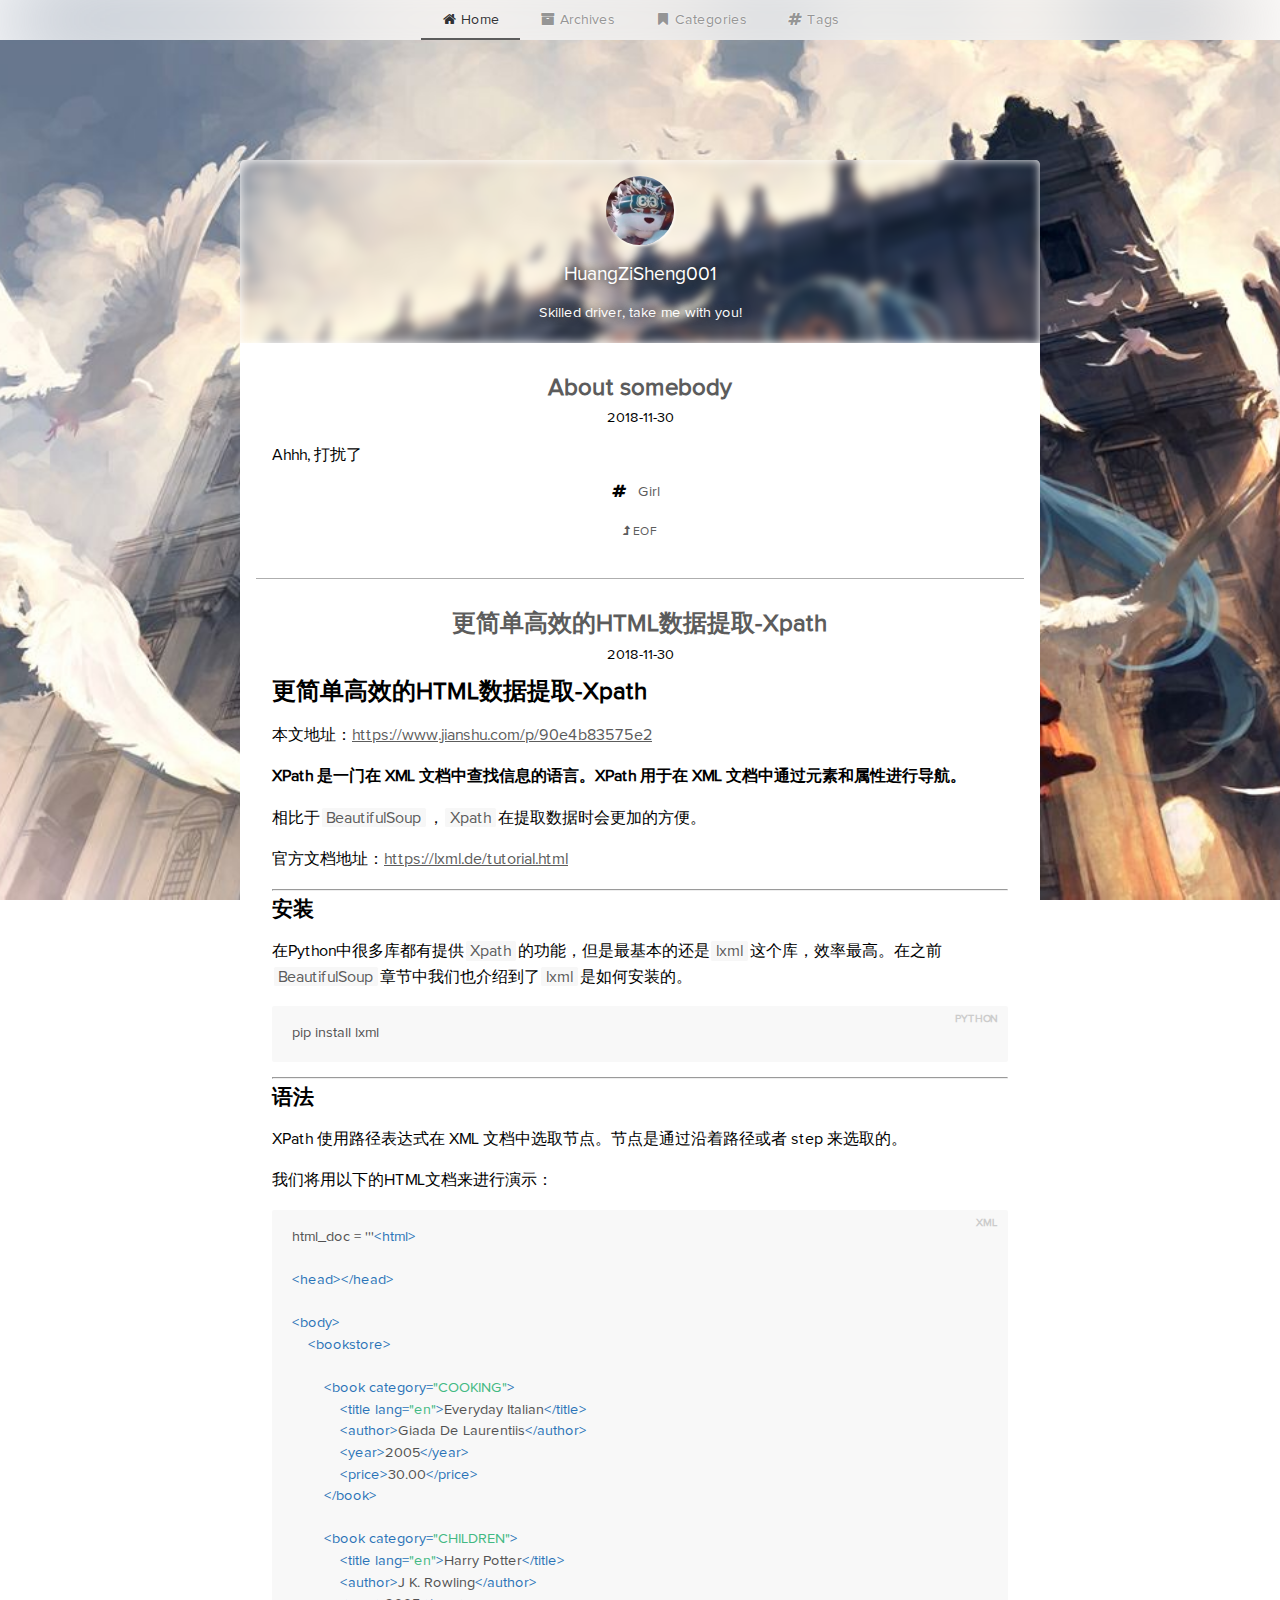
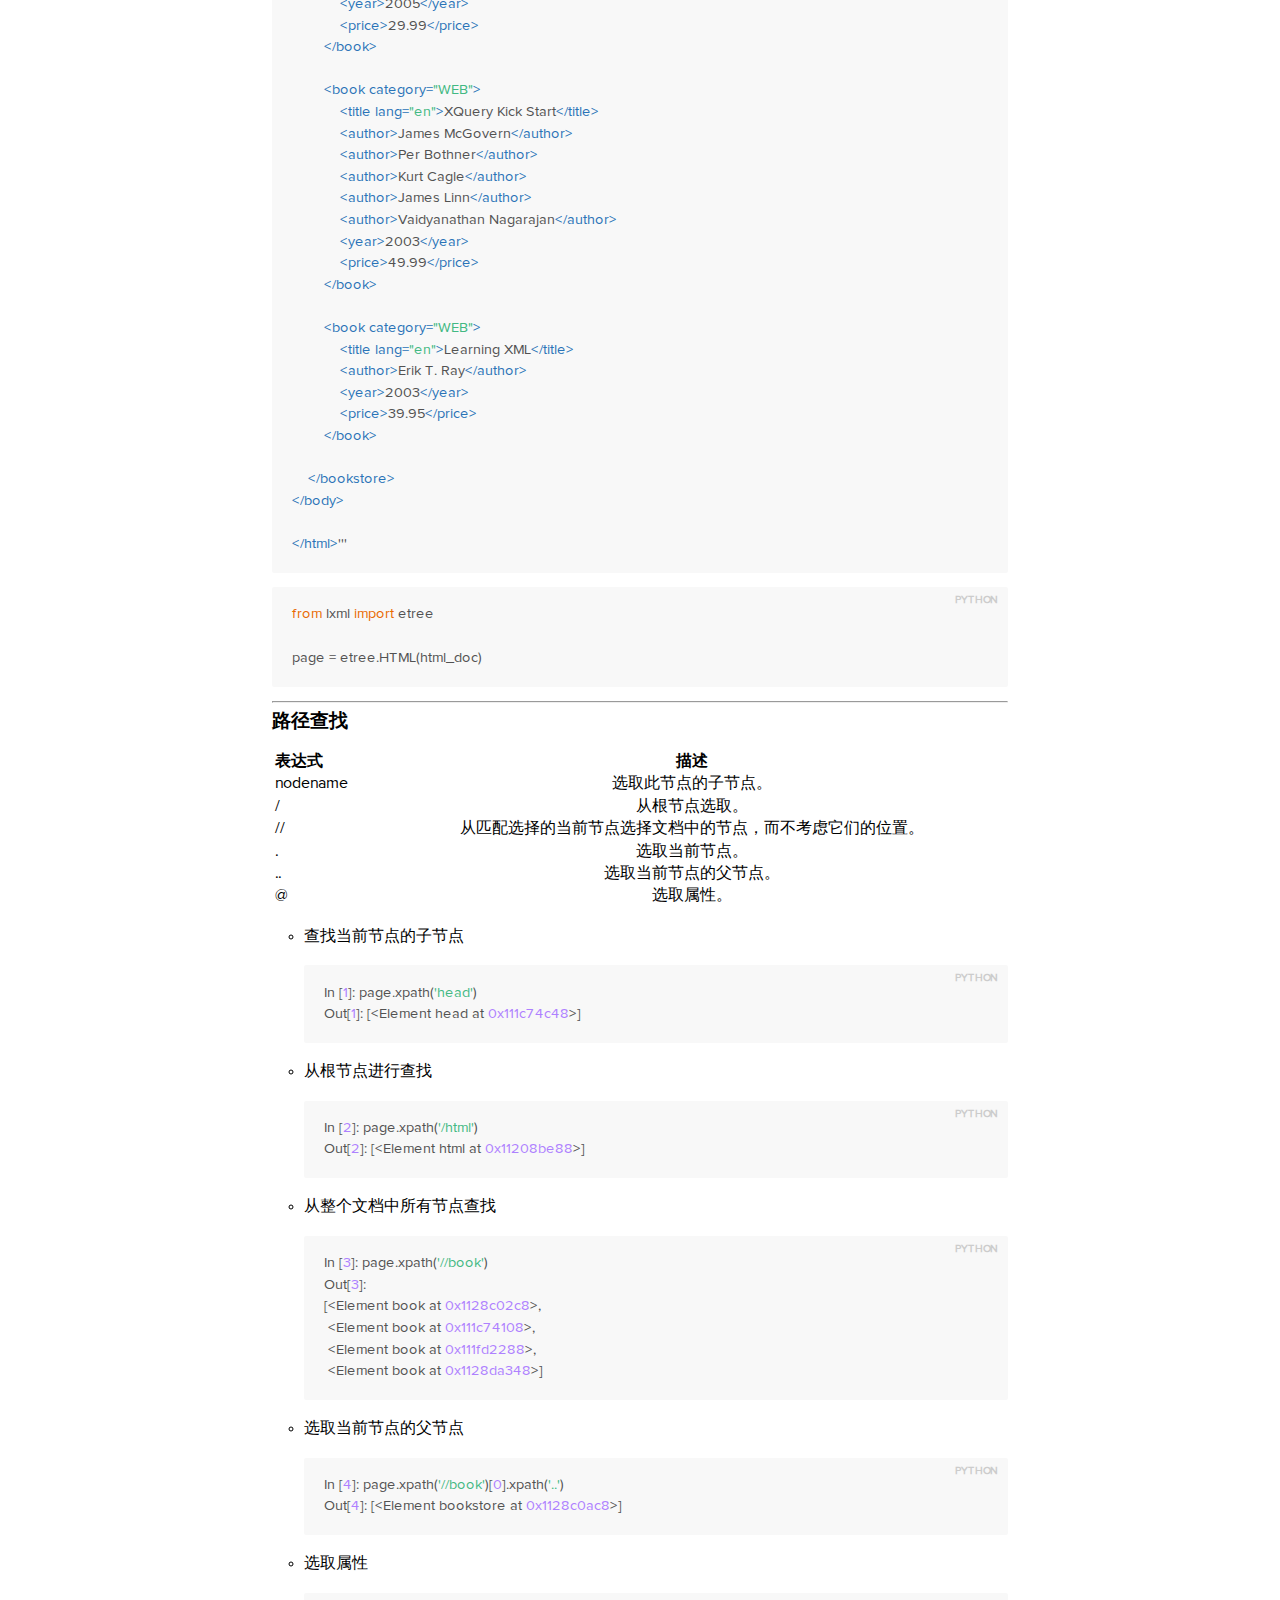
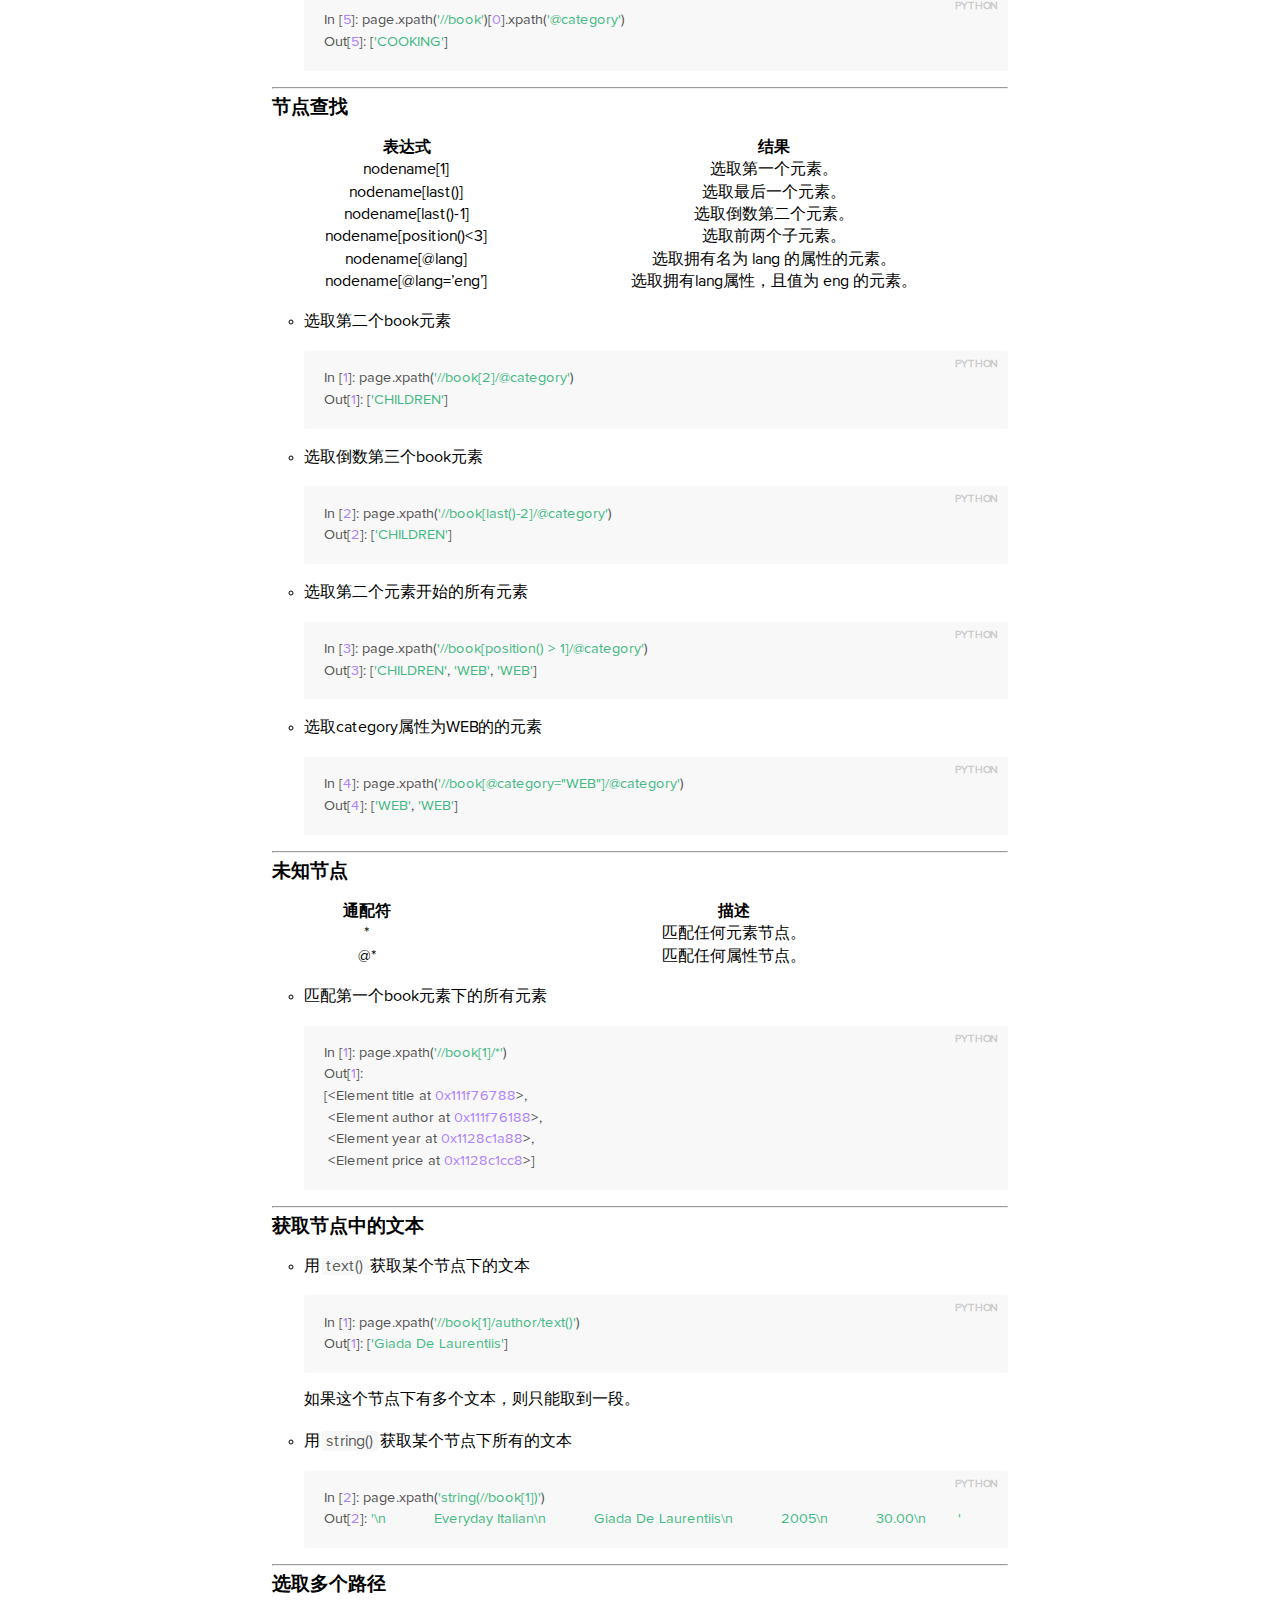
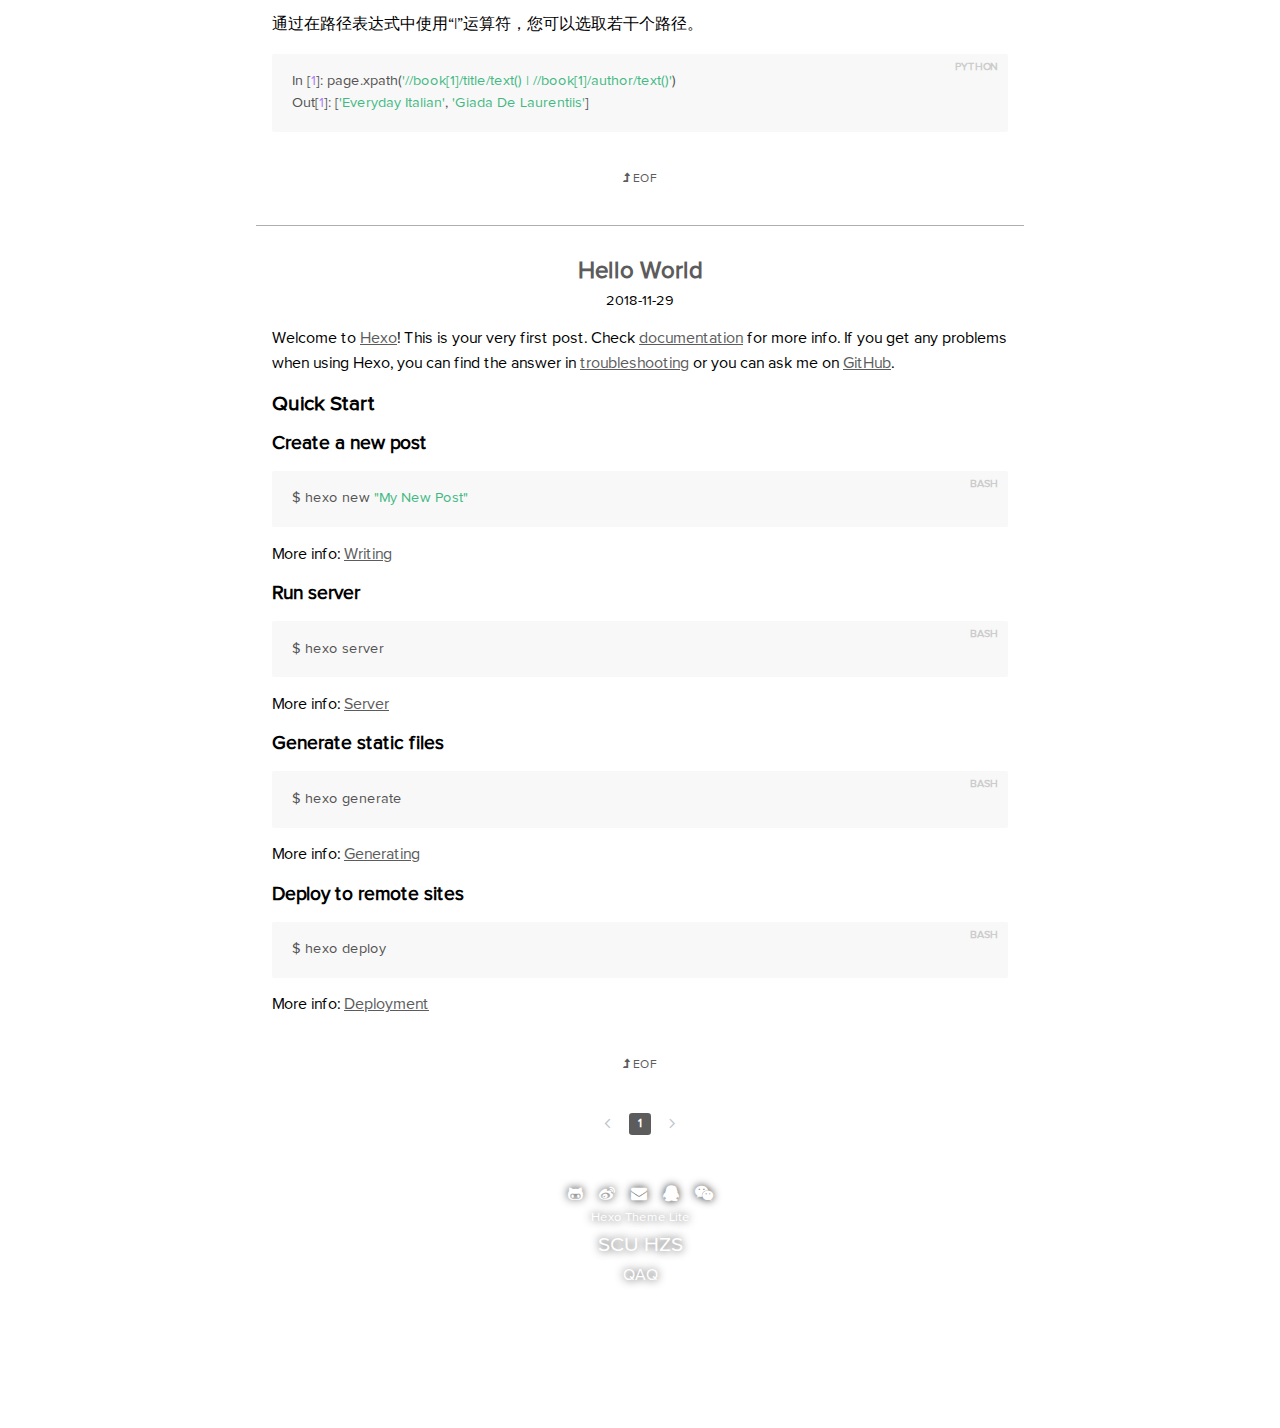
<file: index.html>
<!doctype html><html lang="en"><head><meta name="generator" content="Hexo 3.8.0"><meta charset="UTF-8"><meta name="viewport" content="width=device-width,user-scalable=no,initial-scale=1,maximum-scale=1,minimum-scale=1"><meta http-equiv="X-UA-Compatible" content="ie=edge"><link rel="shortcut icon" href="/static/favicon.ico"><title>SCU HZS</title><link href="/static/css/app.c64eadfc8d3abfc9d85514dba4054813.css" rel="stylesheet"></head><body><div id="app"></div><script type="text/javascript" src="/static/js/manifest.992b63bf2abbf3194771.js"></script><script type="text/javascript" src="/static/js/vendor.e12dc8c9af1f7aa12436.js"></script><script type="text/javascript" src="/static/js/app.bc036f9167871d39aecf.js"></script></body></html>
</file>
<file: static/css/app.c64eadfc8d3abfc9d85514dba4054813.css>
#app[data-v-75a8d7e8]{min-height:100vh;display:-webkit-box;display:-ms-flexbox;display:flex;-webkit-box-orient:vertical;-webkit-box-direction:normal;-ms-flex-flow:column nowrap;flex-flow:column nowrap}.app-footer[data-v-75a8d7e8],.app-header[data-v-75a8d7e8]{display:-webkit-box;display:-ms-flexbox;display:flex;-webkit-box-pack:center;-ms-flex-pack:center;justify-content:center;-webkit-box-align:end;-ms-flex-align:end;align-items:flex-end;margin-top:10rem}.app-footer[data-v-75a8d7e8]{-webkit-box-flex:1;-ms-flex-positive:1;flex-grow:1}.app-dep-footer[data-v-75a8d7e8]{margin-top:0;margin-bottom:8rem;-webkit-box-align:start;-ms-flex-align:start;align-items:flex-start}.app-dep-footer>div[data-v-75a8d7e8]{border-bottom-left-radius:.3rem;border-bottom-right-radius:.3rem}.app-body[data-v-75a8d7e8]{box-sizing:border-box;background-color:#fff;padding:2rem 1rem}.app-dep-footer-body[data-v-75a8d7e8]{border-bottom-left-radius:0;border-bottom-right-radius:0}.fade-enter-active,.fade-leave-active{transition:all .2s ease}.fade-enter,.fade-leave-active{opacity:0}#top-nav[data-v-26df1257]{position:fixed;top:0;left:0;right:0;height:40px;z-index:1000;overflow:hidden;color:#fff;text-shadow:1px 1px 8px #444}#top-nav .main-menu[data-v-26df1257]{width:100%}.dropdown-item[data-v-26df1257]{display:-webkit-box;display:-ms-flexbox;display:flex;-webkit-box-align:center;-ms-flex-align:center;align-items:center}.dropdown-item .icon[data-v-26df1257]{width:1rem;text-align:center;margin-right:.3rem}.dropdown-item .item-name[data-v-26df1257]{-webkit-box-flex:1;-ms-flex-positive:1;flex-grow:1}.blur[data-v-26df1257]{display:-webkit-box;display:-ms-flexbox;display:flex;-webkit-box-align:center;-ms-flex-align:center;align-items:center}.menu-btn>span[data-v-26df1257]{margin-right:.2rem}.item-icon[data-v-26df1257]{display:inline-block;width:1rem;text-align:center}.el-menu--horizontal[data-v-26df1257]{display:-webkit-box;display:-ms-flexbox;display:flex;-webkit-box-pack:center;-ms-flex-pack:center;justify-content:center}.el-menu--horizontal .el-menu-item[data-v-26df1257]{line-height:40px;height:40px;text-shadow:0 0 2px #fff;color:#959595}.el-menu--horizontal .el-menu-item i[data-v-26df1257]{color:inherit}.el-menu--horizontal .el-menu-item[data-v-26df1257]:focus,.el-menu--horizontal .el-menu-item[data-v-26df1257]:hover{background-color:hsla(0,0%,100%,0)}.el-menu--horizontal .el-menu-item [data-v-26df1257]{vertical-align:unset}.el-menu--horizontal .is-active[data-v-26df1257]{color:#5c5c5c}.el-menu[data-v-26df1257]{background-color:hsla(0,0%,100%,0)}.container{width:800px;margin-left:auto;margin-right:auto}@media (max-width:768px){.container{width:100%}}@media (max-width:768px){.top-left-padding{padding-left:1rem}}#lite-header[data-v-73f77182]{display:-webkit-box;display:-ms-flexbox;display:flex;-webkit-box-orient:vertical;-webkit-box-direction:normal;-ms-flex-flow:column nowrap;flex-flow:column nowrap;-webkit-box-align:center;-ms-flex-align:center;align-items:center;-webkit-box-pack:center;-ms-flex-pack:center;justify-content:center;text-shadow:0 0 .5rem #2e2e2e;border-top-left-radius:.3rem;border-top-right-radius:.3rem;padding:1rem}.avatar[data-v-73f77182]{display:inline-block;width:4.3rem;height:4.3rem;border-radius:50%;box-shadow:1px 1px 3px #fff}.author[data-v-73f77182]{font-size:1.2em;margin-bottom:.3rem}.description[data-v-73f77182]{font-size:.9em;margin-bottom:.3rem}#lite-footer[data-v-6f0f8eb1]{display:-webkit-box;display:-ms-flexbox;display:flex;-webkit-box-orient:vertical;-webkit-box-direction:normal;-ms-flex-flow:column nowrap;flex-flow:column nowrap;-webkit-box-align:center;-ms-flex-align:center;align-items:center;-webkit-box-pack:center;-ms-flex-pack:center;justify-content:center;text-shadow:0 0 .5rem #2e2e2e;padding:1rem 0 .5rem}#lite-footer>[data-v-6f0f8eb1]{margin-top:0;margin-bottom:.5rem}#lite-footer>[data-v-6f0f8eb1]:last-child{margin-bottom:0}#lite-footer a[data-v-6f0f8eb1]{color:inherit;transition:-webkit-transform .1s;transition:transform .1s;transition:transform .1s,-webkit-transform .1s}#lite-footer a[data-v-6f0f8eb1]:hover{-webkit-transform:scale(1.1);transform:scale(1.1)}.icon-list[data-v-6f0f8eb1]{display:-webkit-box;display:-ms-flexbox;display:flex}.icon-list>a[data-v-6f0f8eb1]{margin:0 .5rem}.powered-by[data-v-6f0f8eb1]{font-size:.8em}.title[data-v-6f0f8eb1]{font-size:1.3em}
/*!
 *  Font Awesome 4.7.0 by @davegandy - http://fontawesome.io - @fontawesome
 *  License - http://fontawesome.io/license (Font: SIL OFL 1.1, CSS: MIT License)
 */@font-face{font-family:FontAwesome;src:url(/static/fonts/fontawesome-webfont.674f50d.eot);src:url(/static/fonts/fontawesome-webfont.674f50d.eot?#iefix&v=4.7.0) format("embedded-opentype"),url(/static/fonts/fontawesome-webfont.af7ae50.woff2) format("woff2"),url(/static/fonts/fontawesome-webfont.fee66e7.woff) format("woff"),url(/static/fonts/fontawesome-webfont.b06871f.ttf) format("truetype"),url(/static/img/fontawesome-webfont.912ec66.svg#fontawesomeregular) format("svg");font-weight:400;font-style:normal}.fa{display:inline-block;font:normal normal normal 14px/1 FontAwesome;font-size:inherit;text-rendering:auto;-webkit-font-smoothing:antialiased;-moz-osx-font-smoothing:grayscale}.fa-lg{font-size:1.33333333em;line-height:.75em;vertical-align:-15%}.fa-2x{font-size:2em}.fa-3x{font-size:3em}.fa-4x{font-size:4em}.fa-5x{font-size:5em}.fa-fw{width:1.28571429em;text-align:center}.fa-ul{padding-left:0;margin-left:2.14285714em;list-style-type:none}.fa-ul>li{position:relative}.fa-li{position:absolute;left:-2.14285714em;width:2.14285714em;top:.14285714em;text-align:center}.fa-li.fa-lg{left:-1.85714286em}.fa-border{padding:.2em .25em .15em;border:.08em solid #eee;border-radius:.1em}.fa-pull-left{float:left}.fa-pull-right{float:right}.fa.fa-pull-left{margin-right:.3em}.fa.fa-pull-right{margin-left:.3em}.pull-right{float:right}.pull-left{float:left}.fa.pull-left{margin-right:.3em}.fa.pull-right{margin-left:.3em}.fa-spin{-webkit-animation:fa-spin 2s infinite linear;animation:fa-spin 2s infinite linear}.fa-pulse{-webkit-animation:fa-spin 1s infinite steps(8);animation:fa-spin 1s infinite steps(8)}@-webkit-keyframes fa-spin{0%{-webkit-transform:rotate(0deg);transform:rotate(0deg)}to{-webkit-transform:rotate(359deg);transform:rotate(359deg)}}@keyframes fa-spin{0%{-webkit-transform:rotate(0deg);transform:rotate(0deg)}to{-webkit-transform:rotate(359deg);transform:rotate(359deg)}}.fa-rotate-90{-ms-filter:"progid:DXImageTransform.Microsoft.BasicImage(rotation=1)";-webkit-transform:rotate(90deg);transform:rotate(90deg)}.fa-rotate-180{-ms-filter:"progid:DXImageTransform.Microsoft.BasicImage(rotation=2)";-webkit-transform:rotate(180deg);transform:rotate(180deg)}.fa-rotate-270{-ms-filter:"progid:DXImageTransform.Microsoft.BasicImage(rotation=3)";-webkit-transform:rotate(270deg);transform:rotate(270deg)}.fa-flip-horizontal{-ms-filter:"progid:DXImageTransform.Microsoft.BasicImage(rotation=0, mirror=1)";-webkit-transform:scaleX(-1);transform:scaleX(-1)}.fa-flip-vertical{-ms-filter:"progid:DXImageTransform.Microsoft.BasicImage(rotation=2, mirror=1)";-webkit-transform:scaleY(-1);transform:scaleY(-1)}:root .fa-flip-horizontal,:root .fa-flip-vertical,:root .fa-rotate-90,:root .fa-rotate-180,:root .fa-rotate-270{-webkit-filter:none;filter:none}.fa-stack{position:relative;display:inline-block;width:2em;height:2em;line-height:2em;vertical-align:middle}.fa-stack-1x,.fa-stack-2x{position:absolute;left:0;width:100%;text-align:center}.fa-stack-1x{line-height:inherit}.fa-stack-2x{font-size:2em}.fa-inverse{color:#fff}.fa-glass:before{content:"\F000"}.fa-music:before{content:"\F001"}.fa-search:before{content:"\F002"}.fa-envelope-o:before{content:"\F003"}.fa-heart:before{content:"\F004"}.fa-star:before{content:"\F005"}.fa-star-o:before{content:"\F006"}.fa-user:before{content:"\F007"}.fa-film:before{content:"\F008"}.fa-th-large:before{content:"\F009"}.fa-th:before{content:"\F00A"}.fa-th-list:before{content:"\F00B"}.fa-check:before{content:"\F00C"}.fa-close:before,.fa-remove:before,.fa-times:before{content:"\F00D"}.fa-search-plus:before{content:"\F00E"}.fa-search-minus:before{content:"\F010"}.fa-power-off:before{content:"\F011"}.fa-signal:before{content:"\F012"}.fa-cog:before,.fa-gear:before{content:"\F013"}.fa-trash-o:before{content:"\F014"}.fa-home:before{content:"\F015"}.fa-file-o:before{content:"\F016"}.fa-clock-o:before{content:"\F017"}.fa-road:before{content:"\F018"}.fa-download:before{content:"\F019"}.fa-arrow-circle-o-down:before{content:"\F01A"}.fa-arrow-circle-o-up:before{content:"\F01B"}.fa-inbox:before{content:"\F01C"}.fa-play-circle-o:before{content:"\F01D"}.fa-repeat:before,.fa-rotate-right:before{content:"\F01E"}.fa-refresh:before{content:"\F021"}.fa-list-alt:before{content:"\F022"}.fa-lock:before{content:"\F023"}.fa-flag:before{content:"\F024"}.fa-headphones:before{content:"\F025"}.fa-volume-off:before{content:"\F026"}.fa-volume-down:before{content:"\F027"}.fa-volume-up:before{content:"\F028"}.fa-qrcode:before{content:"\F029"}.fa-barcode:before{content:"\F02A"}.fa-tag:before{content:"\F02B"}.fa-tags:before{content:"\F02C"}.fa-book:before{content:"\F02D"}.fa-bookmark:before{content:"\F02E"}.fa-print:before{content:"\F02F"}.fa-camera:before{content:"\F030"}.fa-font:before{content:"\F031"}.fa-bold:before{content:"\F032"}.fa-italic:before{content:"\F033"}.fa-text-height:before{content:"\F034"}.fa-text-width:before{content:"\F035"}.fa-align-left:before{content:"\F036"}.fa-align-center:before{content:"\F037"}.fa-align-right:before{content:"\F038"}.fa-align-justify:before{content:"\F039"}.fa-list:before{content:"\F03A"}.fa-dedent:before,.fa-outdent:before{content:"\F03B"}.fa-indent:before{content:"\F03C"}.fa-video-camera:before{content:"\F03D"}.fa-image:before,.fa-photo:before,.fa-picture-o:before{content:"\F03E"}.fa-pencil:before{content:"\F040"}.fa-map-marker:before{content:"\F041"}.fa-adjust:before{content:"\F042"}.fa-tint:before{content:"\F043"}.fa-edit:before,.fa-pencil-square-o:before{content:"\F044"}.fa-share-square-o:before{content:"\F045"}.fa-check-square-o:before{content:"\F046"}.fa-arrows:before{content:"\F047"}.fa-step-backward:before{content:"\F048"}.fa-fast-backward:before{content:"\F049"}.fa-backward:before{content:"\F04A"}.fa-play:before{content:"\F04B"}.fa-pause:before{content:"\F04C"}.fa-stop:before{content:"\F04D"}.fa-forward:before{content:"\F04E"}.fa-fast-forward:before{content:"\F050"}.fa-step-forward:before{content:"\F051"}.fa-eject:before{content:"\F052"}.fa-chevron-left:before{content:"\F053"}.fa-chevron-right:before{content:"\F054"}.fa-plus-circle:before{content:"\F055"}.fa-minus-circle:before{content:"\F056"}.fa-times-circle:before{content:"\F057"}.fa-check-circle:before{content:"\F058"}.fa-question-circle:before{content:"\F059"}.fa-info-circle:before{content:"\F05A"}.fa-crosshairs:before{content:"\F05B"}.fa-times-circle-o:before{content:"\F05C"}.fa-check-circle-o:before{content:"\F05D"}.fa-ban:before{content:"\F05E"}.fa-arrow-left:before{content:"\F060"}.fa-arrow-right:before{content:"\F061"}.fa-arrow-up:before{content:"\F062"}.fa-arrow-down:before{content:"\F063"}.fa-mail-forward:before,.fa-share:before{content:"\F064"}.fa-expand:before{content:"\F065"}.fa-compress:before{content:"\F066"}.fa-plus:before{content:"\F067"}.fa-minus:before{content:"\F068"}.fa-asterisk:before{content:"\F069"}.fa-exclamation-circle:before{content:"\F06A"}.fa-gift:before{content:"\F06B"}.fa-leaf:before{content:"\F06C"}.fa-fire:before{content:"\F06D"}.fa-eye:before{content:"\F06E"}.fa-eye-slash:before{content:"\F070"}.fa-exclamation-triangle:before,.fa-warning:before{content:"\F071"}.fa-plane:before{content:"\F072"}.fa-calendar:before{content:"\F073"}.fa-random:before{content:"\F074"}.fa-comment:before{content:"\F075"}.fa-magnet:before{content:"\F076"}.fa-chevron-up:before{content:"\F077"}.fa-chevron-down:before{content:"\F078"}.fa-retweet:before{content:"\F079"}.fa-shopping-cart:before{content:"\F07A"}.fa-folder:before{content:"\F07B"}.fa-folder-open:before{content:"\F07C"}.fa-arrows-v:before{content:"\F07D"}.fa-arrows-h:before{content:"\F07E"}.fa-bar-chart-o:before,.fa-bar-chart:before{content:"\F080"}.fa-twitter-square:before{content:"\F081"}.fa-facebook-square:before{content:"\F082"}.fa-camera-retro:before{content:"\F083"}.fa-key:before{content:"\F084"}.fa-cogs:before,.fa-gears:before{content:"\F085"}.fa-comments:before{content:"\F086"}.fa-thumbs-o-up:before{content:"\F087"}.fa-thumbs-o-down:before{content:"\F088"}.fa-star-half:before{content:"\F089"}.fa-heart-o:before{content:"\F08A"}.fa-sign-out:before{content:"\F08B"}.fa-linkedin-square:before{content:"\F08C"}.fa-thumb-tack:before{content:"\F08D"}.fa-external-link:before{content:"\F08E"}.fa-sign-in:before{content:"\F090"}.fa-trophy:before{content:"\F091"}.fa-github-square:before{content:"\F092"}.fa-upload:before{content:"\F093"}.fa-lemon-o:before{content:"\F094"}.fa-phone:before{content:"\F095"}.fa-square-o:before{content:"\F096"}.fa-bookmark-o:before{content:"\F097"}.fa-phone-square:before{content:"\F098"}.fa-twitter:before{content:"\F099"}.fa-facebook-f:before,.fa-facebook:before{content:"\F09A"}.fa-github:before{content:"\F09B"}.fa-unlock:before{content:"\F09C"}.fa-credit-card:before{content:"\F09D"}.fa-feed:before,.fa-rss:before{content:"\F09E"}.fa-hdd-o:before{content:"\F0A0"}.fa-bullhorn:before{content:"\F0A1"}.fa-bell:before{content:"\F0F3"}.fa-certificate:before{content:"\F0A3"}.fa-hand-o-right:before{content:"\F0A4"}.fa-hand-o-left:before{content:"\F0A5"}.fa-hand-o-up:before{content:"\F0A6"}.fa-hand-o-down:before{content:"\F0A7"}.fa-arrow-circle-left:before{content:"\F0A8"}.fa-arrow-circle-right:before{content:"\F0A9"}.fa-arrow-circle-up:before{content:"\F0AA"}.fa-arrow-circle-down:before{content:"\F0AB"}.fa-globe:before{content:"\F0AC"}.fa-wrench:before{content:"\F0AD"}.fa-tasks:before{content:"\F0AE"}.fa-filter:before{content:"\F0B0"}.fa-briefcase:before{content:"\F0B1"}.fa-arrows-alt:before{content:"\F0B2"}.fa-group:before,.fa-users:before{content:"\F0C0"}.fa-chain:before,.fa-link:before{content:"\F0C1"}.fa-cloud:before{content:"\F0C2"}.fa-flask:before{content:"\F0C3"}.fa-cut:before,.fa-scissors:before{content:"\F0C4"}.fa-copy:before,.fa-files-o:before{content:"\F0C5"}.fa-paperclip:before{content:"\F0C6"}.fa-floppy-o:before,.fa-save:before{content:"\F0C7"}.fa-square:before{content:"\F0C8"}.fa-bars:before,.fa-navicon:before,.fa-reorder:before{content:"\F0C9"}.fa-list-ul:before{content:"\F0CA"}.fa-list-ol:before{content:"\F0CB"}.fa-strikethrough:before{content:"\F0CC"}.fa-underline:before{content:"\F0CD"}.fa-table:before{content:"\F0CE"}.fa-magic:before{content:"\F0D0"}.fa-truck:before{content:"\F0D1"}.fa-pinterest:before{content:"\F0D2"}.fa-pinterest-square:before{content:"\F0D3"}.fa-google-plus-square:before{content:"\F0D4"}.fa-google-plus:before{content:"\F0D5"}.fa-money:before{content:"\F0D6"}.fa-caret-down:before{content:"\F0D7"}.fa-caret-up:before{content:"\F0D8"}.fa-caret-left:before{content:"\F0D9"}.fa-caret-right:before{content:"\F0DA"}.fa-columns:before{content:"\F0DB"}.fa-sort:before,.fa-unsorted:before{content:"\F0DC"}.fa-sort-desc:before,.fa-sort-down:before{content:"\F0DD"}.fa-sort-asc:before,.fa-sort-up:before{content:"\F0DE"}.fa-envelope:before{content:"\F0E0"}.fa-linkedin:before{content:"\F0E1"}.fa-rotate-left:before,.fa-undo:before{content:"\F0E2"}.fa-gavel:before,.fa-legal:before{content:"\F0E3"}.fa-dashboard:before,.fa-tachometer:before{content:"\F0E4"}.fa-comment-o:before{content:"\F0E5"}.fa-comments-o:before{content:"\F0E6"}.fa-bolt:before,.fa-flash:before{content:"\F0E7"}.fa-sitemap:before{content:"\F0E8"}.fa-umbrella:before{content:"\F0E9"}.fa-clipboard:before,.fa-paste:before{content:"\F0EA"}.fa-lightbulb-o:before{content:"\F0EB"}.fa-exchange:before{content:"\F0EC"}.fa-cloud-download:before{content:"\F0ED"}.fa-cloud-upload:before{content:"\F0EE"}.fa-user-md:before{content:"\F0F0"}.fa-stethoscope:before{content:"\F0F1"}.fa-suitcase:before{content:"\F0F2"}.fa-bell-o:before{content:"\F0A2"}.fa-coffee:before{content:"\F0F4"}.fa-cutlery:before{content:"\F0F5"}.fa-file-text-o:before{content:"\F0F6"}.fa-building-o:before{content:"\F0F7"}.fa-hospital-o:before{content:"\F0F8"}.fa-ambulance:before{content:"\F0F9"}.fa-medkit:before{content:"\F0FA"}.fa-fighter-jet:before{content:"\F0FB"}.fa-beer:before{content:"\F0FC"}.fa-h-square:before{content:"\F0FD"}.fa-plus-square:before{content:"\F0FE"}.fa-angle-double-left:before{content:"\F100"}.fa-angle-double-right:before{content:"\F101"}.fa-angle-double-up:before{content:"\F102"}.fa-angle-double-down:before{content:"\F103"}.fa-angle-left:before{content:"\F104"}.fa-angle-right:before{content:"\F105"}.fa-angle-up:before{content:"\F106"}.fa-angle-down:before{content:"\F107"}.fa-desktop:before{content:"\F108"}.fa-laptop:before{content:"\F109"}.fa-tablet:before{content:"\F10A"}.fa-mobile-phone:before,.fa-mobile:before{content:"\F10B"}.fa-circle-o:before{content:"\F10C"}.fa-quote-left:before{content:"\F10D"}.fa-quote-right:before{content:"\F10E"}.fa-spinner:before{content:"\F110"}.fa-circle:before{content:"\F111"}.fa-mail-reply:before,.fa-reply:before{content:"\F112"}.fa-github-alt:before{content:"\F113"}.fa-folder-o:before{content:"\F114"}.fa-folder-open-o:before{content:"\F115"}.fa-smile-o:before{content:"\F118"}.fa-frown-o:before{content:"\F119"}.fa-meh-o:before{content:"\F11A"}.fa-gamepad:before{content:"\F11B"}.fa-keyboard-o:before{content:"\F11C"}.fa-flag-o:before{content:"\F11D"}.fa-flag-checkered:before{content:"\F11E"}.fa-terminal:before{content:"\F120"}.fa-code:before{content:"\F121"}.fa-mail-reply-all:before,.fa-reply-all:before{content:"\F122"}.fa-star-half-empty:before,.fa-star-half-full:before,.fa-star-half-o:before{content:"\F123"}.fa-location-arrow:before{content:"\F124"}.fa-crop:before{content:"\F125"}.fa-code-fork:before{content:"\F126"}.fa-chain-broken:before,.fa-unlink:before{content:"\F127"}.fa-question:before{content:"\F128"}.fa-info:before{content:"\F129"}.fa-exclamation:before{content:"\F12A"}.fa-superscript:before{content:"\F12B"}.fa-subscript:before{content:"\F12C"}.fa-eraser:before{content:"\F12D"}.fa-puzzle-piece:before{content:"\F12E"}.fa-microphone:before{content:"\F130"}.fa-microphone-slash:before{content:"\F131"}.fa-shield:before{content:"\F132"}.fa-calendar-o:before{content:"\F133"}.fa-fire-extinguisher:before{content:"\F134"}.fa-rocket:before{content:"\F135"}.fa-maxcdn:before{content:"\F136"}.fa-chevron-circle-left:before{content:"\F137"}.fa-chevron-circle-right:before{content:"\F138"}.fa-chevron-circle-up:before{content:"\F139"}.fa-chevron-circle-down:before{content:"\F13A"}.fa-html5:before{content:"\F13B"}.fa-css3:before{content:"\F13C"}.fa-anchor:before{content:"\F13D"}.fa-unlock-alt:before{content:"\F13E"}.fa-bullseye:before{content:"\F140"}.fa-ellipsis-h:before{content:"\F141"}.fa-ellipsis-v:before{content:"\F142"}.fa-rss-square:before{content:"\F143"}.fa-play-circle:before{content:"\F144"}.fa-ticket:before{content:"\F145"}.fa-minus-square:before{content:"\F146"}.fa-minus-square-o:before{content:"\F147"}.fa-level-up:before{content:"\F148"}.fa-level-down:before{content:"\F149"}.fa-check-square:before{content:"\F14A"}.fa-pencil-square:before{content:"\F14B"}.fa-external-link-square:before{content:"\F14C"}.fa-share-square:before{content:"\F14D"}.fa-compass:before{content:"\F14E"}.fa-caret-square-o-down:before,.fa-toggle-down:before{content:"\F150"}.fa-caret-square-o-up:before,.fa-toggle-up:before{content:"\F151"}.fa-caret-square-o-right:before,.fa-toggle-right:before{content:"\F152"}.fa-eur:before,.fa-euro:before{content:"\F153"}.fa-gbp:before{content:"\F154"}.fa-dollar:before,.fa-usd:before{content:"\F155"}.fa-inr:before,.fa-rupee:before{content:"\F156"}.fa-cny:before,.fa-jpy:before,.fa-rmb:before,.fa-yen:before{content:"\F157"}.fa-rouble:before,.fa-rub:before,.fa-ruble:before{content:"\F158"}.fa-krw:before,.fa-won:before{content:"\F159"}.fa-bitcoin:before,.fa-btc:before{content:"\F15A"}.fa-file:before{content:"\F15B"}.fa-file-text:before{content:"\F15C"}.fa-sort-alpha-asc:before{content:"\F15D"}.fa-sort-alpha-desc:before{content:"\F15E"}.fa-sort-amount-asc:before{content:"\F160"}.fa-sort-amount-desc:before{content:"\F161"}.fa-sort-numeric-asc:before{content:"\F162"}.fa-sort-numeric-desc:before{content:"\F163"}.fa-thumbs-up:before{content:"\F164"}.fa-thumbs-down:before{content:"\F165"}.fa-youtube-square:before{content:"\F166"}.fa-youtube:before{content:"\F167"}.fa-xing:before{content:"\F168"}.fa-xing-square:before{content:"\F169"}.fa-youtube-play:before{content:"\F16A"}.fa-dropbox:before{content:"\F16B"}.fa-stack-overflow:before{content:"\F16C"}.fa-instagram:before{content:"\F16D"}.fa-flickr:before{content:"\F16E"}.fa-adn:before{content:"\F170"}.fa-bitbucket:before{content:"\F171"}.fa-bitbucket-square:before{content:"\F172"}.fa-tumblr:before{content:"\F173"}.fa-tumblr-square:before{content:"\F174"}.fa-long-arrow-down:before{content:"\F175"}.fa-long-arrow-up:before{content:"\F176"}.fa-long-arrow-left:before{content:"\F177"}.fa-long-arrow-right:before{content:"\F178"}.fa-apple:before{content:"\F179"}.fa-windows:before{content:"\F17A"}.fa-android:before{content:"\F17B"}.fa-linux:before{content:"\F17C"}.fa-dribbble:before{content:"\F17D"}.fa-skype:before{content:"\F17E"}.fa-foursquare:before{content:"\F180"}.fa-trello:before{content:"\F181"}.fa-female:before{content:"\F182"}.fa-male:before{content:"\F183"}.fa-gittip:before,.fa-gratipay:before{content:"\F184"}.fa-sun-o:before{content:"\F185"}.fa-moon-o:before{content:"\F186"}.fa-archive:before{content:"\F187"}.fa-bug:before{content:"\F188"}.fa-vk:before{content:"\F189"}.fa-weibo:before{content:"\F18A"}.fa-renren:before{content:"\F18B"}.fa-pagelines:before{content:"\F18C"}.fa-stack-exchange:before{content:"\F18D"}.fa-arrow-circle-o-right:before{content:"\F18E"}.fa-arrow-circle-o-left:before{content:"\F190"}.fa-caret-square-o-left:before,.fa-toggle-left:before{content:"\F191"}.fa-dot-circle-o:before{content:"\F192"}.fa-wheelchair:before{content:"\F193"}.fa-vimeo-square:before{content:"\F194"}.fa-try:before,.fa-turkish-lira:before{content:"\F195"}.fa-plus-square-o:before{content:"\F196"}.fa-space-shuttle:before{content:"\F197"}.fa-slack:before{content:"\F198"}.fa-envelope-square:before{content:"\F199"}.fa-wordpress:before{content:"\F19A"}.fa-openid:before{content:"\F19B"}.fa-bank:before,.fa-institution:before,.fa-university:before{content:"\F19C"}.fa-graduation-cap:before,.fa-mortar-board:before{content:"\F19D"}.fa-yahoo:before{content:"\F19E"}.fa-google:before{content:"\F1A0"}.fa-reddit:before{content:"\F1A1"}.fa-reddit-square:before{content:"\F1A2"}.fa-stumbleupon-circle:before{content:"\F1A3"}.fa-stumbleupon:before{content:"\F1A4"}.fa-delicious:before{content:"\F1A5"}.fa-digg:before{content:"\F1A6"}.fa-pied-piper-pp:before{content:"\F1A7"}.fa-pied-piper-alt:before{content:"\F1A8"}.fa-drupal:before{content:"\F1A9"}.fa-joomla:before{content:"\F1AA"}.fa-language:before{content:"\F1AB"}.fa-fax:before{content:"\F1AC"}.fa-building:before{content:"\F1AD"}.fa-child:before{content:"\F1AE"}.fa-paw:before{content:"\F1B0"}.fa-spoon:before{content:"\F1B1"}.fa-cube:before{content:"\F1B2"}.fa-cubes:before{content:"\F1B3"}.fa-behance:before{content:"\F1B4"}.fa-behance-square:before{content:"\F1B5"}.fa-steam:before{content:"\F1B6"}.fa-steam-square:before{content:"\F1B7"}.fa-recycle:before{content:"\F1B8"}.fa-automobile:before,.fa-car:before{content:"\F1B9"}.fa-cab:before,.fa-taxi:before{content:"\F1BA"}.fa-tree:before{content:"\F1BB"}.fa-spotify:before{content:"\F1BC"}.fa-deviantart:before{content:"\F1BD"}.fa-soundcloud:before{content:"\F1BE"}.fa-database:before{content:"\F1C0"}.fa-file-pdf-o:before{content:"\F1C1"}.fa-file-word-o:before{content:"\F1C2"}.fa-file-excel-o:before{content:"\F1C3"}.fa-file-powerpoint-o:before{content:"\F1C4"}.fa-file-image-o:before,.fa-file-photo-o:before,.fa-file-picture-o:before{content:"\F1C5"}.fa-file-archive-o:before,.fa-file-zip-o:before{content:"\F1C6"}.fa-file-audio-o:before,.fa-file-sound-o:before{content:"\F1C7"}.fa-file-movie-o:before,.fa-file-video-o:before{content:"\F1C8"}.fa-file-code-o:before{content:"\F1C9"}.fa-vine:before{content:"\F1CA"}.fa-codepen:before{content:"\F1CB"}.fa-jsfiddle:before{content:"\F1CC"}.fa-life-bouy:before,.fa-life-buoy:before,.fa-life-ring:before,.fa-life-saver:before,.fa-support:before{content:"\F1CD"}.fa-circle-o-notch:before{content:"\F1CE"}.fa-ra:before,.fa-rebel:before,.fa-resistance:before{content:"\F1D0"}.fa-empire:before,.fa-ge:before{content:"\F1D1"}.fa-git-square:before{content:"\F1D2"}.fa-git:before{content:"\F1D3"}.fa-hacker-news:before,.fa-y-combinator-square:before,.fa-yc-square:before{content:"\F1D4"}.fa-tencent-weibo:before{content:"\F1D5"}.fa-qq:before{content:"\F1D6"}.fa-wechat:before,.fa-weixin:before{content:"\F1D7"}.fa-paper-plane:before,.fa-send:before{content:"\F1D8"}.fa-paper-plane-o:before,.fa-send-o:before{content:"\F1D9"}.fa-history:before{content:"\F1DA"}.fa-circle-thin:before{content:"\F1DB"}.fa-header:before{content:"\F1DC"}.fa-paragraph:before{content:"\F1DD"}.fa-sliders:before{content:"\F1DE"}.fa-share-alt:before{content:"\F1E0"}.fa-share-alt-square:before{content:"\F1E1"}.fa-bomb:before{content:"\F1E2"}.fa-futbol-o:before,.fa-soccer-ball-o:before{content:"\F1E3"}.fa-tty:before{content:"\F1E4"}.fa-binoculars:before{content:"\F1E5"}.fa-plug:before{content:"\F1E6"}.fa-slideshare:before{content:"\F1E7"}.fa-twitch:before{content:"\F1E8"}.fa-yelp:before{content:"\F1E9"}.fa-newspaper-o:before{content:"\F1EA"}.fa-wifi:before{content:"\F1EB"}.fa-calculator:before{content:"\F1EC"}.fa-paypal:before{content:"\F1ED"}.fa-google-wallet:before{content:"\F1EE"}.fa-cc-visa:before{content:"\F1F0"}.fa-cc-mastercard:before{content:"\F1F1"}.fa-cc-discover:before{content:"\F1F2"}.fa-cc-amex:before{content:"\F1F3"}.fa-cc-paypal:before{content:"\F1F4"}.fa-cc-stripe:before{content:"\F1F5"}.fa-bell-slash:before{content:"\F1F6"}.fa-bell-slash-o:before{content:"\F1F7"}.fa-trash:before{content:"\F1F8"}.fa-copyright:before{content:"\F1F9"}.fa-at:before{content:"\F1FA"}.fa-eyedropper:before{content:"\F1FB"}.fa-paint-brush:before{content:"\F1FC"}.fa-birthday-cake:before{content:"\F1FD"}.fa-area-chart:before{content:"\F1FE"}.fa-pie-chart:before{content:"\F200"}.fa-line-chart:before{content:"\F201"}.fa-lastfm:before{content:"\F202"}.fa-lastfm-square:before{content:"\F203"}.fa-toggle-off:before{content:"\F204"}.fa-toggle-on:before{content:"\F205"}.fa-bicycle:before{content:"\F206"}.fa-bus:before{content:"\F207"}.fa-ioxhost:before{content:"\F208"}.fa-angellist:before{content:"\F209"}.fa-cc:before{content:"\F20A"}.fa-ils:before,.fa-shekel:before,.fa-sheqel:before{content:"\F20B"}.fa-meanpath:before{content:"\F20C"}.fa-buysellads:before{content:"\F20D"}.fa-connectdevelop:before{content:"\F20E"}.fa-dashcube:before{content:"\F210"}.fa-forumbee:before{content:"\F211"}.fa-leanpub:before{content:"\F212"}.fa-sellsy:before{content:"\F213"}.fa-shirtsinbulk:before{content:"\F214"}.fa-simplybuilt:before{content:"\F215"}.fa-skyatlas:before{content:"\F216"}.fa-cart-plus:before{content:"\F217"}.fa-cart-arrow-down:before{content:"\F218"}.fa-diamond:before{content:"\F219"}.fa-ship:before{content:"\F21A"}.fa-user-secret:before{content:"\F21B"}.fa-motorcycle:before{content:"\F21C"}.fa-street-view:before{content:"\F21D"}.fa-heartbeat:before{content:"\F21E"}.fa-venus:before{content:"\F221"}.fa-mars:before{content:"\F222"}.fa-mercury:before{content:"\F223"}.fa-intersex:before,.fa-transgender:before{content:"\F224"}.fa-transgender-alt:before{content:"\F225"}.fa-venus-double:before{content:"\F226"}.fa-mars-double:before{content:"\F227"}.fa-venus-mars:before{content:"\F228"}.fa-mars-stroke:before{content:"\F229"}.fa-mars-stroke-v:before{content:"\F22A"}.fa-mars-stroke-h:before{content:"\F22B"}.fa-neuter:before{content:"\F22C"}.fa-genderless:before{content:"\F22D"}.fa-facebook-official:before{content:"\F230"}.fa-pinterest-p:before{content:"\F231"}.fa-whatsapp:before{content:"\F232"}.fa-server:before{content:"\F233"}.fa-user-plus:before{content:"\F234"}.fa-user-times:before{content:"\F235"}.fa-bed:before,.fa-hotel:before{content:"\F236"}.fa-viacoin:before{content:"\F237"}.fa-train:before{content:"\F238"}.fa-subway:before{content:"\F239"}.fa-medium:before{content:"\F23A"}.fa-y-combinator:before,.fa-yc:before{content:"\F23B"}.fa-optin-monster:before{content:"\F23C"}.fa-opencart:before{content:"\F23D"}.fa-expeditedssl:before{content:"\F23E"}.fa-battery-4:before,.fa-battery-full:before,.fa-battery:before{content:"\F240"}.fa-battery-3:before,.fa-battery-three-quarters:before{content:"\F241"}.fa-battery-2:before,.fa-battery-half:before{content:"\F242"}.fa-battery-1:before,.fa-battery-quarter:before{content:"\F243"}.fa-battery-0:before,.fa-battery-empty:before{content:"\F244"}.fa-mouse-pointer:before{content:"\F245"}.fa-i-cursor:before{content:"\F246"}.fa-object-group:before{content:"\F247"}.fa-object-ungroup:before{content:"\F248"}.fa-sticky-note:before{content:"\F249"}.fa-sticky-note-o:before{content:"\F24A"}.fa-cc-jcb:before{content:"\F24B"}.fa-cc-diners-club:before{content:"\F24C"}.fa-clone:before{content:"\F24D"}.fa-balance-scale:before{content:"\F24E"}.fa-hourglass-o:before{content:"\F250"}.fa-hourglass-1:before,.fa-hourglass-start:before{content:"\F251"}.fa-hourglass-2:before,.fa-hourglass-half:before{content:"\F252"}.fa-hourglass-3:before,.fa-hourglass-end:before{content:"\F253"}.fa-hourglass:before{content:"\F254"}.fa-hand-grab-o:before,.fa-hand-rock-o:before{content:"\F255"}.fa-hand-paper-o:before,.fa-hand-stop-o:before{content:"\F256"}.fa-hand-scissors-o:before{content:"\F257"}.fa-hand-lizard-o:before{content:"\F258"}.fa-hand-spock-o:before{content:"\F259"}.fa-hand-pointer-o:before{content:"\F25A"}.fa-hand-peace-o:before{content:"\F25B"}.fa-trademark:before{content:"\F25C"}.fa-registered:before{content:"\F25D"}.fa-creative-commons:before{content:"\F25E"}.fa-gg:before{content:"\F260"}.fa-gg-circle:before{content:"\F261"}.fa-tripadvisor:before{content:"\F262"}.fa-odnoklassniki:before{content:"\F263"}.fa-odnoklassniki-square:before{content:"\F264"}.fa-get-pocket:before{content:"\F265"}.fa-wikipedia-w:before{content:"\F266"}.fa-safari:before{content:"\F267"}.fa-chrome:before{content:"\F268"}.fa-firefox:before{content:"\F269"}.fa-opera:before{content:"\F26A"}.fa-internet-explorer:before{content:"\F26B"}.fa-television:before,.fa-tv:before{content:"\F26C"}.fa-contao:before{content:"\F26D"}.fa-500px:before{content:"\F26E"}.fa-amazon:before{content:"\F270"}.fa-calendar-plus-o:before{content:"\F271"}.fa-calendar-minus-o:before{content:"\F272"}.fa-calendar-times-o:before{content:"\F273"}.fa-calendar-check-o:before{content:"\F274"}.fa-industry:before{content:"\F275"}.fa-map-pin:before{content:"\F276"}.fa-map-signs:before{content:"\F277"}.fa-map-o:before{content:"\F278"}.fa-map:before{content:"\F279"}.fa-commenting:before{content:"\F27A"}.fa-commenting-o:before{content:"\F27B"}.fa-houzz:before{content:"\F27C"}.fa-vimeo:before{content:"\F27D"}.fa-black-tie:before{content:"\F27E"}.fa-fonticons:before{content:"\F280"}.fa-reddit-alien:before{content:"\F281"}.fa-edge:before{content:"\F282"}.fa-credit-card-alt:before{content:"\F283"}.fa-codiepie:before{content:"\F284"}.fa-modx:before{content:"\F285"}.fa-fort-awesome:before{content:"\F286"}.fa-usb:before{content:"\F287"}.fa-product-hunt:before{content:"\F288"}.fa-mixcloud:before{content:"\F289"}.fa-scribd:before{content:"\F28A"}.fa-pause-circle:before{content:"\F28B"}.fa-pause-circle-o:before{content:"\F28C"}.fa-stop-circle:before{content:"\F28D"}.fa-stop-circle-o:before{content:"\F28E"}.fa-shopping-bag:before{content:"\F290"}.fa-shopping-basket:before{content:"\F291"}.fa-hashtag:before{content:"\F292"}.fa-bluetooth:before{content:"\F293"}.fa-bluetooth-b:before{content:"\F294"}.fa-percent:before{content:"\F295"}.fa-gitlab:before{content:"\F296"}.fa-wpbeginner:before{content:"\F297"}.fa-wpforms:before{content:"\F298"}.fa-envira:before{content:"\F299"}.fa-universal-access:before{content:"\F29A"}.fa-wheelchair-alt:before{content:"\F29B"}.fa-question-circle-o:before{content:"\F29C"}.fa-blind:before{content:"\F29D"}.fa-audio-description:before{content:"\F29E"}.fa-volume-control-phone:before{content:"\F2A0"}.fa-braille:before{content:"\F2A1"}.fa-assistive-listening-systems:before{content:"\F2A2"}.fa-american-sign-language-interpreting:before,.fa-asl-interpreting:before{content:"\F2A3"}.fa-deaf:before,.fa-deafness:before,.fa-hard-of-hearing:before{content:"\F2A4"}.fa-glide:before{content:"\F2A5"}.fa-glide-g:before{content:"\F2A6"}.fa-sign-language:before,.fa-signing:before{content:"\F2A7"}.fa-low-vision:before{content:"\F2A8"}.fa-viadeo:before{content:"\F2A9"}.fa-viadeo-square:before{content:"\F2AA"}.fa-snapchat:before{content:"\F2AB"}.fa-snapchat-ghost:before{content:"\F2AC"}.fa-snapchat-square:before{content:"\F2AD"}.fa-pied-piper:before{content:"\F2AE"}.fa-first-order:before{content:"\F2B0"}.fa-yoast:before{content:"\F2B1"}.fa-themeisle:before{content:"\F2B2"}.fa-google-plus-circle:before,.fa-google-plus-official:before{content:"\F2B3"}.fa-fa:before,.fa-font-awesome:before{content:"\F2B4"}.fa-handshake-o:before{content:"\F2B5"}.fa-envelope-open:before{content:"\F2B6"}.fa-envelope-open-o:before{content:"\F2B7"}.fa-linode:before{content:"\F2B8"}.fa-address-book:before{content:"\F2B9"}.fa-address-book-o:before{content:"\F2BA"}.fa-address-card:before,.fa-vcard:before{content:"\F2BB"}.fa-address-card-o:before,.fa-vcard-o:before{content:"\F2BC"}.fa-user-circle:before{content:"\F2BD"}.fa-user-circle-o:before{content:"\F2BE"}.fa-user-o:before{content:"\F2C0"}.fa-id-badge:before{content:"\F2C1"}.fa-drivers-license:before,.fa-id-card:before{content:"\F2C2"}.fa-drivers-license-o:before,.fa-id-card-o:before{content:"\F2C3"}.fa-quora:before{content:"\F2C4"}.fa-free-code-camp:before{content:"\F2C5"}.fa-telegram:before{content:"\F2C6"}.fa-thermometer-4:before,.fa-thermometer-full:before,.fa-thermometer:before{content:"\F2C7"}.fa-thermometer-3:before,.fa-thermometer-three-quarters:before{content:"\F2C8"}.fa-thermometer-2:before,.fa-thermometer-half:before{content:"\F2C9"}.fa-thermometer-1:before,.fa-thermometer-quarter:before{content:"\F2CA"}.fa-thermometer-0:before,.fa-thermometer-empty:before{content:"\F2CB"}.fa-shower:before{content:"\F2CC"}.fa-bath:before,.fa-bathtub:before,.fa-s15:before{content:"\F2CD"}.fa-podcast:before{content:"\F2CE"}.fa-window-maximize:before{content:"\F2D0"}.fa-window-minimize:before{content:"\F2D1"}.fa-window-restore:before{content:"\F2D2"}.fa-times-rectangle:before,.fa-window-close:before{content:"\F2D3"}.fa-times-rectangle-o:before,.fa-window-close-o:before{content:"\F2D4"}.fa-bandcamp:before{content:"\F2D5"}.fa-grav:before{content:"\F2D6"}.fa-etsy:before{content:"\F2D7"}.fa-imdb:before{content:"\F2D8"}.fa-ravelry:before{content:"\F2D9"}.fa-eercast:before{content:"\F2DA"}.fa-microchip:before{content:"\F2DB"}.fa-snowflake-o:before{content:"\F2DC"}.fa-superpowers:before{content:"\F2DD"}.fa-wpexplorer:before{content:"\F2DE"}.fa-meetup:before{content:"\F2E0"}.sr-only{position:absolute;width:1px;height:1px;padding:0;margin:-1px;overflow:hidden;clip:rect(0,0,0,0);border:0}.sr-only-focusable:active,.sr-only-focusable:focus{position:static;width:auto;height:auto;margin:0;overflow:visible;clip:auto}@font-face{font-family:Proxima Nova Rg;src:url(/static/fonts/proximanova.943bfb3.eot);src:url(/static/fonts/proximanova.943bfb3.eot?#iefix) format("embedded-opentype"),url(/static/fonts/proximanova.3d5b0ad.woff) format("woff"),url(/static/fonts/proximanova.e82905b.ttf) format("truetype"),url("/static/img/proximanova.80c0947.svg#Proxima Nova Rg") format("svg");font-style:normal;font-weight:400}@font-face{font-family:Fira Code;src:url(/static/fonts/FiraCode-Regular.32d1e9f.eot);src:url(/static/fonts/FiraCode-Regular.32d1e9f.eot?#iefix) format("embedded-opentype"),url(/static/fonts/FiraCode-Regular.2fe2d29.woff) format("woff"),url(/static/fonts/FiraCode-Regular.cb83346.ttf) format("truetype"),url(/static/img/FiraCode-Regular.7894876.svg#Fira\ Code) format("svg");font-style:normal;font-weight:400}html{font-family:Proxima Nova Rg,Helvetica Neue,Helvetica,PingFang SC,Hiragino Sans GB,Microsoft YaHei,\\5FAE\8F6F\96C5\9ED1,Arial,sans-serif!important}code,pre{font-family:Fira-Code,Consolas,Proxima Nova Rg,Helvetica Neue,Helvetica,PingFang SC,Hiragino Sans GB,Microsoft YaHei,\\5FAE\8F6F\96C5\9ED1,Arial,sans-serif!important;-webkit-font-variant-ligatures:common-ligatures;font-variant-ligatures:common-ligatures}button,input,select,textarea{font-family:inherit}body{overflow-y:scroll}a{color:#5c5c5c;text-decoration:none;transition:all .2s}a:hover{color:#7d7d7d}
/*! normalize.css v7.0.0 | MIT License | github.com/necolas/normalize.css */html{line-height:1.15;-ms-text-size-adjust:100%;-webkit-text-size-adjust:100%}body{margin:0}article,aside,footer,header,nav,section{display:block}h1{font-size:2em;margin:.67em 0}figcaption,figure,main{display:block}figure{margin:1em 40px}hr{box-sizing:content-box;height:0;overflow:visible}pre{font-family:monospace,monospace;font-size:1em}a{background-color:transparent;-webkit-text-decoration-skip:objects}abbr[title]{border-bottom:none;text-decoration:underline;-webkit-text-decoration:underline dotted;text-decoration:underline dotted}b,strong{font-weight:inherit;font-weight:bolder}code,kbd,samp{font-family:monospace,monospace;font-size:1em}dfn{font-style:italic}mark{background-color:#ff0;color:#000}small{font-size:80%}sub,sup{font-size:75%;line-height:0;position:relative;vertical-align:baseline}sub{bottom:-.25em}sup{top:-.5em}audio,video{display:inline-block}audio:not([controls]){display:none;height:0}img{border-style:none}svg:not(:root){overflow:hidden}button,input,optgroup,select,textarea{font-family:sans-serif;font-size:100%;line-height:1.15;margin:0}button,input{overflow:visible}button,select{text-transform:none}[type=reset],[type=submit],button,html [type=button]{-webkit-appearance:button}[type=button]::-moz-focus-inner,[type=reset]::-moz-focus-inner,[type=submit]::-moz-focus-inner,button::-moz-focus-inner{border-style:none;padding:0}[type=button]:-moz-focusring,[type=reset]:-moz-focusring,[type=submit]:-moz-focusring,button:-moz-focusring{outline:1px dotted ButtonText}fieldset{padding:.35em .75em .625em}legend{box-sizing:border-box;color:inherit;display:table;max-width:100%;padding:0;white-space:normal}progress{display:inline-block;vertical-align:baseline}textarea{overflow:auto}[type=checkbox],[type=radio]{box-sizing:border-box;padding:0}[type=number]::-webkit-inner-spin-button,[type=number]::-webkit-outer-spin-button{height:auto}[type=search]{-webkit-appearance:textfield;outline-offset:-2px}[type=search]::-webkit-search-cancel-button,[type=search]::-webkit-search-decoration{-webkit-appearance:none}::-webkit-file-upload-button{-webkit-appearance:button;font:inherit}details,menu{display:block}summary{display:list-item}canvas{display:inline-block}[hidden],template{display:none}.el-carousel__item,.el-carousel__mask{position:absolute;height:100%;top:0;left:0}.el-fade-in-enter,.el-fade-in-leave-active,.el-fade-in-linear-enter,.el-fade-in-linear-leave,.el-fade-in-linear-leave-active,.fade-in-linear-enter,.fade-in-linear-leave,.fade-in-linear-leave-active{opacity:0}.el-carousel__arrow,.el-carousel__button{outline:0}.el-col-pull-1,.el-col-pull-2,.el-col-pull-3,.el-col-pull-4,.el-col-pull-5,.el-col-pull-6,.el-col-pull-7,.el-col-pull-8,.el-col-pull-9,.el-col-pull-10,.el-col-pull-11,.el-col-pull-12,.el-col-pull-13,.el-col-pull-14,.el-col-pull-15,.el-col-pull-16,.el-col-pull-17,.el-col-pull-18,.el-col-pull-19,.el-col-pull-20,.el-col-pull-21,.el-col-pull-22,.el-col-pull-23,.el-col-pull-24,.el-col-push-1,.el-col-push-2,.el-col-push-3,.el-col-push-4,.el-col-push-5,.el-col-push-6,.el-col-push-7,.el-col-push-8,.el-col-push-9,.el-col-push-10,.el-col-push-11,.el-col-push-13,.el-col-push-14,.el-col-push-15,.el-col-push-16,.el-col-push-17,.el-col-push-18,.el-col-push-19,.el-col-push-20,.el-col-push-21,.el-col-push-22,.el-col-push-23,.el-col-push-24{position:relative}.el-tree-node:focus>.el-tree-node__content,.el-tree-node__content:hover{background-color:#f5f7fa}.el-tree__empty-text{color:#6f7180}.el-tree-node{outline:0}.el-tree-node__expand-icon{-webkit-transform:rotate(0);transform:rotate(0)}.el-tree--highlight-current .el-tree-node.is-current>.el-tree-node__content{background-color:#f0f7ff}.el-menu,.el-menu li{list-style:none}.el-menu,.el-menu--horizontal .el-menu-item:focus,.el-menu--horizontal .el-menu-item:hover,.el-menu--horizontal .el-submenu .el-submenu__title:hover,.el-menu--horizontal .el-submenu>.el-menu{background-color:#fff}.el-menu--horizontal .el-menu-item:focus,.el-menu--horizontal .el-menu-item:hover,.el-menu--horizontal .el-submenu:focus,.el-menu--horizontal .el-submenu__title:hover{outline:0}.el-menu--horizontal>.el-menu-item.is-active,.el-menu--horizontal>.el-submenu.is-active .el-submenu__title{border-bottom:2px solid #409eff}.el-menu-item,.el-submenu__title{height:56px;line-height:56px;padding:0 20px;cursor:pointer;position:relative;white-space:nowrap}.el-menu-item:focus,.el-menu-item:hover{outline:0;background-color:#ecf5ff}.el-menu-item.is-active{color:#409eff}.el-submenu__title:hover{background-color:#ecf5ff}.el-submenu.is-active .el-submenu__title{border-bottom-color:#409eff}.el-button{outline:0}.el-button:focus,.el-button:hover{color:#409eff;border-color:#c6e2ff;background-color:#ecf5ff}.el-button:active{color:#3a8ee6;border-color:#3a8ee6;outline:0}.el-button.is-plain:focus,.el-button.is-plain:hover{border-color:#409eff;color:#409eff}.el-button.is-active,.el-button.is-plain:active{color:#3a8ee6;border-color:#3a8ee6}.el-button.is-plain:active{outline:0}.el-button--primary{background-color:#409eff;border-color:#409eff}.el-button--primary:focus,.el-button--primary:hover{background:#66b1ff;border-color:#66b1ff}.el-button--primary.is-active,.el-button--primary:active{background:#3a8ee6;border-color:#3a8ee6;color:#fff}.el-button--primary:active{outline:0}.el-button--primary.is-disabled,.el-button--primary.is-disabled:active,.el-button--primary.is-disabled:focus,.el-button--primary.is-disabled:hover{background-color:#a0cfff;border-color:#a0cfff}.el-button--primary.is-plain{color:#409eff;background:#ecf5ff;border-color:#b3d8ff}.el-button--primary.is-plain:focus,.el-button--primary.is-plain:hover{background:#409eff;border-color:#409eff}.el-button--primary.is-plain:active{background:#3a8ee6;border-color:#3a8ee6;outline:0}.el-button--primary.is-plain.is-disabled,.el-button--primary.is-plain.is-disabled:active,.el-button--primary.is-plain.is-disabled:focus,.el-button--primary.is-plain.is-disabled:hover{color:#8cc5ff;background-color:#ecf5ff;border-color:#d9ecff}.el-button--success.is-active,.el-button--success:active{background:#5daf34;border-color:#5daf34;color:#fff}.el-button--success.is-plain:active,.el-button--success:active{outline:0}.el-button--warning.is-active,.el-button--warning:active{background:#cf9236;border-color:#cf9236;color:#fff}.el-button--warning.is-plain:active,.el-button--warning:active{outline:0}.el-button--danger.is-active,.el-button--danger:active{background:#dd6161;border-color:#dd6161;color:#fff}.el-button--danger.is-plain:active,.el-button--danger:active{outline:0}.el-button--info.is-active,.el-button--info:active{background:#82848a;border-color:#82848a;color:#fff}.el-button--info.is-plain:active,.el-button--info:active{outline:0}.el-button--text,.el-button--text.is-disabled,.el-button--text.is-disabled:focus,.el-button--text.is-disabled:hover,.el-button--text:active{border-color:transparent}.el-button--mini,.el-button--small{font-size:12px;border-radius:3px}.el-button--small,.el-button--small.is-round{padding:9px 15px}.el-button--mini,.el-button--mini.is-round{padding:7px 15px}.el-button--text{color:#409eff;background:0 0}.el-button--text:focus,.el-button--text:hover{color:#66b1ff}.el-button--text:active{color:#3a8ee6}.el-button-group .el-button.is-active,.el-button-group .el-button:active,.el-button-group .el-button:focus,.el-button-group .el-button:hover{z-index:1}.el-dropdown-menu__item{outline:0}.el-dropdown-menu__item:focus,.el-dropdown-menu__item:not(.is-disabled):hover{background-color:#ecf5ff;color:#66b1ff}.el-dialog__header{padding:15px 15px 10px}.el-dialog__headerbtn{background:0 0;outline:0}.el-dialog__headerbtn:focus .el-dialog__close,.el-dialog__headerbtn:hover .el-dialog__close{color:#409eff}.el-dialog__footer{padding:10px 15px 15px}.el-select-dropdown.is-multiple .el-select-dropdown__item.selected{color:#409eff}.el-input__inner{outline:0}.el-tag,.el-textarea__inner{-webkit-box-sizing:border-box}.el-input__prefix,.el-input__suffix{position:absolute;top:0;-webkit-transition:all .3s;height:100%;color:#c0c4cc;text-align:center}.el-input.is-active .el-input__inner,.el-input__inner:focus{border-color:#409eff;outline:0}.el-input-group--prepend .el-input__inner,.el-input-group__append{border-top-left-radius:0;border-bottom-left-radius:0}.el-input-group--append .el-input__inner,.el-input-group__prepend{border-top-right-radius:0;border-bottom-right-radius:0}.el-input-group__append:focus,.el-input-group__prepend:focus{outline:0}.el-textarea__inner:focus{outline:0;border-color:#409eff}.el-tag{background-color:rgba(64,158,255,.1);border:1px solid rgba(64,158,255,.2)}.el-tag,.el-tag .el-icon-close{color:#409eff}.el-tag .el-icon-close:hover{background-color:#409eff}.el-tag--info,.el-tag--info .el-tag__close{color:#909399}.el-select-dropdown__item.selected{color:#409eff}.el-select .el-input__inner:focus{border-color:#409eff}.el-select .el-input .el-select__caret.is-reverse{-webkit-transform:rotate(0);transform:rotate(0)}.el-select .el-input.is-focus .el-input__inner{border-color:#409eff}.el-select__input{outline:0}.el-pagination button{background:0 0}.el-pagination button:focus{outline:0}.el-pagination button:hover{color:#409eff}.el-pager li,.el-pager li.btn-quicknext:hover,.el-pager li.btn-quickprev:hover{cursor:pointer}.el-pagination .btn-next,.el-pagination .btn-prev{background:50% no-repeat #fff}.el-pagination__sizes .el-input .el-input__inner:hover{border-color:#409eff}.el-pager,.el-pagination.is-background .btn-next,.el-pagination.is-background .btn-prev{padding:0}.el-pagination.is-background .el-pager li:hover{color:#409eff}.el-pagination.is-background .el-pager li.active{background-color:#409eff}.el-pager,.el-pager li{vertical-align:top;display:inline-block;margin:0}.el-pager li.active,.el-pager li:hover{color:#409eff}@font-face{font-family:element-icons;src:url([data-uri]) format("woff"),url(/static/fonts/element-icons.6f0a763.ttf) format("truetype");font-weight:400;font-style:normal}[class*=" el-icon-"],[class^=el-icon-]{font-family:element-icons!important;speak:none;font-style:normal;font-weight:400;font-variant:normal;text-transform:none;line-height:1;vertical-align:baseline;display:inline-block;-webkit-font-smoothing:antialiased;-moz-osx-font-smoothing:grayscale}.el-icon-upload:before{content:"\E60D"}.el-icon-error:before{content:"\E62C"}.el-icon-success:before{content:"\E62D"}.el-icon-warning:before{content:"\E62E"}.el-icon-sort-down:before{content:"\E630"}.el-icon-sort-up:before{content:"\E631"}.el-icon-arrow-left:before{content:"\E600"}.el-icon-circle-plus:before{content:"\E601"}.el-icon-circle-plus-outline:before{content:"\E602"}.el-icon-arrow-down:before{content:"\E603"}.el-icon-arrow-right:before{content:"\E604"}.el-icon-arrow-up:before{content:"\E605"}.el-icon-back:before{content:"\E606"}.el-icon-circle-close:before{content:"\E607"}.el-icon-date:before{content:"\E608"}.el-icon-circle-close-outline:before{content:"\E609"}.el-icon-caret-left:before{content:"\E60A"}.el-icon-caret-bottom:before{content:"\E60B"}.el-icon-caret-top:before{content:"\E60C"}.el-icon-caret-right:before{content:"\E60E"}.el-icon-close:before{content:"\E60F"}.el-icon-d-arrow-left:before{content:"\E610"}.el-icon-check:before{content:"\E611"}.el-icon-delete:before{content:"\E612"}.el-icon-d-arrow-right:before{content:"\E613"}.el-icon-document:before{content:"\E614"}.el-icon-d-caret:before{content:"\E615"}.el-icon-edit-outline:before{content:"\E616"}.el-icon-download:before{content:"\E617"}.el-icon-goods:before{content:"\E618"}.el-icon-search:before{content:"\E619"}.el-icon-info:before{content:"\E61A"}.el-icon-message:before{content:"\E61B"}.el-icon-edit:before{content:"\E61C"}.el-icon-location:before{content:"\E61D"}.el-icon-loading:before{content:"\E61E"}.el-icon-location-outline:before{content:"\E61F"}.el-icon-menu:before{content:"\E620"}.el-icon-minus:before{content:"\E621"}.el-icon-bell:before{content:"\E622"}.el-icon-mobile-phone:before{content:"\E624"}.el-icon-news:before{content:"\E625"}.el-icon-more:before{content:"\E646"}.el-icon-more-outline:before{content:"\E626"}.el-icon-phone:before{content:"\E627"}.el-icon-phone-outline:before{content:"\E628"}.el-icon-picture:before{content:"\E629"}.el-icon-picture-outline:before{content:"\E62A"}.el-icon-plus:before{content:"\E62B"}.el-icon-printer:before{content:"\E62F"}.el-icon-rank:before{content:"\E632"}.el-icon-refresh:before{content:"\E633"}.el-icon-question:before{content:"\E634"}.el-icon-remove:before{content:"\E635"}.el-icon-share:before{content:"\E636"}.el-icon-star-on:before{content:"\E637"}.el-icon-setting:before{content:"\E638"}.el-icon-circle-check:before{content:"\E639"}.el-icon-service:before{content:"\E63A"}.el-icon-sold-out:before{content:"\E63B"}.el-icon-remove-outline:before{content:"\E63C"}.el-icon-star-off:before{content:"\E63D"}.el-icon-circle-check-outline:before{content:"\E63E"}.el-icon-tickets:before{content:"\E63F"}.el-icon-sort:before{content:"\E640"}.el-icon-zoom-in:before{content:"\E641"}.el-icon-time:before{content:"\E642"}.el-icon-view:before{content:"\E643"}.el-icon-upload2:before{content:"\E644"}.el-icon-zoom-out:before{content:"\E645"}.el-icon-loading{-webkit-animation:rotating 2s linear infinite;animation:rotating 2s linear infinite}.el-icon--right{margin-left:5px}.el-icon--left{margin-right:5px}@-webkit-keyframes rotating{0%{-webkit-transform:rotate(0deg);transform:rotate(0deg)}to{-webkit-transform:rotate(1turn);transform:rotate(1turn)}}@keyframes rotating{0%{-webkit-transform:rotate(0deg);transform:rotate(0deg)}to{-webkit-transform:rotate(1turn);transform:rotate(1turn)}}.el-pagination{white-space:nowrap;padding:2px 5px;color:#303133;font-weight:700}.el-pagination:after,.el-pagination:before{display:table;content:""}.el-pagination:after{clear:both}.el-pagination button,.el-pagination span:not([class*=suffix]){display:inline-block;font-size:13px;min-width:35.5px;height:28px;line-height:28px;vertical-align:top;box-sizing:border-box}.el-pagination .el-input__inner{text-align:center;-moz-appearance:textfield}.el-pagination .el-input__suffix{right:0;-webkit-transform:scale(.8);transform:scale(.8)}.el-pagination .el-select .el-input{width:100px;margin:0 5px}.el-pagination .el-select .el-input .el-input__inner{padding-right:25px;border-radius:3px;height:28px}.el-pagination button{border:none;padding:0 6px;background:transparent}.el-pagination button:focus{outline:none}.el-pagination button:hover{color:#5c5c5c}.el-pagination button.disabled{color:#c0c4cc;background-color:#fff;cursor:not-allowed}.el-pagination .btn-next,.el-pagination .btn-prev{background:50% no-repeat;background-size:16px;background-color:#fff;cursor:pointer;margin:0;color:#303133}.el-pagination .btn-next .el-icon,.el-pagination .btn-prev .el-icon{display:block;font-size:12px;font-weight:700}.el-pagination .btn-prev{padding-right:12px}.el-pagination .btn-next{padding-left:12px}.el-pagination--small .btn-next,.el-pagination--small .btn-prev,.el-pagination--small .el-pager li,.el-pagination--small .el-pager li:last-child{border-color:transparent;font-size:12px;line-height:22px;height:22px;min-width:22px}.el-pagination--small .arrow.disabled{visibility:hidden}.el-pagination__sizes{margin:0 10px 0 0;font-weight:400;color:#606266}.el-pagination__sizes .el-input .el-input__inner{font-size:13px;padding-left:8px}.el-pagination__sizes .el-input .el-input__inner:hover{border-color:#5c5c5c}.el-pagination__total{margin-right:10px;font-weight:400;color:#606266}.el-pagination__jump{margin-left:24px;font-weight:400;color:#606266}.el-pagination__jump .el-input__inner{padding:0 3px}.el-pagination__rightwrapper{float:right}.el-pagination__editor{line-height:18px;padding:0 2px;height:28px;text-align:center;margin:0 2px;box-sizing:border-box;border-radius:3px}.el-pagination__editor.el-input{width:50px}.el-pagination__editor.el-input .el-input__inner{height:28px}.el-pagination__editor .el-input__inner::-webkit-inner-spin-button,.el-pagination__editor .el-input__inner::-webkit-outer-spin-button{-webkit-appearance:none;margin:0}.el-pagination.is-background .btn-next,.el-pagination.is-background .btn-prev,.el-pagination.is-background .el-pager li{margin:0 5px;background-color:#f4f4f5;color:#606266;min-width:30px;border-radius:2px}.el-pagination.is-background .btn-next,.el-pagination.is-background .btn-prev{padding:0}.el-pagination.is-background .btn-next.disabled,.el-pagination.is-background .btn-prev.disabled{color:#c0c4cc}.el-pagination.is-background .el-pager li:hover{color:#5c5c5c}.el-pagination.is-background .el-pager li.active{background-color:#5c5c5c;color:#fff}.el-pagination.is-background.el-pagination--small .btn-next,.el-pagination.is-background.el-pagination--small .btn-prev,.el-pagination.is-background.el-pagination--small .el-pager li{margin:0 3px;min-width:22px}.el-pager{-webkit-user-select:none;-moz-user-select:none;-ms-user-select:none;user-select:none;list-style:none;display:inline-block;vertical-align:top;font-size:0;padding:0;margin:0}.el-pager .more:before{line-height:30px}.el-pager li{padding:0 4px;background:#fff;vertical-align:top;display:inline-block;font-size:13px;min-width:35.5px;height:28px;line-height:28px;cursor:pointer;box-sizing:border-box;text-align:center;margin:0}.el-pager li.btn-quicknext,.el-pager li.btn-quickprev{line-height:28px;color:#303133}.el-pager li.btn-quicknext:hover,.el-pager li.btn-quickprev:hover{cursor:pointer}.el-pager li.active+li{border-left:0}.el-pager li:hover{color:#5c5c5c}.el-pager li.active{color:#5c5c5c;cursor:default}@-webkit-keyframes v-modal-in{0%{opacity:0}}@-webkit-keyframes v-modal-out{to{opacity:0}}.el-dialog{position:relative;margin:0 auto 50px;background:#fff;border-radius:2px;box-shadow:0 1px 3px rgba(0,0,0,.3);box-sizing:border-box;width:50%}.el-dialog.is-fullscreen{width:100%;margin-top:0;margin-bottom:0;height:100%;overflow:auto}.el-dialog__wrapper{position:fixed;top:0;right:0;bottom:0;left:0;overflow:auto;margin:0}.el-dialog__header{padding:15px;padding-bottom:10px}.el-dialog__headerbtn{position:absolute;top:15px;right:15px;padding:0;background:transparent;border:none;outline:none;cursor:pointer;font-size:16px}.el-dialog__headerbtn .el-dialog__close{color:#909399}.el-dialog__headerbtn:focus .el-dialog__close,.el-dialog__headerbtn:hover .el-dialog__close{color:#5c5c5c}.el-dialog__title{line-height:24px;font-size:18px;color:#303133}.el-dialog__body{padding:30px 20px;color:#606266;line-height:24px;font-size:14px}.el-dialog__footer{padding:15px;padding-top:10px;text-align:right;box-sizing:border-box}.el-dialog--center{text-align:center}.el-dialog--center .el-dialog__header{padding-top:30px}.el-dialog--center .el-dialog__body{text-align:initial;padding:25px 27px 30px}.el-dialog--center .el-dialog__footer{text-align:inherit;padding-bottom:30px}.dialog-fade-enter-active{-webkit-animation:dialog-fade-in .3s;animation:dialog-fade-in .3s}.dialog-fade-leave-active{-webkit-animation:dialog-fade-out .3s;animation:dialog-fade-out .3s}@-webkit-keyframes dialog-fade-in{0%{-webkit-transform:translate3d(0,-20px,0);transform:translate3d(0,-20px,0);opacity:0}to{-webkit-transform:translateZ(0);transform:translateZ(0);opacity:1}}@keyframes dialog-fade-in{0%{-webkit-transform:translate3d(0,-20px,0);transform:translate3d(0,-20px,0);opacity:0}to{-webkit-transform:translateZ(0);transform:translateZ(0);opacity:1}}@-webkit-keyframes dialog-fade-out{0%{-webkit-transform:translateZ(0);transform:translateZ(0);opacity:1}to{-webkit-transform:translate3d(0,-20px,0);transform:translate3d(0,-20px,0);opacity:0}}@keyframes dialog-fade-out{0%{-webkit-transform:translateZ(0);transform:translateZ(0);opacity:1}to{-webkit-transform:translate3d(0,-20px,0);transform:translate3d(0,-20px,0);opacity:0}}.el-autocomplete{position:relative;display:inline-block}.el-autocomplete-suggestion{margin:5px 0;box-shadow:0 2px 12px 0 rgba(0,0,0,.1);border-radius:4px}.el-autocomplete-suggestion.el-popper .popper__arrow{left:24px!important}.el-autocomplete-suggestion__wrap{max-height:280px;padding:10px 0;box-sizing:border-box;overflow:auto;background-color:#fff;border:1px solid #e4e7ed;border-radius:4px}.el-autocomplete-suggestion__list{margin:0;padding:0}.el-autocomplete-suggestion li{padding:0 20px;margin:0;line-height:34px;cursor:pointer;color:#606266;font-size:14px;list-style:none;white-space:nowrap;overflow:hidden;text-overflow:ellipsis}.el-autocomplete-suggestion li.highlighted,.el-autocomplete-suggestion li:hover{background-color:#f5f7fa}.el-autocomplete-suggestion li.divider{margin-top:6px;border-top:1px solid #000}.el-autocomplete-suggestion li.divider:last-child{margin-bottom:-6px}.el-autocomplete-suggestion.is-loading li{text-align:center;height:100px;line-height:100px;font-size:20px;color:#999}.el-autocomplete-suggestion.is-loading li:after{display:inline-block;content:"";height:100%;vertical-align:middle}.el-autocomplete-suggestion.is-loading li:hover{background-color:#fff}.el-autocomplete-suggestion.is-loading .el-icon-loading{vertical-align:middle}.el-dropdown{display:inline-block;position:relative;color:#606266;font-size:14px}.el-dropdown .el-button-group{display:block}.el-dropdown .el-button-group .el-button{float:none}.el-dropdown .el-dropdown__caret-button{padding-left:5px;padding-right:5px;position:relative;border-left:none}.el-dropdown .el-dropdown__caret-button:before{content:"";position:absolute;display:block;width:1px;top:5px;bottom:5px;left:0;background:hsla(0,0%,100%,.5)}.el-dropdown .el-dropdown__caret-button:hover:before{top:0;bottom:0}.el-dropdown .el-dropdown__caret-button .el-dropdown__icon{padding-left:0}.el-dropdown__icon{font-size:12px;margin:0 3px}.el-dropdown .el-dropdown-selfdefine:focus:active,.el-dropdown .el-dropdown-selfdefine:focus:not(.focusing){outline-width:0}.el-dropdown-menu{position:absolute;top:0;left:0;z-index:10;padding:10px 0;margin:5px 0;background-color:#fff;border:1px solid #ebeef5;border-radius:4px;box-shadow:0 2px 12px 0 rgba(0,0,0,.1)}.el-dropdown-menu__item{list-style:none;line-height:36px;padding:0 20px;margin:0;font-size:14px;color:#606266;cursor:pointer;outline:none}.el-dropdown-menu__item:focus,.el-dropdown-menu__item:not(.is-disabled):hover{background-color:#efefef;color:#7d7d7d}.el-dropdown-menu__item--divided{position:relative;margin-top:6px;border-top:1px solid #ebeef5}.el-dropdown-menu__item--divided:before{content:"";height:6px;display:block;margin:0 -20px;background-color:#fff}.el-dropdown-menu__item.is-disabled{cursor:default;color:#bbb;pointer-events:none}.el-dropdown-menu--medium{padding:6px 0}.el-dropdown-menu--medium .el-dropdown-menu__item{line-height:30px;padding:0 17px;font-size:14px}.el-dropdown-menu--medium .el-dropdown-menu__item.el-dropdown-menu__item--divided{margin-top:6px}.el-dropdown-menu--medium .el-dropdown-menu__item.el-dropdown-menu__item--divided:before{height:6px;margin:0 -17px}.el-dropdown-menu--small{padding:6px 0}.el-dropdown-menu--small .el-dropdown-menu__item{line-height:27px;padding:0 15px;font-size:13px}.el-dropdown-menu--small .el-dropdown-menu__item.el-dropdown-menu__item--divided{margin-top:4px}.el-dropdown-menu--small .el-dropdown-menu__item.el-dropdown-menu__item--divided:before{height:4px;margin:0 -15px}.el-dropdown-menu--mini{padding:3px 0}.el-dropdown-menu--mini .el-dropdown-menu__item{line-height:24px;padding:0 10px;font-size:12px}.el-dropdown-menu--mini .el-dropdown-menu__item.el-dropdown-menu__item--divided{margin-top:3px}.el-dropdown-menu--mini .el-dropdown-menu__item.el-dropdown-menu__item--divided:before{height:3px;margin:0 -10px}.el-menu{border-right:1px solid #e6e6e6;list-style:none;position:relative;margin:0;padding-left:0;background-color:#fff}.el-menu:after,.el-menu:before{display:table;content:""}.el-menu:after{clear:both}.el-menu li{list-style:none}.el-menu--horizontal{border-right:none;border-bottom:1px solid #e6e6e6}.el-menu--horizontal .el-menu-item{float:left;height:60px;line-height:60px;margin:0;cursor:pointer;position:relative;box-sizing:border-box;border-bottom:2px solid transparent;color:#909399}.el-menu--horizontal .el-menu-item a,.el-menu--horizontal .el-menu-item a:hover{color:inherit}.el-menu--horizontal .el-menu-item:focus,.el-menu--horizontal .el-menu-item:hover{background-color:#fff}.el-menu--horizontal .el-submenu{float:left;position:relative}.el-menu--horizontal .el-submenu:focus{outline:none}.el-menu--horizontal .el-submenu:focus>.el-submenu__title{color:#303133}.el-menu--horizontal .el-submenu>.el-menu{position:absolute;top:65px;left:0;border:none;padding:5px 0;background-color:#fff;z-index:100;min-width:100%;box-shadow:0 2px 12px 0 rgba(0,0,0,.1);border-radius:2px}.el-menu--horizontal .el-submenu .el-submenu__title{height:60px;line-height:60px;border-bottom:2px solid transparent;color:#909399}.el-menu--horizontal .el-submenu .el-submenu__title:hover{background-color:#fff}.el-menu--horizontal .el-submenu .el-menu-item{background-color:#fff;float:none;height:36px;line-height:36px;padding:0 10px}.el-menu--horizontal .el-submenu .el-submenu__icon-arrow{position:static;vertical-align:middle;margin-left:8px;margin-top:-3px}.el-menu--horizontal .el-menu-item:focus,.el-menu--horizontal .el-menu-item:hover,.el-menu--horizontal .el-submenu__title:hover{outline:none;color:#303133}.el-menu--horizontal>.el-menu-item.is-active,.el-menu--horizontal>.el-submenu.is-active .el-submenu__title{border-bottom:2px solid #5c5c5c;color:#303133}.el-menu--collapse{width:64px}.el-menu--collapse>.el-menu-item [class^=el-icon-],.el-menu--collapse>.el-submenu>.el-submenu__title [class^=el-icon-]{margin:0;vertical-align:middle;width:24px;text-align:center}.el-menu--collapse>.el-menu-item .el-submenu__icon-arrow,.el-menu--collapse>.el-submenu>.el-submenu__title .el-submenu__icon-arrow{display:none}.el-menu--collapse>.el-menu-item span,.el-menu--collapse>.el-submenu>.el-submenu__title span{height:0;width:0;overflow:hidden;visibility:hidden;display:inline-block}.el-menu--collapse>.el-menu-item.is-active i{color:inherit}.el-menu--collapse .el-menu .el-submenu{min-width:200px}.el-menu--collapse .el-submenu{position:relative}.el-menu--collapse .el-submenu .el-menu{position:absolute;margin-left:5px;top:0;left:100%;z-index:10;border:1px solid #e4e7ed;border-radius:2px;box-shadow:0 2px 12px 0 rgba(0,0,0,.1)}.el-menu--collapse .el-submenu.is-opened>.el-submenu__title .el-submenu__icon-arrow{-webkit-transform:none;transform:none}.el-menu-item{height:56px;line-height:56px;font-size:14px;color:#303133;padding:0 20px;cursor:pointer;position:relative;transition:border-color .3s,background-color .3s,color .3s;box-sizing:border-box;white-space:nowrap}.el-menu-item [class^=el-icon-]{margin-right:5px;width:24px;text-align:center;font-size:18px;vertical-align:middle}.el-menu-item *{vertical-align:middle}.el-menu-item:first-child{margin-left:0}.el-menu-item:last-child{margin-right:0}.el-menu-item:focus,.el-menu-item:hover{outline:none;background-color:#efefef}.el-menu-item i{color:#909399}.el-menu-item.is-active{color:#5c5c5c}.el-menu-item.is-active i{color:inherit}.el-submenu__title{height:56px;line-height:56px;font-size:14px;color:#303133;padding:0 20px;cursor:pointer;position:relative;transition:border-color .3s,background-color .3s,color .3s;box-sizing:border-box;white-space:nowrap}.el-submenu__title *{vertical-align:middle}.el-submenu__title i{color:#909399}.el-submenu__title:hover{background-color:#efefef}.el-submenu .el-menu{border:none}.el-submenu .el-menu-item{height:50px;line-height:50px;padding:0 45px;min-width:200px}.el-submenu__icon-arrow{position:absolute;top:50%;right:20px;margin-top:-7px;transition:-webkit-transform .3s;transition:transform .3s;transition:transform .3s,-webkit-transform .3s;font-size:12px}.el-submenu.is-active .el-submenu__title{border-bottom-color:#5c5c5c}.el-submenu.is-opened>.el-submenu__title .el-submenu__icon-arrow{-webkit-transform:rotate(180deg);transform:rotate(180deg)}.el-submenu [class^=el-icon-]{vertical-align:middle;margin-right:5px;width:24px;text-align:center;font-size:18px}.el-menu-item-group>ul{padding:0}.el-menu-item-group__title{padding:7px 0 7px 20px;line-height:normal;font-size:12px;color:#909399}.horizontal-collapse-transition .el-submenu__title .el-submenu__icon-arrow{transition:.2s;opacity:0}.el-radio{color:#606266;font-weight:500;line-height:1;position:relative;cursor:pointer;display:inline-block;white-space:nowrap;outline:none;font-size:14px;-moz-user-select:none;-webkit-user-select:none;-ms-user-select:none}.el-radio.is-bordered{padding:12px 20px 0 10px;border-radius:4px;border:1px solid #dcdfe6;box-sizing:border-box;height:40px}.el-radio.is-bordered.is-checked{border-color:#5c5c5c}.el-radio.is-bordered.is-disabled{cursor:not-allowed;border-color:#ebeef5}.el-radio.is-bordered+.el-radio.is-bordered{margin-left:10px}.el-radio--medium.is-bordered{padding:10px 20px 0 10px;border-radius:4px;height:36px}.el-radio--medium.is-bordered .el-radio__label{font-size:14px}.el-radio--medium.is-bordered .el-radio__inner{height:14px;width:14px}.el-radio--small.is-bordered{padding:8px 15px 0 10px;border-radius:3px;height:32px}.el-radio--small.is-bordered .el-radio__label{font-size:12px}.el-radio--small.is-bordered .el-radio__inner{height:12px;width:12px}.el-radio--mini.is-bordered{padding:6px 15px 0 10px;border-radius:3px;height:28px}.el-radio--mini.is-bordered .el-radio__label{font-size:12px}.el-radio--mini.is-bordered .el-radio__inner{height:12px;width:12px}.el-radio+.el-radio{margin-left:30px}.el-radio__input{white-space:nowrap;cursor:pointer;outline:none;display:inline-block;line-height:1;position:relative;vertical-align:middle}.el-radio__input.is-disabled .el-radio__inner{background-color:#f5f7fa;border-color:#e4e7ed;cursor:not-allowed}.el-radio__input.is-disabled .el-radio__inner:after{cursor:not-allowed;background-color:#f5f7fa}.el-radio__input.is-disabled .el-radio__inner+.el-radio__label{cursor:not-allowed}.el-radio__input.is-disabled.is-checked .el-radio__inner{background-color:#f5f7fa;border-color:#e4e7ed}.el-radio__input.is-disabled.is-checked .el-radio__inner:after{background-color:#c0c4cc}.el-radio__input.is-disabled+span.el-radio__label{color:#c0c4cc;cursor:not-allowed}.el-radio__input.is-checked .el-radio__inner{border-color:#5c5c5c;background:#5c5c5c}.el-radio__input.is-checked .el-radio__inner:after{-webkit-transform:translate(-50%,-50%) scale(1);transform:translate(-50%,-50%) scale(1)}.el-radio__input.is-checked+.el-radio__label{color:#5c5c5c}.el-radio__input.is-focus .el-radio__inner{border-color:#5c5c5c}.el-radio__inner{border:1px solid #dcdfe6;border-radius:100%;width:14px;height:14px;background-color:#fff;position:relative;cursor:pointer;display:inline-block;box-sizing:border-box}.el-radio__inner:hover{border-color:#5c5c5c}.el-radio__inner:after{width:4px;height:4px;border-radius:100%;background-color:#fff;content:"";position:absolute;left:50%;top:50%;-webkit-transform:translate(-50%,-50%) scale(0);transform:translate(-50%,-50%) scale(0);transition:-webkit-transform .15s cubic-bezier(.71,-.46,.88,.6);transition:transform .15s cubic-bezier(.71,-.46,.88,.6);transition:transform .15s cubic-bezier(.71,-.46,.88,.6),-webkit-transform .15s cubic-bezier(.71,-.46,.88,.6)}.el-radio__original{opacity:0;outline:none;position:absolute;z-index:-1;top:0;left:0;right:0;bottom:0;margin:0}.el-radio:focus:not(.is-focus):not(:active) .el-radio__inner{box-shadow:0 0 2px 2px #5c5c5c}.el-radio__label{font-size:14px;padding-left:10px}.el-radio-group{display:inline-block;line-height:1;vertical-align:middle;font-size:0}.el-radio-button,.el-radio-button__inner{position:relative;display:inline-block;outline:none}.el-radio-button__inner{line-height:1;white-space:nowrap;vertical-align:middle;background:#fff;border:1px solid #dcdfe6;font-weight:500;border-left:0;color:#606266;-webkit-appearance:none;text-align:center;box-sizing:border-box;margin:0;cursor:pointer;transition:all .3s cubic-bezier(.645,.045,.355,1);padding:12px 20px;font-size:14px;border-radius:0}.el-radio-button__inner.is-round{padding:12px 20px}.el-radio-button__inner:hover{color:#5c5c5c}.el-radio-button__inner [class*=el-icon-]{line-height:.9}.el-radio-button__inner [class*=el-icon-]+span{margin-left:5px}.el-radio-button__orig-radio{opacity:0;outline:none;position:absolute;z-index:-1;left:-999px}.el-radio-button__orig-radio:checked+.el-radio-button__inner{color:#fff;background-color:#5c5c5c;border-color:#5c5c5c;box-shadow:-1px 0 0 0 #5c5c5c}.el-radio-button__orig-radio:disabled+.el-radio-button__inner{color:#c0c4cc;cursor:not-allowed;background-image:none;background-color:#fff;border-color:#ebeef5;box-shadow:none}.el-radio-button__orig-radio:disabled:checked+.el-radio-button__inner{background-color:#f2f6fc}.el-radio-button:first-child .el-radio-button__inner{border-left:1px solid #dcdfe6;border-radius:4px 0 0 4px;box-shadow:none!important}.el-radio-button:last-child .el-radio-button__inner{border-radius:0 4px 4px 0}.el-radio-button:first-child:last-child .el-radio-button__inner{border-radius:4px}.el-radio-button--medium .el-radio-button__inner{padding:10px 20px;font-size:14px;border-radius:0}.el-radio-button--medium .el-radio-button__inner.is-round{padding:10px 20px}.el-radio-button--small .el-radio-button__inner{padding:9px 15px;font-size:12px;border-radius:0}.el-radio-button--small .el-radio-button__inner.is-round{padding:9px 15px}.el-radio-button--mini .el-radio-button__inner{padding:7px 15px;font-size:12px;border-radius:0}.el-radio-button--mini .el-radio-button__inner.is-round{padding:7px 15px}.el-radio-button:focus:not(.is-focus):not(:active){box-shadow:0 0 2px 2px #5c5c5c}.el-switch{display:inline-block;position:relative;font-size:14px;line-height:20px;height:20px;vertical-align:middle}.el-switch.is-disabled .el-switch__core,.el-switch.is-disabled .el-switch__label{cursor:not-allowed}.el-switch__label{transition:.2s;height:20px;display:inline-block;font-size:14px;font-weight:500;cursor:pointer;vertical-align:middle;color:#303133}.el-switch__label.is-active{color:#5c5c5c}.el-switch__label--left{margin-right:10px}.el-switch__label--right{margin-left:10px}.el-switch__label *{line-height:1;font-size:14px;display:inline-block}.el-switch__input{position:absolute;width:0;height:0;opacity:0;margin:0}.el-switch__input:focus~.el-switch__core{outline:1px solid #5c5c5c}.el-switch__core{margin:0;display:inline-block;position:relative;width:40px;height:20px;border:1px solid #dcdfe6;outline:none;border-radius:10px;box-sizing:border-box;background:#dcdfe6;cursor:pointer;transition:border-color .3s,background-color .3s;vertical-align:middle}.el-switch__core .el-switch__button{position:absolute;top:1px;left:1px;border-radius:100%;transition:-webkit-transform .3s;transition:transform .3s;transition:transform .3s,-webkit-transform .3s;width:16px;height:16px;background-color:#fff}.el-switch.is-checked .el-switch__core{border-color:#5c5c5c;background-color:#5c5c5c}.el-switch.is-disabled{opacity:.6}.el-switch--wide .el-switch__label.el-switch__label--left span{left:10px}.el-switch--wide .el-switch__label.el-switch__label--right span{right:10px}.el-switch .label-fade-enter,.el-switch .label-fade-leave-active{opacity:0}.el-select-dropdown{position:absolute;z-index:1001;border:1px solid #e4e7ed;border-radius:4px;background-color:#fff;box-shadow:0 2px 12px 0 rgba(0,0,0,.1);box-sizing:border-box;margin:5px 0}.el-select-dropdown.is-multiple .el-select-dropdown__item.selected{color:#5c5c5c;background-color:#fff}.el-select-dropdown.is-multiple .el-select-dropdown__item.selected.hover{background-color:#f5f7fa}.el-select-dropdown.is-multiple .el-select-dropdown__item.selected:after{position:absolute;right:20px;font-family:element-icons;content:"\E611";font-size:12px;font-weight:700;-webkit-font-smoothing:antialiased;-moz-osx-font-smoothing:grayscale}.el-select-dropdown .el-scrollbar.is-empty .el-select-dropdown__list{padding:0}.el-select-dropdown .popper__arrow{-webkit-transform:translateX(-400%);transform:translateX(-400%)}.el-select-dropdown.is-arrow-fixed .popper__arrow{-webkit-transform:translateX(-200%);transform:translateX(-200%)}.el-select-dropdown__empty{padding:10px 0;margin:0;text-align:center;color:#999;font-size:14px}.el-select-dropdown__wrap{max-height:274px}.el-select-dropdown__list{list-style:none;padding:6px 0;margin:0;box-sizing:border-box}.el-select-dropdown__item{font-size:14px;padding:0 20px;position:relative;white-space:nowrap;overflow:hidden;text-overflow:ellipsis;color:#606266;height:34px;line-height:34px;box-sizing:border-box;cursor:pointer}.el-select-dropdown__item.is-disabled{color:#c0c4cc;cursor:not-allowed}.el-select-dropdown__item.is-disabled:hover{background-color:#fff}.el-select-dropdown__item.hover,.el-select-dropdown__item:hover{background-color:#f5f7fa}.el-select-dropdown__item.selected{color:#5c5c5c;font-weight:700}.el-select-dropdown__item span{line-height:34px!important}.el-select-group{margin:0;padding:0}.el-select-group__wrap{position:relative;list-style:none;margin:0;padding:0}.el-select-group__wrap:not(:last-of-type){padding-bottom:24px}.el-select-group__wrap:not(:last-of-type):after{content:"";position:absolute;display:block;left:20px;right:20px;bottom:12px;height:1px;background:#e4e7ed}.el-select-group__title{padding-left:20px;font-size:12px;color:#909399;line-height:30px}.el-select-group .el-select-dropdown__item{padding-left:20px}.el-select{display:inline-block;position:relative}.el-select:hover .el-input__inner{border-color:#c0c4cc}.el-select .el-input__inner{cursor:pointer;padding-right:35px}.el-select .el-input__inner:focus{border-color:#5c5c5c}.el-select .el-input .el-select__caret{color:#c0c4cc;font-size:14px;transition:-webkit-transform .3s;transition:transform .3s;transition:transform .3s,-webkit-transform .3s;-webkit-transform:rotate(180deg);transform:rotate(180deg);line-height:16px;cursor:pointer}.el-select .el-input .el-select__caret.is-reverse{-webkit-transform:rotate(0deg);transform:rotate(0deg)}.el-select .el-input .el-select__caret.is-show-close{font-size:14px;text-align:center;-webkit-transform:rotate(180deg);transform:rotate(180deg);border-radius:100%;color:#c0c4cc;transition:color .2s cubic-bezier(.645,.045,.355,1)}.el-select .el-input .el-select__caret.is-show-close:hover{color:#909399}.el-select .el-input.is-disabled .el-input__inner{cursor:not-allowed}.el-select .el-input.is-disabled .el-input__inner:hover{border-color:#e4e7ed}.el-select .el-input.is-focus .el-input__inner{border-color:#5c5c5c}.el-select>.el-input{display:block}.el-select__input{border:none;outline:none;padding:0;margin-left:15px;color:#666;font-size:14px;vertical-align:middle;-webkit-appearance:none;-moz-appearance:none;appearance:none;height:28px;background-color:transparent}.el-select__input.is-mini{height:14px}.el-select__close{cursor:pointer;position:absolute;top:8px;z-index:1000;right:25px;color:#c0c4cc;line-height:18px;font-size:14px}.el-select__close:hover{color:#909399}.el-select__tags{position:absolute;line-height:normal;white-space:normal;z-index:1;top:50%;-webkit-transform:translateY(-50%);transform:translateY(-50%)}.el-select .el-tag__close{margin-top:-2px}.el-select .el-tag{box-sizing:border-box;border-color:transparent;margin:3px 0 3px 6px;background-color:#f0f2f5}.el-select .el-tag__close.el-icon-close{background-color:#c0c4cc;right:-7px;top:0;color:#fff}.el-select .el-tag__close.el-icon-close:hover{background-color:#909399}.el-select .el-tag__close.el-icon-close:before{display:block;-webkit-transform:translateY(.5px);transform:translateY(.5px)}.el-table{position:relative;overflow:hidden;box-sizing:border-box;-webkit-box-flex:1;-ms-flex:1;flex:1;width:100%;max-width:100%;background-color:#fff;font-size:14px;color:#606266}.el-table__empty-block{position:relative;min-height:60px;text-align:center;width:100%;height:100%}.el-table__empty-text{position:absolute;left:50%;top:50%;-webkit-transform:translate(-50%,-50%);transform:translate(-50%,-50%);color:color(#5c5c5c s(16%) l(44%))}.el-table__expand-column .cell{padding:0;text-align:center}.el-table__expand-icon{position:relative;cursor:pointer;color:#666;font-size:12px;transition:-webkit-transform .2s ease-in-out;transition:transform .2s ease-in-out;transition:transform .2s ease-in-out,-webkit-transform .2s ease-in-out;height:20px}.el-table__expand-icon--expanded{-webkit-transform:rotate(90deg);transform:rotate(90deg)}.el-table__expand-icon>.el-icon{position:absolute;left:50%;top:50%;margin-left:-5px;margin-top:-5px}.el-table__expanded-cell{background-color:#fff}.el-table__expanded-cell[class*=cell]{padding:20px 50px}.el-table__expanded-cell:hover{background-color:#f5f7fa!important}.el-table--fit{border-right:0;border-bottom:0}.el-table--fit td.gutter,.el-table--fit th.gutter{border-right-width:1px}.el-table thead{color:#909399;font-weight:500}.el-table thead.is-group th{background:#f5f7fa}.el-table td,.el-table th{padding:12px 0;min-width:0;box-sizing:border-box;text-overflow:ellipsis;vertical-align:middle;position:relative}.el-table td.is-center,.el-table th.is-center{text-align:center}.el-table td.is-left,.el-table th.is-left{text-align:left}.el-table td.is-right,.el-table th.is-right{text-align:right}.el-table td.gutter,.el-table th.gutter{width:15px;border-right-width:0;border-bottom-width:0;padding:0}.el-table td.is-hidden>*,.el-table th.is-hidden>*{visibility:hidden}.el-table--medium td,.el-table--medium th{padding:10px 0}.el-table--small{font-size:12px}.el-table--small td,.el-table--small th{padding:8px 0}.el-table--mini{font-size:12px}.el-table--mini td,.el-table--mini th{padding:6px 0}.el-table tr{background-color:#fff}.el-table tr input[type=checkbox]{margin:0}.el-table td,.el-table th.is-leaf{border-bottom:1px solid #ebeef5}.el-table th.is-sortable{cursor:pointer}.el-table th{white-space:nowrap;overflow:hidden;-webkit-user-select:none;-moz-user-select:none;-ms-user-select:none;user-select:none;text-align:left}.el-table th div{padding-left:10px;padding-right:10px;line-height:40px;overflow:hidden;white-space:nowrap}.el-table th>.cell,.el-table th div{display:inline-block;box-sizing:border-box;text-overflow:ellipsis}.el-table th>.cell{position:relative;word-wrap:normal;vertical-align:middle;width:100%}.el-table th>.cell.highlight{color:#5c5c5c}.el-table th.required>div:before{display:inline-block;content:"";width:8px;height:8px;border-radius:50%;background:#ff4d51;margin-right:5px;vertical-align:middle}.el-table td div{box-sizing:border-box}.el-table td.gutter{width:0}.el-table .cell{box-sizing:border-box;overflow:hidden;text-overflow:ellipsis;white-space:normal;word-break:break-all;line-height:23px;padding-left:10px;padding-right:10px}.el-table .cell.el-tooltip{white-space:nowrap;min-width:50px}.el-table--border,.el-table--group{border:1px solid #ebeef5}.el-table--border:after,.el-table--group:after,.el-table:before{content:"";position:absolute;background-color:#ebeef5;z-index:1}.el-table--border:after,.el-table--group:after{top:0;right:0;width:1px;height:100%}.el-table:before{left:0;bottom:0;width:100%;height:1px}.el-table--border{border-right:none;border-bottom:none}.el-table--border td,.el-table--border th{border-right:1px solid #ebeef5}.el-table--border td:first-child .cell,.el-table--border th:first-child .cell{padding-left:10px}.el-table--border .has-gutter td:nth-last-of-type(2),.el-table--border .has-gutter th:nth-last-of-type(2){border-right:none}.el-table--border th.gutter:last-of-type{border-bottom:1px solid #ebeef5;border-bottom-width:1px}.el-table--border th{border-bottom:1px solid #ebeef5}.el-table--hidden{visibility:hidden}.el-table__fixed,.el-table__fixed-right{position:absolute;top:0;left:0;overflow-x:hidden;box-shadow:0 0 10px rgba(0,0,0,.12)}.el-table__fixed-right:before,.el-table__fixed:before{content:"";position:absolute;left:0;bottom:0;width:100%;height:1px;background-color:#ebeef5;z-index:4}.el-table__fixed-right-patch{position:absolute;top:-1px;right:0;background-color:#fff;border-bottom:1px solid #ebeef5}.el-table__fixed-right{top:0;left:auto;right:0}.el-table__fixed-right .el-table__fixed-body-wrapper,.el-table__fixed-right .el-table__fixed-footer-wrapper,.el-table__fixed-right .el-table__fixed-header-wrapper{left:auto;right:0}.el-table__fixed-header-wrapper{position:absolute;left:0;top:0;z-index:3}.el-table__fixed-footer-wrapper{position:absolute;left:0;bottom:0;z-index:3}.el-table__fixed-footer-wrapper tbody td{border-top:1px solid #ebeef5;background-color:#f5f7fa;color:#606266}.el-table__fixed-body-wrapper{position:absolute;left:0;top:37px;overflow:hidden;z-index:3}.el-table__body-wrapper,.el-table__footer-wrapper,.el-table__header-wrapper{width:100%}.el-table__footer-wrapper{margin-top:-1px}.el-table__footer-wrapper td{border-top:1px solid #ebeef5}.el-table__body,.el-table__footer,.el-table__header{table-layout:fixed}.el-table__footer-wrapper,.el-table__header-wrapper{overflow:hidden}.el-table__footer-wrapper tbody td,.el-table__header-wrapper tbody td{background-color:#f5f7fa;color:#606266}.el-table__body-wrapper{overflow:auto;position:relative}.el-table__body-wrapper.is-scroll-left~.el-table__fixed,.el-table__body-wrapper.is-scroll-none~.el-table__fixed,.el-table__body-wrapper.is-scroll-none~.el-table__fixed-right,.el-table__body-wrapper.is-scroll-right~.el-table__fixed-right{box-shadow:none}.el-table__body-wrapper .el-table--border.is-scroll-right~.el-table__fixed-right{border-left:1px solid #ebeef5}.el-table__body-wrapper .el-table--border.is-scroll-left~.el-table__fixed{border-right:1px solid #ebeef5}.el-table .caret-wrapper{display:-webkit-inline-box;display:-ms-inline-flexbox;display:inline-flex;-webkit-box-orient:vertical;-webkit-box-direction:normal;-ms-flex-direction:column;flex-direction:column;-webkit-box-align:center;-ms-flex-align:center;align-items:center;height:34px;width:24px;vertical-align:middle;cursor:pointer;overflow:initial;position:relative}.el-table .sort-caret{color:#c0c4cc;width:14px;overflow:hidden;font-size:15px;position:absolute}.el-table .sort-caret.ascending{top:5px}.el-table .sort-caret.descending{bottom:7px}.el-table .ascending .sort-caret.ascending,.el-table .descending .sort-caret.descending{color:#5c5c5c}.el-table .hidden-columns{visibility:hidden;position:absolute;z-index:-1}.el-table--striped .el-table__body tr.el-table__row--striped td{background:#fafafa}.el-table--striped .el-table__body tr.el-table__row--striped.current-row td,.el-table__body tr.current-row>td,.el-table__body tr.hover-row.current-row>td,.el-table__body tr.hover-row.el-table__row--striped.current-row>td,.el-table__body tr.hover-row.el-table__row--striped>td,.el-table__body tr.hover-row>td{background-color:#efefef}.el-table__column-resize-proxy{position:absolute;left:200px;top:0;bottom:0;width:0;border-left:1px solid #ebeef5;z-index:10}.el-table__column-filter-trigger{display:inline-block;line-height:34px;cursor:pointer}.el-table__column-filter-trigger i{color:#909399;font-size:12px;-webkit-transform:scale(.75);transform:scale(.75)}.el-table--enable-row-transition .el-table__body td{transition:background-color .25s ease}.el-table--enable-row-hover .el-table__body tr:hover>td{background-color:#f5f7fa}.el-table--fluid-height .el-table__fixed,.el-table--fluid-height .el-table__fixed-right{bottom:0;overflow:hidden}.el-table-column--selection .cell{padding-left:14px;padding-right:14px}.el-table-filter{border:1px solid #ebeef5;border-radius:2px;background-color:#fff;box-shadow:0 2px 12px 0 rgba(0,0,0,.1);box-sizing:border-box;margin:2px 0}.el-table-filter__list{padding:5px 0;margin:0;list-style:none;min-width:100px}.el-table-filter__list-item{line-height:36px;padding:0 10px;cursor:pointer;font-size:14px}.el-table-filter__list-item:hover{background-color:#efefef;color:#7d7d7d}.el-table-filter__list-item.is-active{background-color:#5c5c5c;color:#fff}.el-table-filter__content{min-width:100px}.el-table-filter__bottom{border-top:1px solid #ebeef5;padding:8px}.el-table-filter__bottom button{background:transparent;border:none;color:#606266;cursor:pointer;font-size:13px;padding:0 3px}.el-table-filter__bottom button:hover{color:#5c5c5c}.el-table-filter__bottom button:focus{outline:none}.el-table-filter__bottom button.is-disabled{color:#c0c4cc;cursor:not-allowed}.el-table-filter__checkbox-group{padding:10px}.el-table-filter__checkbox-group label.el-checkbox{display:block;margin-bottom:8px;margin-left:5px}.el-table-filter__checkbox-group .el-checkbox:last-child{margin-bottom:0}.el-date-table{font-size:12px;-webkit-user-select:none;-moz-user-select:none;-ms-user-select:none;user-select:none}.el-date-table.is-week-mode .el-date-table__row:hover div{background-color:#f2f6fc}.el-date-table.is-week-mode .el-date-table__row:hover td.available:hover{color:#606266}.el-date-table.is-week-mode .el-date-table__row:hover td:first-child div{margin-left:5px;border-top-left-radius:15px;border-bottom-left-radius:15px}.el-date-table.is-week-mode .el-date-table__row:hover td:last-child div{margin-right:5px;border-top-right-radius:15px;border-bottom-right-radius:15px}.el-date-table.is-week-mode .el-date-table__row.current div{background-color:#f2f6fc}.el-date-table td{width:32px;height:30px;padding:4px 0;box-sizing:border-box;text-align:center;cursor:pointer;position:relative}.el-date-table td div{height:30px;padding:3px 0;box-sizing:border-box}.el-date-table td span{width:24px;height:24px;display:block;margin:0 auto;line-height:24px;position:absolute;left:50%;-webkit-transform:translateX(-50%);transform:translateX(-50%);border-radius:50%}.el-date-table td.next-month,.el-date-table td.prev-month{color:#c0c4cc}.el-date-table td.today{position:relative}.el-date-table td.today span{color:#5c5c5c}.el-date-table td.today.end-date span,.el-date-table td.today.start-date span{color:#fff}.el-date-table td.available:hover{color:#5c5c5c}.el-date-table td.in-range div,.el-date-table td.in-range div:hover{background-color:#f2f6fc}.el-date-table td.current:not(.disabled) span{color:#fff;background-color:#5c5c5c}.el-date-table td.end-date div,.el-date-table td.start-date div{color:#fff}.el-date-table td.end-date span,.el-date-table td.start-date span{background-color:#5c5c5c}.el-date-table td.start-date div{margin-left:5px;border-top-left-radius:15px;border-bottom-left-radius:15px}.el-date-table td.end-date div{margin-right:5px;border-top-right-radius:15px;border-bottom-right-radius:15px}.el-date-table td.disabled div{background-color:#f5f7fa;opacity:1;cursor:not-allowed;color:#c0c4cc}.el-date-table td.week{font-size:80%;color:#606266}.el-date-table th{padding:5px;color:#606266;font-weight:400;border-bottom:1px solid #ebeef5}.el-month-table{font-size:12px;margin:-1px;border-collapse:collapse}.el-month-table td{text-align:center;padding:20px 3px;cursor:pointer}.el-month-table td.disabled .cell{background-color:#f5f7fa;cursor:not-allowed;color:#c0c4cc}.el-month-table td.disabled .cell:hover{color:#c0c4cc}.el-month-table td .cell{width:48px;height:32px;display:block;line-height:32px;color:#606266;margin:0 auto}.el-month-table td .cell:hover,.el-month-table td.current:not(.disabled) .cell{color:#5c5c5c}.el-year-table{font-size:12px;margin:-1px;border-collapse:collapse}.el-year-table .el-icon{color:#303133}.el-year-table td{text-align:center;padding:20px 3px;cursor:pointer}.el-year-table td.disabled .cell{background-color:#f5f7fa;cursor:not-allowed;color:#c0c4cc}.el-year-table td.disabled .cell:hover{color:#c0c4cc}.el-year-table td .cell{width:48px;height:32px;display:block;line-height:32px;color:#606266;margin:0 auto}.el-year-table td .cell:hover,.el-year-table td.current:not(.disabled) .cell{color:#5c5c5c}.el-date-range-picker{width:646px}.el-date-range-picker.has-sidebar{width:756px}.el-date-range-picker table{table-layout:fixed;width:100%}.el-date-range-picker .el-picker-panel__body{min-width:513px}.el-date-range-picker .el-picker-panel__content{margin:0}.el-date-range-picker__header{position:relative;text-align:center;height:28px}.el-date-range-picker__header [class*=arrow-left]{float:left}.el-date-range-picker__header [class*=arrow-right]{float:right}.el-date-range-picker__header div{font-size:16px;font-weight:500;margin-right:50px}.el-date-range-picker__content{float:left;width:50%;box-sizing:border-box;margin:0;padding:16px}.el-date-range-picker__content.is-left{border-right:1px solid #e4e4e4}.el-date-range-picker__content.is-right .el-date-range-picker__header div{margin-left:50px;margin-right:50px}.el-date-range-picker__editors-wrap{box-sizing:border-box;display:table-cell}.el-date-range-picker__editors-wrap.is-right{text-align:right}.el-date-range-picker__time-header{position:relative;border-bottom:1px solid #e4e4e4;font-size:12px;padding:8px 5px 5px;display:table;width:100%;box-sizing:border-box}.el-date-range-picker__time-header>.el-icon-arrow-right{font-size:20px;vertical-align:middle;display:table-cell;color:#303133}.el-date-range-picker__time-picker-wrap{position:relative;display:table-cell;padding:0 5px}.el-date-range-picker__time-picker-wrap .el-picker-panel{position:absolute;top:13px;right:0;z-index:1;background:#fff}.el-time-range-picker{width:354px;overflow:visible}.el-time-range-picker__content{position:relative;text-align:center;padding:10px}.el-time-range-picker__cell{box-sizing:border-box;margin:0;padding:4px 7px 7px;width:50%;display:inline-block}.el-time-range-picker__header{margin-bottom:5px;text-align:center;font-size:14px}.el-time-range-picker__body{border-radius:2px;border:1px solid #e4e7ed}.el-picker-panel{color:#606266;border:1px solid #e4e7ed;box-shadow:0 2px 12px 0 rgba(0,0,0,.1);background:#fff;border-radius:4px;line-height:30px;margin:5px 0}.el-picker-panel__body-wrapper:after,.el-picker-panel__body:after{content:"";display:table;clear:both}.el-picker-panel__content{position:relative;margin:15px}.el-picker-panel__footer{border-top:1px solid #e4e4e4;padding:4px;text-align:right;background-color:#fff;position:relative;font-size:0}.el-picker-panel__shortcut{display:block;width:100%;border:0;background-color:transparent;line-height:28px;font-size:14px;color:#606266;padding-left:12px;text-align:left;outline:none;cursor:pointer}.el-picker-panel__shortcut:hover{color:#5c5c5c}.el-picker-panel__shortcut.active{background-color:#e6f1fe;color:#5c5c5c}.el-picker-panel__btn{border:1px solid #dcdcdc;color:#333;line-height:24px;border-radius:2px;padding:0 20px;cursor:pointer;background-color:transparent;outline:none;font-size:12px}.el-picker-panel__btn[disabled]{color:#ccc;cursor:not-allowed}.el-picker-panel__icon-btn{font-size:12px;color:#303133;border:0;background:transparent;cursor:pointer;outline:none;margin-top:8px}.el-picker-panel__icon-btn:hover{color:#5c5c5c}.el-picker-panel__icon-btn.is-disabled{color:#bbb}.el-picker-panel__icon-btn.is-disabled:hover{cursor:not-allowed}.el-picker-panel__link-btn{vertical-align:middle}.el-picker-panel .popper__arrow{-webkit-transform:translateX(-400%);transform:translateX(-400%)}.el-picker-panel [slot=sidebar],.el-picker-panel__sidebar{position:absolute;top:0;bottom:0;width:110px;border-right:1px solid #e4e4e4;box-sizing:border-box;padding-top:6px;background-color:#fff;overflow:auto}.el-picker-panel [slot=sidebar]+.el-picker-panel__body,.el-picker-panel__sidebar+.el-picker-panel__body{margin-left:110px}.el-date-picker{width:322px}.el-date-picker.has-sidebar.has-time{width:434px}.el-date-picker.has-sidebar{width:438px}.el-date-picker.has-time .el-picker-panel__body-wrapper{position:relative}.el-date-picker .el-picker-panel__content{width:292px}.el-date-picker table{table-layout:fixed;width:100%}.el-date-picker__editor-wrap{position:relative;display:table-cell;padding:0 5px}.el-date-picker__time-header{position:relative;border-bottom:1px solid #e4e4e4;font-size:12px;padding:8px 5px 5px;display:table;width:100%;box-sizing:border-box}.el-date-picker__header{margin:12px;text-align:center}.el-date-picker__header--bordered{margin-bottom:0;padding-bottom:12px;border-bottom:1px solid #ebeef5}.el-date-picker__header--bordered+.el-picker-panel__content{margin-top:0}.el-date-picker__header-label{font-size:16px;font-weight:500;padding:0 5px;line-height:22px;text-align:center;cursor:pointer;color:#606266}.el-date-picker__header-label.active,.el-date-picker__header-label:hover{color:#5c5c5c}.el-date-picker__prev-btn{float:left}.el-date-picker__next-btn{float:right}.el-date-picker__time-wrap{padding:10px;text-align:center}.el-date-picker__time-label{float:left;cursor:pointer;line-height:30px;margin-left:10px}.time-select{margin:5px 0;min-width:0}.time-select .el-picker-panel__content{max-height:200px;margin:0}.time-select-item{padding:8px 10px;font-size:14px;line-height:20px}.time-select-item.selected:not(.disabled){color:#5c5c5c;font-weight:700}.time-select-item.disabled{color:#e4e7ed;cursor:not-allowed}.time-select-item:hover{background-color:#f5f7fa;font-weight:700;cursor:pointer}.fade-in-linear-enter-active,.fade-in-linear-leave-active{transition:opacity .2s linear}.fade-in-linear-enter,.fade-in-linear-leave,.fade-in-linear-leave-active{opacity:0}.el-fade-in-linear-enter-active,.el-fade-in-linear-leave-active{transition:opacity .2s linear}.el-fade-in-linear-enter,.el-fade-in-linear-leave,.el-fade-in-linear-leave-active{opacity:0}.el-fade-in-enter-active,.el-fade-in-leave-active{transition:all .3s cubic-bezier(.55,0,.1,1)}.el-fade-in-enter,.el-fade-in-leave-active{opacity:0}.el-zoom-in-center-enter-active,.el-zoom-in-center-leave-active{transition:all .3s cubic-bezier(.55,0,.1,1)}.el-zoom-in-center-enter,.el-zoom-in-center-leave-active{opacity:0;-webkit-transform:scaleX(0);transform:scaleX(0)}.el-zoom-in-top-enter-active,.el-zoom-in-top-leave-active{opacity:1;-webkit-transform:scaleY(1);transform:scaleY(1);transition:opacity .3s cubic-bezier(.23,1,.32,1) .1s,-webkit-transform .3s cubic-bezier(.23,1,.32,1) .1s;transition:transform .3s cubic-bezier(.23,1,.32,1) .1s,opacity .3s cubic-bezier(.23,1,.32,1) .1s;transition:transform .3s cubic-bezier(.23,1,.32,1) .1s,opacity .3s cubic-bezier(.23,1,.32,1) .1s,-webkit-transform .3s cubic-bezier(.23,1,.32,1) .1s;-webkit-transform-origin:center top;transform-origin:center top}.el-zoom-in-top-enter,.el-zoom-in-top-leave-active{opacity:0;-webkit-transform:scaleY(0);transform:scaleY(0)}.el-zoom-in-bottom-enter-active,.el-zoom-in-bottom-leave-active{opacity:1;-webkit-transform:scaleY(1);transform:scaleY(1);transition:opacity .3s cubic-bezier(.23,1,.32,1) .1s,-webkit-transform .3s cubic-bezier(.23,1,.32,1) .1s;transition:transform .3s cubic-bezier(.23,1,.32,1) .1s,opacity .3s cubic-bezier(.23,1,.32,1) .1s;transition:transform .3s cubic-bezier(.23,1,.32,1) .1s,opacity .3s cubic-bezier(.23,1,.32,1) .1s,-webkit-transform .3s cubic-bezier(.23,1,.32,1) .1s;-webkit-transform-origin:center bottom;transform-origin:center bottom}.el-zoom-in-bottom-enter,.el-zoom-in-bottom-leave-active{opacity:0;-webkit-transform:scaleY(0);transform:scaleY(0)}.el-zoom-in-left-enter-active,.el-zoom-in-left-leave-active{opacity:1;-webkit-transform:scale(1);transform:scale(1);transition:opacity .3s cubic-bezier(.23,1,.32,1) .1s,-webkit-transform .3s cubic-bezier(.23,1,.32,1) .1s;transition:transform .3s cubic-bezier(.23,1,.32,1) .1s,opacity .3s cubic-bezier(.23,1,.32,1) .1s;transition:transform .3s cubic-bezier(.23,1,.32,1) .1s,opacity .3s cubic-bezier(.23,1,.32,1) .1s,-webkit-transform .3s cubic-bezier(.23,1,.32,1) .1s;-webkit-transform-origin:top left;transform-origin:top left}.el-zoom-in-left-enter,.el-zoom-in-left-leave-active{opacity:0;-webkit-transform:scale(.45);transform:scale(.45)}.collapse-transition{transition:height .3s ease-in-out,padding-top .3s ease-in-out,padding-bottom .3s ease-in-out}.horizontal-collapse-transition{transition:width .3s ease-in-out,padding-left .3s ease-in-out,padding-right .3s ease-in-out}.el-list-enter-active,.el-list-leave-active{transition:all 1s}.el-list-enter,.el-list-leave-active{opacity:0;-webkit-transform:translateY(-30px);transform:translateY(-30px)}.el-opacity-transition{transition:opacity .3s cubic-bezier(.55,0,.1,1)}.el-date-editor{position:relative;display:inline-block;text-align:left}.el-date-editor.el-input,.el-date-editor.el-input__inner{width:220px}.el-date-editor--daterange.el-input,.el-date-editor--daterange.el-input__inner,.el-date-editor--timerange.el-input,.el-date-editor--timerange.el-input__inner{width:350px}.el-date-editor--datetimerange.el-input,.el-date-editor--datetimerange.el-input__inner{width:400px}.el-date-editor .el-range__icon{font-size:14px;margin-left:-5px;color:#c0c4cc;float:left;line-height:32px}.el-date-editor .el-range-input{-webkit-appearance:none;-moz-appearance:none;appearance:none;border:none;outline:none;display:inline-block;height:100%;margin:0;padding:0;width:39%;text-align:center;font-size:14px;color:#606266}.el-date-editor .el-range-input::-webkit-input-placeholder{color:#c0c4cc}.el-date-editor .el-range-input:-ms-input-placeholder,.el-date-editor .el-range-input::-ms-input-placeholder{color:#c0c4cc}.el-date-editor .el-range-input::placeholder{color:#c0c4cc}.el-date-editor .el-range-separator{display:inline-block;height:100%;padding:0 5px;margin:0;text-align:center;line-height:32px;font-size:14px;width:5%;color:#303133}.el-date-editor .el-range__close-icon{font-size:14px;color:#c0c4cc;width:25px;display:inline-block;float:right;line-height:32px}.el-range-editor.el-input__inner{padding:3px 10px}.el-range-editor.is-active,.el-range-editor.is-active:hover{border-color:#5c5c5c}.el-range-editor--medium.el-input__inner{height:36px}.el-range-editor--medium .el-range-separator{line-height:28px;font-size:14px}.el-range-editor--medium .el-range-input{font-size:14px}.el-range-editor--medium .el-range__close-icon,.el-range-editor--medium .el-range__icon{line-height:28px}.el-range-editor--small.el-input__inner{height:32px}.el-range-editor--small .el-range-separator{line-height:24px;font-size:13px}.el-range-editor--small .el-range-input{font-size:13px}.el-range-editor--small .el-range__close-icon,.el-range-editor--small .el-range__icon{line-height:24px}.el-range-editor--mini.el-input__inner{height:28px}.el-range-editor--mini .el-range-separator{line-height:20px;font-size:12px}.el-range-editor--mini .el-range-input{font-size:12px}.el-range-editor--mini .el-range__close-icon,.el-range-editor--mini .el-range__icon{line-height:20px}.el-range-editor.is-disabled{background-color:#f5f7fa;border-color:#e4e7ed;color:#c0c4cc;cursor:not-allowed}.el-range-editor.is-disabled:focus,.el-range-editor.is-disabled:hover{border-color:#e4e7ed}.el-range-editor.is-disabled input{background-color:#f5f7fa;color:#c0c4cc;cursor:not-allowed}.el-range-editor.is-disabled input::-webkit-input-placeholder{color:#c0c4cc}.el-range-editor.is-disabled input:-ms-input-placeholder,.el-range-editor.is-disabled input::-ms-input-placeholder{color:#c0c4cc}.el-range-editor.is-disabled input::placeholder{color:#c0c4cc}.el-range-editor.is-disabled .el-range-separator{color:#c0c4cc}.el-time-spinner.has-seconds .el-time-spinner__wrapper{width:33.3%}.el-time-spinner.has-seconds .el-time-spinner__wrapper:nth-child(2){margin-left:1%}.el-time-spinner__wrapper{max-height:190px;overflow:auto;display:inline-block;width:50%;vertical-align:top;position:relative}.el-time-spinner__wrapper .el-scrollbar__wrap:not(.el-scrollbar__wrap--hidden-default){padding-bottom:15px}.el-time-spinner__wrapper.is-arrow{box-sizing:border-box;text-align:center;overflow:hidden}.el-time-spinner__wrapper.is-arrow .el-time-spinner__list{-webkit-transform:translateY(-32px);transform:translateY(-32px)}.el-time-spinner__wrapper.is-arrow .el-time-spinner__item:hover:not(.disabled):not(.active){background:#fff;cursor:default}.el-time-spinner__arrow{font-size:12px;color:#909399;position:absolute;left:0;width:100%;z-index:1;text-align:center;height:30px;line-height:30px;cursor:pointer}.el-time-spinner__arrow:hover{color:#5c5c5c}.el-time-spinner__arrow.el-icon-arrow-up{top:10px}.el-time-spinner__arrow.el-icon-arrow-down{bottom:10px}.el-time-spinner__input.el-input{width:70%}.el-time-spinner__input.el-input .el-input__inner,.el-time-spinner__list{padding:0;text-align:center}.el-time-spinner__list{margin:0;list-style:none}.el-time-spinner__list:after,.el-time-spinner__list:before{content:"";display:block;width:100%;height:80px}.el-time-spinner__item{height:32px;line-height:32px;font-size:12px;color:#606266}.el-time-spinner__item:hover:not(.disabled):not(.active){background:#f5f7fa;cursor:pointer}.el-time-spinner__item.active:not(.disabled){color:#303133;font-weight:700}.el-time-spinner__item.disabled{color:#c0c4cc;cursor:not-allowed}.el-time-panel{margin:5px 0;border:1px solid #e4e7ed;background-color:#fff;box-shadow:0 2px 12px 0 rgba(0,0,0,.1);border-radius:2px;position:absolute;width:180px;left:0;z-index:1000;-webkit-user-select:none;-moz-user-select:none;-ms-user-select:none;user-select:none}.el-time-panel__content{font-size:0;position:relative;overflow:hidden}.el-time-panel__content:after,.el-time-panel__content:before{content:"";top:50%;position:absolute;margin-top:-15px;height:32px;z-index:-1;left:0;right:0;box-sizing:border-box;padding-top:6px;text-align:left;border-top:1px solid #e4e7ed;border-bottom:1px solid #e4e7ed}.el-time-panel__content:after{left:50%;margin-left:12%;margin-right:12%}.el-time-panel__content:before{padding-left:50%;margin-right:12%;margin-left:12%}.el-time-panel__content.has-seconds:after{left:66.66667%}.el-time-panel__content.has-seconds:before{padding-left:33.33333%}.el-time-panel__footer{border-top:1px solid #e4e4e4;padding:4px;height:36px;line-height:25px;text-align:right;box-sizing:border-box}.el-time-panel__btn{border:none;line-height:28px;padding:0 5px;margin:0 5px;cursor:pointer;background-color:transparent;outline:none;font-size:12px;color:#303133}.el-time-panel__btn.confirm{font-weight:800;color:#5c5c5c}.el-time-panel .popper__arrow{-webkit-transform:translateX(-400%);transform:translateX(-400%)}.el-popover{position:absolute;background:#fff;min-width:150px;border-radius:4px;border:1px solid #ebeef5;padding:12px;z-index:2000;color:#606266;line-height:1.4;text-align:justify;word-break:break-all;font-size:14px;box-shadow:0 2px 12px 0 rgba(0,0,0,.1)}.el-popover--plain{padding:18px 20px}.el-popover__title{color:#303133;font-size:16px;line-height:1;margin-bottom:12px}.el-popover__reference:focus:hover,.el-popover__reference:focus:not(.focusing){outline-width:0}.v-modal-enter{-webkit-animation:v-modal-in .2s ease;animation:v-modal-in .2s ease}.v-modal-leave{-webkit-animation:v-modal-out .2s ease forwards;animation:v-modal-out .2s ease forwards}@keyframes v-modal-in{0%{opacity:0}}@keyframes v-modal-out{to{opacity:0}}.v-modal{position:fixed;left:0;top:0;width:100%;height:100%;opacity:.5;background:#000}.el-message-box{display:inline-block;width:420px;padding-bottom:10px;vertical-align:middle;background-color:#fff;border-radius:4px;border:1px solid #ebeef5;font-size:18px;box-shadow:0 2px 12px 0 rgba(0,0,0,.1);text-align:left;overflow:hidden;-webkit-backface-visibility:hidden;backface-visibility:hidden}.el-message-box__wrapper{position:fixed;top:0;bottom:0;left:0;right:0;text-align:center}.el-message-box__wrapper:after{content:"";display:inline-block;height:100%;width:0;vertical-align:middle}.el-message-box__header{position:relative;padding:15px;padding-bottom:10px}.el-message-box__title{padding-left:0;margin-bottom:0;font-size:18px;line-height:1;color:#303133}.el-message-box__headerbtn{position:absolute;top:15px;right:15px;padding:0;border:none;outline:none;background:transparent;font-size:16px;cursor:pointer}.el-message-box__headerbtn .el-message-box__close{color:#909399}.el-message-box__headerbtn:focus .el-message-box__close,.el-message-box__headerbtn:hover .el-message-box__close{color:#5c5c5c}.el-message-box__content{position:relative;padding:10px 15px;color:#606266;font-size:14px}.el-message-box__input{padding-top:15px}.el-message-box__input input.invalid,.el-message-box__input input.invalid:focus{border-color:#f56c6c}.el-message-box__status{position:absolute;top:50%;-webkit-transform:translateY(-50%);transform:translateY(-50%);font-size:24px!important}.el-message-box__status:before{padding-left:1px}.el-message-box__status+.el-message-box__message{padding-left:36px;padding-right:12px}.el-message-box__status.el-icon-success{color:#67c23a}.el-message-box__status.el-icon-info{color:#909399}.el-message-box__status.el-icon-warning{color:#e6a23c}.el-message-box__status.el-icon-error{color:#f56c6c}.el-message-box__message{margin:0}.el-message-box__message p{margin:0;line-height:24px}.el-message-box__errormsg{color:#f56c6c;font-size:12px;min-height:18px;margin-top:2px}.el-message-box__btns{padding:5px 15px 0;text-align:right}.el-message-box__btns button:nth-child(2){margin-left:10px}.el-message-box__btns-reverse{-webkit-box-orient:horizontal;-webkit-box-direction:reverse;-ms-flex-direction:row-reverse;flex-direction:row-reverse}.el-message-box--center{padding-bottom:30px}.el-message-box--center .el-message-box__header{padding-top:30px}.el-message-box--center .el-message-box__title{position:relative;display:-webkit-box;display:-ms-flexbox;display:flex;-webkit-box-align:center;-ms-flex-align:center;align-items:center;-webkit-box-pack:center;-ms-flex-pack:center;justify-content:center}.el-message-box--center .el-message-box__status{position:relative;top:auto;padding-right:5px;text-align:center;-webkit-transform:translateY(-1px);transform:translateY(-1px)}.el-message-box--center .el-message-box__message{margin-left:0}.el-message-box--center .el-message-box__btns,.el-message-box--center .el-message-box__content{text-align:center}.el-message-box--center .el-message-box__content{padding-left:27px;padding-right:27px}.msgbox-fade-enter-active{-webkit-animation:msgbox-fade-in .3s;animation:msgbox-fade-in .3s}.msgbox-fade-leave-active{-webkit-animation:msgbox-fade-out .3s;animation:msgbox-fade-out .3s}@-webkit-keyframes msgbox-fade-in{0%{-webkit-transform:translate3d(0,-20px,0);transform:translate3d(0,-20px,0);opacity:0}to{-webkit-transform:translateZ(0);transform:translateZ(0);opacity:1}}@keyframes msgbox-fade-in{0%{-webkit-transform:translate3d(0,-20px,0);transform:translate3d(0,-20px,0);opacity:0}to{-webkit-transform:translateZ(0);transform:translateZ(0);opacity:1}}@-webkit-keyframes msgbox-fade-out{0%{-webkit-transform:translateZ(0);transform:translateZ(0);opacity:1}to{-webkit-transform:translate3d(0,-20px,0);transform:translate3d(0,-20px,0);opacity:0}}@keyframes msgbox-fade-out{0%{-webkit-transform:translateZ(0);transform:translateZ(0);opacity:1}to{-webkit-transform:translate3d(0,-20px,0);transform:translate3d(0,-20px,0);opacity:0}}.el-breadcrumb{font-size:14px;line-height:1}.el-breadcrumb:after,.el-breadcrumb:before{display:table;content:""}.el-breadcrumb:after{clear:both}.el-breadcrumb__separator{margin:0 9px;font-weight:700;color:#c0c4cc}.el-breadcrumb__separator[class*=icon]{margin:0 6px;font-weight:400}.el-breadcrumb__item{float:left}.el-breadcrumb__inner,.el-breadcrumb__inner a{font-weight:700;transition:color .2s cubic-bezier(.645,.045,.355,1);color:#303133}.el-breadcrumb__inner:hover,.el-breadcrumb__inner a:hover{color:#5c5c5c;cursor:pointer}.el-breadcrumb__item:last-child .el-breadcrumb__inner,.el-breadcrumb__item:last-child .el-breadcrumb__inner:hover,.el-breadcrumb__item:last-child .el-breadcrumb__inner a,.el-breadcrumb__item:last-child .el-breadcrumb__inner a:hover{font-weight:400;color:#606266;cursor:text}.el-breadcrumb__item:last-child .el-breadcrumb__separator{display:none}.el-form--label-left .el-form-item__label{text-align:left}.el-form--label-top .el-form-item__label{float:none;display:inline-block;text-align:left;padding:0 0 10px}.el-form--inline .el-form-item{display:inline-block;margin-right:10px;vertical-align:top}.el-form--inline .el-form-item__label{float:none;display:inline-block}.el-form--inline .el-form-item__content{display:inline-block;vertical-align:top}.el-form--inline.el-form--label-top .el-form-item__content{display:block}.el-form-item{margin-bottom:22px}.el-form-item:after,.el-form-item:before{display:table;content:""}.el-form-item:after{clear:both}.el-form-item .el-form-item{margin-bottom:0}.el-form-item .el-input__validateIcon{display:none}.el-form-item--medium .el-form-item__content,.el-form-item--medium .el-form-item__label{line-height:36px}.el-form-item--small .el-form-item__content,.el-form-item--small .el-form-item__label{line-height:32px}.el-form-item--small.el-form-item{margin-bottom:18px}.el-form-item--small .el-form-item__error{padding-top:2px}.el-form-item--mini .el-form-item__content,.el-form-item--mini .el-form-item__label{line-height:28px}.el-form-item--mini.el-form-item{margin-bottom:18px}.el-form-item--mini .el-form-item__error{padding-top:1px}.el-form-item__label{text-align:right;vertical-align:middle;float:left;font-size:14px;color:#606266;line-height:40px;padding:0 12px 0 0;box-sizing:border-box}.el-form-item__content{line-height:40px;position:relative;font-size:14px}.el-form-item__content:after,.el-form-item__content:before{display:table;content:""}.el-form-item__content:after{clear:both}.el-form-item__error{color:#f56c6c;font-size:12px;line-height:1;padding-top:4px;position:absolute;top:100%;left:0}.el-form-item__error--inline{position:relative;top:auto;left:auto;display:inline-block;margin-left:10px}.el-form-item.is-required .el-form-item__label:before{content:"*";color:#f56c6c;margin-right:4px}.el-form-item.is-error .el-input__inner,.el-form-item.is-error .el-input__inner:focus,.el-form-item.is-error .el-textarea__inner,.el-form-item.is-error .el-textarea__inner:focus{border-color:#f56c6c}.el-form-item.is-error .el-input-group__append .el-input__inner,.el-form-item.is-error .el-input-group__prepend .el-input__inner{border-color:transparent}.el-form-item.is-error .el-input__validateIcon{color:#f56c6c}.el-form-item.is-success .el-input__inner,.el-form-item.is-success .el-input__inner:focus,.el-form-item.is-success .el-textarea__inner,.el-form-item.is-success .el-textarea__inner:focus{border-color:#67c23a}.el-form-item.is-success .el-input-group__append .el-input__inner,.el-form-item.is-success .el-input-group__prepend .el-input__inner{border-color:transparent}.el-form-item.is-success .el-input__validateIcon{color:#67c23a}.el-form-item--feedback .el-input__validateIcon{display:inline-block}.el-tabs__header{padding:0;position:relative;margin:0 0 15px}.el-tabs__active-bar{position:absolute;bottom:0;left:0;height:2px;background-color:#5c5c5c;z-index:1;transition:-webkit-transform .3s cubic-bezier(.645,.045,.355,1);transition:transform .3s cubic-bezier(.645,.045,.355,1);transition:transform .3s cubic-bezier(.645,.045,.355,1),-webkit-transform .3s cubic-bezier(.645,.045,.355,1);list-style:none}.el-tabs__new-tab{float:right;border:1px solid #d3dce6;height:18px;width:18px;line-height:18px;margin:12px 0 9px 10px;border-radius:3px;text-align:center;font-size:12px;color:#d3dce6;cursor:pointer;transition:all .15s}.el-tabs__new-tab .el-icon-plus{-webkit-transform:scale(.8);transform:scale(.8)}.el-tabs__new-tab:hover{color:#5c5c5c}.el-tabs__nav-wrap{overflow:hidden;margin-bottom:-1px;position:relative}.el-tabs__nav-wrap:after{content:"";position:absolute;left:0;bottom:0;width:100%;height:2px;background-color:#e4e7ed;z-index:1}.el-tabs__nav-wrap.is-scrollable{padding:0 20px;box-sizing:border-box}.el-tabs__nav-scroll{overflow:hidden}.el-tabs__nav-next,.el-tabs__nav-prev{position:absolute;cursor:pointer;line-height:44px;font-size:12px;color:#909399}.el-tabs__nav-next{right:0}.el-tabs__nav-prev{left:0}.el-tabs__nav{white-space:nowrap;position:relative;transition:-webkit-transform .3s;transition:transform .3s;transition:transform .3s,-webkit-transform .3s;float:left;z-index:2}.el-tabs__item{padding:0 20px;height:40px;box-sizing:border-box;line-height:40px;display:inline-block;list-style:none;font-size:14px;font-weight:500;color:#303133;position:relative}.el-tabs__item:focus,.el-tabs__item:focus:active{outline:none}.el-tabs__item .el-icon-close{border-radius:50%;text-align:center;transition:all .3s cubic-bezier(.645,.045,.355,1);margin-left:5px}.el-tabs__item .el-icon-close:before{-webkit-transform:scale(.9);transform:scale(.9);display:inline-block}.el-tabs__item .el-icon-close:hover{background-color:#c0c4cc;color:#fff}.el-tabs__item.is-active{color:#5c5c5c}.el-tabs__item:hover{color:#5c5c5c;cursor:pointer}.el-tabs__item.is-disabled{color:#c0c4cc;cursor:default}.el-tabs__content{overflow:hidden;position:relative}.el-tabs--card>.el-tabs__header{border-bottom:1px solid #e4e7ed}.el-tabs--card>.el-tabs__header .el-tabs__nav-wrap:after{content:none}.el-tabs--card>.el-tabs__header .el-tabs__nav{border:1px solid #e4e7ed;border-bottom:none;border-radius:4px 4px 0 0}.el-tabs--card>.el-tabs__header .el-tabs__active-bar{display:none}.el-tabs--card>.el-tabs__header .el-tabs__item .el-icon-close{position:relative;font-size:12px;width:0;height:14px;vertical-align:middle;line-height:15px;overflow:hidden;top:-1px;right:-2px;-webkit-transform-origin:100% 50%;transform-origin:100% 50%}.el-tabs--card>.el-tabs__header .el-tabs__item{border-bottom:1px solid transparent;border-left:1px solid #e4e7ed;transition:color .3s cubic-bezier(.645,.045,.355,1),padding .3s cubic-bezier(.645,.045,.355,1)}.el-tabs--card>.el-tabs__header .el-tabs__item:first-child{border-left:none}.el-tabs--card>.el-tabs__header .el-tabs__item.is-closable:hover{padding-left:13px;padding-right:13px}.el-tabs--card>.el-tabs__header .el-tabs__item.is-closable:hover .el-icon-close{width:14px}.el-tabs--card>.el-tabs__header .el-tabs__item.is-active{border-bottom-color:#fff}.el-tabs--card>.el-tabs__header .el-tabs__item.is-active.is-closable{padding-left:20px;padding-right:20px}.el-tabs--card>.el-tabs__header .el-tabs__item.is-active.is-closable .el-icon-close{width:14px}.el-tabs--border-card{background:#fff;border:1px solid #dcdfe6;box-shadow:0 2px 4px 0 rgba(0,0,0,.12),0 0 6px 0 rgba(0,0,0,.04)}.el-tabs--border-card>.el-tabs__content{padding:15px}.el-tabs--border-card>.el-tabs__header{background-color:#f5f7fa;border-bottom:1px solid #e4e7ed;margin:0}.el-tabs--border-card>.el-tabs__header .el-tabs__nav-wrap:after{content:none}.el-tabs--border-card>.el-tabs__header .el-tabs__item{transition:all .3s cubic-bezier(.645,.045,.355,1);border:1px solid transparent;margin:-1px -1px 0;color:#909399}.el-tabs--border-card>.el-tabs__header .el-tabs__item.is-active{color:#5c5c5c;background-color:#fff;border-right-color:#dcdfe6;border-left-color:#dcdfe6}.el-tabs--border-card>.el-tabs__header .el-tabs__item:hover{color:#5c5c5c}.el-tabs--bottom .el-tabs__item:nth-child(2),.el-tabs--top .el-tabs__item:nth-child(2){padding-left:0}.el-tabs--bottom .el-tabs__item:last-child,.el-tabs--top .el-tabs__item:last-child{padding-right:0}.el-tabs--bottom.el-tabs--border-card .el-tabs__item:nth-child(2),.el-tabs--bottom.el-tabs--card .el-tabs__item:nth-child(2),.el-tabs--bottom .el-tabs--left .el-tabs__item:nth-child(2),.el-tabs--bottom .el-tabs--right .el-tabs__item:nth-child(2),.el-tabs--top.el-tabs--border-card .el-tabs__item:nth-child(2),.el-tabs--top.el-tabs--card .el-tabs__item:nth-child(2),.el-tabs--top .el-tabs--left .el-tabs__item:nth-child(2),.el-tabs--top .el-tabs--right .el-tabs__item:nth-child(2){padding-left:20px}.el-tabs--bottom.el-tabs--border-card .el-tabs__item:last-child,.el-tabs--bottom.el-tabs--card .el-tabs__item:last-child,.el-tabs--bottom .el-tabs--left .el-tabs__item:last-child,.el-tabs--bottom .el-tabs--right .el-tabs__item:last-child,.el-tabs--top.el-tabs--border-card .el-tabs__item:last-child,.el-tabs--top.el-tabs--card .el-tabs__item:last-child,.el-tabs--top .el-tabs--left .el-tabs__item:last-child,.el-tabs--top .el-tabs--right .el-tabs__item:last-child{padding-right:20px}.el-tabs--bottom .el-tabs__header{margin-bottom:0;margin-top:10px}.el-tabs--bottom.el-tabs--border-card .el-tabs__header{border-bottom:0;border-top:1px solid #dcdfe6}.el-tabs--bottom.el-tabs--border-card .el-tabs__nav-wrap{margin-top:-1px;margin-bottom:0}.el-tabs--bottom.el-tabs--border-card .el-tabs__item{border:1px solid transparent;margin:0 -1px -1px}.el-tabs--left,.el-tabs--right{overflow:hidden}.el-tabs--left .el-tabs__header,.el-tabs--left .el-tabs__nav-scroll,.el-tabs--left .el-tabs__nav-wrap,.el-tabs--right .el-tabs__header,.el-tabs--right .el-tabs__nav-scroll,.el-tabs--right .el-tabs__nav-wrap{height:100%}.el-tabs--left .el-tabs__active-bar,.el-tabs--right .el-tabs__active-bar{top:0;bottom:auto;width:2px;height:auto}.el-tabs--left .el-tabs__nav-wrap,.el-tabs--right .el-tabs__nav-wrap{margin-bottom:0}.el-tabs--left .el-tabs__nav-wrap.is-scrollable,.el-tabs--right .el-tabs__nav-wrap.is-scrollable{padding:30px 0}.el-tabs--left .el-tabs__nav-wrap:after,.el-tabs--right .el-tabs__nav-wrap:after{height:100%;width:2px;bottom:auto;top:0}.el-tabs--left .el-tabs__nav,.el-tabs--right .el-tabs__nav{float:none}.el-tabs--left .el-tabs__item,.el-tabs--right .el-tabs__item{display:block}.el-tabs--left .el-tabs__nav-next,.el-tabs--left .el-tabs__nav-prev,.el-tabs--right .el-tabs__nav-next,.el-tabs--right .el-tabs__nav-prev{height:30px;line-height:30px;width:100%;text-align:center;cursor:pointer}.el-tabs--left .el-tabs__nav-next i,.el-tabs--left .el-tabs__nav-prev i,.el-tabs--right .el-tabs__nav-next i,.el-tabs--right .el-tabs__nav-prev i{-webkit-transform:rotate(90deg);transform:rotate(90deg)}.el-tabs--left .el-tabs__nav-prev,.el-tabs--right .el-tabs__nav-prev{left:auto;top:0}.el-tabs--left .el-tabs__nav-next,.el-tabs--right .el-tabs__nav-next{right:auto;bottom:0}.el-tabs--left .el-tabs__header{float:left;margin-bottom:0;margin-right:10px}.el-tabs--left .el-tabs__nav-wrap{margin-right:-1px}.el-tabs--left .el-tabs__active-bar,.el-tabs--left .el-tabs__nav-wrap:after{left:auto;right:0}.el-tabs--left .el-tabs__item{text-align:right}.el-tabs--left.el-tabs--card .el-tabs__active-bar{display:none}.el-tabs--left.el-tabs--card .el-tabs__item{border-left:none;border-right:1px solid #e4e7ed;border-bottom:none;border-top:1px solid #e4e7ed}.el-tabs--left.el-tabs--card .el-tabs__item:first-child{border-right:1px solid #e4e7ed;border-top:none}.el-tabs--left.el-tabs--card .el-tabs__item.is-active{border:1px solid #e4e7ed;border-right-color:#fff;border-left:none;border-bottom:none}.el-tabs--left.el-tabs--card .el-tabs__item.is-active:first-child{border-top:none}.el-tabs--left.el-tabs--card .el-tabs__item.is-active:last-child{border-bottom:none}.el-tabs--left.el-tabs--card .el-tabs__nav{border-radius:4px 0 0 4px;border-bottom:1px solid #e4e7ed;border-right:none}.el-tabs--left.el-tabs--card .el-tabs__new-tab{float:none}.el-tabs--left.el-tabs--border-card .el-tabs__header{border-right:1px solid #dfe4ed}.el-tabs--left.el-tabs--border-card .el-tabs__item{border:1px solid transparent;margin:-1px 0 -1px -1px}.el-tabs--left.el-tabs--border-card .el-tabs__item.is-active{border-color:transparent;border-top-color:#d1dbe5;border-bottom-color:#d1dbe5}.el-tabs--right .el-tabs__header{float:right;margin-bottom:0;margin-left:10px}.el-tabs--right .el-tabs__nav-wrap{margin-left:-1px}.el-tabs--right .el-tabs__nav-wrap:after{left:0;right:auto}.el-tabs--right .el-tabs__active-bar{left:0}.el-tabs--right.el-tabs--card .el-tabs__active-bar{display:none}.el-tabs--right.el-tabs--card .el-tabs__item{border-bottom:none;border-top:1px solid #e4e7ed}.el-tabs--right.el-tabs--card .el-tabs__item:first-child{border-left:1px solid #e4e7ed;border-top:none}.el-tabs--right.el-tabs--card .el-tabs__item.is-active{border:1px solid #e4e7ed;border-left-color:#fff;border-right:none;border-bottom:none}.el-tabs--right.el-tabs--card .el-tabs__item.is-active:first-child{border-top:none}.el-tabs--right.el-tabs--card .el-tabs__item.is-active:last-child{border-bottom:none}.el-tabs--right.el-tabs--card .el-tabs__nav{border-radius:0 4px 4px 0;border-bottom:1px solid #e4e7ed;border-left:none}.el-tabs--right.el-tabs--border-card .el-tabs__header{border-left:1px solid #dfe4ed}.el-tabs--right.el-tabs--border-card .el-tabs__item{border:1px solid transparent;margin:-1px -1px -1px 0}.el-tabs--right.el-tabs--border-card .el-tabs__item.is-active{border-color:transparent;border-top-color:#d1dbe5;border-bottom-color:#d1dbe5}.slideInLeft-transition,.slideInRight-transition{display:inline-block}.slideInRight-enter{-webkit-animation:slideInRight-enter .3s;animation:slideInRight-enter .3s}.slideInRight-leave{position:absolute;left:0;right:0;-webkit-animation:slideInRight-leave .3s;animation:slideInRight-leave .3s}.slideInLeft-enter{-webkit-animation:slideInLeft-enter .3s;animation:slideInLeft-enter .3s}.slideInLeft-leave{position:absolute;left:0;right:0;-webkit-animation:slideInLeft-leave .3s;animation:slideInLeft-leave .3s}@-webkit-keyframes slideInRight-enter{0%{opacity:0;-webkit-transform-origin:0 0;transform-origin:0 0;-webkit-transform:translateX(100%);transform:translateX(100%)}to{opacity:1;-webkit-transform-origin:0 0;transform-origin:0 0;-webkit-transform:translateX(0);transform:translateX(0)}}@keyframes slideInRight-enter{0%{opacity:0;-webkit-transform-origin:0 0;transform-origin:0 0;-webkit-transform:translateX(100%);transform:translateX(100%)}to{opacity:1;-webkit-transform-origin:0 0;transform-origin:0 0;-webkit-transform:translateX(0);transform:translateX(0)}}@-webkit-keyframes slideInRight-leave{0%{-webkit-transform-origin:0 0;transform-origin:0 0;-webkit-transform:translateX(0);transform:translateX(0);opacity:1}to{-webkit-transform-origin:0 0;transform-origin:0 0;-webkit-transform:translateX(100%);transform:translateX(100%);opacity:0}}@keyframes slideInRight-leave{0%{-webkit-transform-origin:0 0;transform-origin:0 0;-webkit-transform:translateX(0);transform:translateX(0);opacity:1}to{-webkit-transform-origin:0 0;transform-origin:0 0;-webkit-transform:translateX(100%);transform:translateX(100%);opacity:0}}@-webkit-keyframes slideInLeft-enter{0%{opacity:0;-webkit-transform-origin:0 0;transform-origin:0 0;-webkit-transform:translateX(-100%);transform:translateX(-100%)}to{opacity:1;-webkit-transform-origin:0 0;transform-origin:0 0;-webkit-transform:translateX(0);transform:translateX(0)}}@keyframes slideInLeft-enter{0%{opacity:0;-webkit-transform-origin:0 0;transform-origin:0 0;-webkit-transform:translateX(-100%);transform:translateX(-100%)}to{opacity:1;-webkit-transform-origin:0 0;transform-origin:0 0;-webkit-transform:translateX(0);transform:translateX(0)}}@-webkit-keyframes slideInLeft-leave{0%{-webkit-transform-origin:0 0;transform-origin:0 0;-webkit-transform:translateX(0);transform:translateX(0);opacity:1}to{-webkit-transform-origin:0 0;transform-origin:0 0;-webkit-transform:translateX(-100%);transform:translateX(-100%);opacity:0}}@keyframes slideInLeft-leave{0%{-webkit-transform-origin:0 0;transform-origin:0 0;-webkit-transform:translateX(0);transform:translateX(0);opacity:1}to{-webkit-transform-origin:0 0;transform-origin:0 0;-webkit-transform:translateX(-100%);transform:translateX(-100%);opacity:0}}.el-tag{background-color:rgba(92,92,92,.1);display:inline-block;padding:0 10px;height:32px;line-height:30px;font-size:12px;color:#5c5c5c;border-radius:4px;box-sizing:border-box;border:1px solid rgba(92,92,92,.2);white-space:nowrap}.el-tag .el-icon-close{border-radius:50%;text-align:center;position:relative;cursor:pointer;font-size:12px;height:16px;width:16px;line-height:16px;vertical-align:middle;top:-1px;right:-5px;color:#5c5c5c}.el-tag .el-icon-close:before{display:block}.el-tag .el-icon-close:hover{background-color:#5c5c5c;color:#fff}.el-tag--info{background-color:hsla(220,4%,58%,.1);border-color:hsla(220,4%,58%,.2);color:#909399}.el-tag--info.is-hit{border-color:#909399}.el-tag--info .el-tag__close{color:#909399}.el-tag--info .el-tag__close:hover{background-color:#909399;color:#fff}.el-tag--success{background-color:rgba(103,194,58,.1);border-color:rgba(103,194,58,.2);color:#67c23a}.el-tag--success.is-hit{border-color:#67c23a}.el-tag--success .el-tag__close{color:#67c23a}.el-tag--success .el-tag__close:hover{background-color:#67c23a;color:#fff}.el-tag--warning{background-color:rgba(230,162,60,.1);border-color:rgba(230,162,60,.2);color:#e6a23c}.el-tag--warning.is-hit{border-color:#e6a23c}.el-tag--warning .el-tag__close{color:#e6a23c}.el-tag--warning .el-tag__close:hover{background-color:#e6a23c;color:#fff}.el-tag--danger{background-color:hsla(0,87%,69%,.1);border-color:hsla(0,87%,69%,.2);color:#f56c6c}.el-tag--danger.is-hit{border-color:#f56c6c}.el-tag--danger .el-tag__close{color:#f56c6c}.el-tag--danger .el-tag__close:hover{background-color:#f56c6c;color:#fff}.el-tag--medium{height:28px;line-height:26px}.el-tag--medium .el-icon-close{-webkit-transform:scale(.8);transform:scale(.8)}.el-tag--small{height:24px;padding:0 8px;line-height:22px}.el-tag--small .el-icon-close{-webkit-transform:scale(.8);transform:scale(.8)}.el-tag--mini{height:20px;padding:0 5px;line-height:19px}.el-tag--mini .el-icon-close{margin-left:-3px;-webkit-transform:scale(.7);transform:scale(.7)}.el-tree{cursor:default;background:#fff;color:#606266}.el-tree__empty-block{position:relative;min-height:60px;text-align:center;width:100%;height:100%}.el-tree__empty-text{position:absolute;left:50%;top:50%;-webkit-transform:translate(-50%,-50%);transform:translate(-50%,-50%);color:#7d502e}.el-tree-node{white-space:nowrap;outline:none}.el-tree-node:focus>.el-tree-node__content{background-color:#f5f7fa}.el-tree-node__content{display:-webkit-box;display:-ms-flexbox;display:flex;-webkit-box-align:center;-ms-flex-align:center;align-items:center;height:26px;cursor:pointer}.el-tree-node__content>.el-tree-node__expand-icon{padding:6px}.el-tree-node__content>.el-checkbox{margin-right:8px}.el-tree-node__content:hover{background-color:#f5f7fa}.el-tree-node__expand-icon{cursor:pointer;color:#c0c4cc;font-size:12px;-webkit-transform:rotate(0deg);transform:rotate(0deg);transition:-webkit-transform .3s ease-in-out;transition:transform .3s ease-in-out;transition:transform .3s ease-in-out,-webkit-transform .3s ease-in-out}.el-tree-node__expand-icon.expanded{-webkit-transform:rotate(90deg);transform:rotate(90deg)}.el-tree-node__expand-icon.is-leaf{color:transparent;cursor:default}.el-tree-node__label{font-size:14px}.el-tree-node__loading-icon{margin-right:8px;font-size:14px;color:#c0c4cc}.el-tree-node>.el-tree-node__children{overflow:hidden;background-color:transparent}.el-tree-node.is-expanded>.el-tree-node__children{display:block}.el-tree--highlight-current .el-tree-node.is-current>.el-tree-node__content{background-color:#f2f2f2}.el-alert{width:100%;padding:8px 16px;margin:0;box-sizing:border-box;border-radius:4px;position:relative;background-color:#fff;overflow:hidden;opacity:1;display:-webkit-box;display:-ms-flexbox;display:flex;-webkit-box-align:center;-ms-flex-align:center;align-items:center;transition:opacity .2s}.el-alert.is-center{-webkit-box-pack:center;-ms-flex-pack:center;justify-content:center}.el-alert--success{background-color:#f0f9eb;color:#67c23a}.el-alert--success .el-alert__description{color:#67c23a}.el-alert--info{background-color:#f4f4f5;color:#909399}.el-alert--info .el-alert__description{color:#909399}.el-alert--warning{background-color:#fdf6ec;color:#e6a23c}.el-alert--warning .el-alert__description{color:#e6a23c}.el-alert--error{background-color:#fef0f0;color:#f56c6c}.el-alert--error .el-alert__description{color:#f56c6c}.el-alert__content{display:table-cell;padding:0 8px}.el-alert__icon{font-size:16px;width:16px}.el-alert__icon.is-big{font-size:28px;width:28px}.el-alert__title{font-size:13px;line-height:18px}.el-alert__title.is-bold{font-weight:700}.el-alert .el-alert__description{font-size:12px;margin:5px 0 0}.el-alert__closebtn{font-size:12px;color:#c0c4cc;opacity:1;position:absolute;top:12px;right:15px;cursor:pointer}.el-alert__closebtn.is-customed{font-style:normal;font-size:13px;top:9px}.el-alert-fade-enter,.el-alert-fade-leave-active{opacity:0}.el-notification{display:-webkit-box;display:-ms-flexbox;display:flex;width:330px;padding:14px 26px 14px 13px;border-radius:8px;box-sizing:border-box;border:1px solid #ebeef5;position:fixed;background-color:#fff;box-shadow:0 2px 12px 0 rgba(0,0,0,.1);transition:opacity .3s,left .3s,right .3s,top .4s,bottom .3s,-webkit-transform .3s;transition:opacity .3s,transform .3s,left .3s,right .3s,top .4s,bottom .3s;transition:opacity .3s,transform .3s,left .3s,right .3s,top .4s,bottom .3s,-webkit-transform .3s;overflow:hidden}.el-notification.right{right:16px}.el-notification.left{left:16px}.el-notification__group{margin-left:13px}.el-notification__title{font-weight:700;font-size:16px;color:#303133;margin:0}.el-notification__content{font-size:14px;line-height:21px;margin:6px 0 0;color:#606266;text-align:justify}.el-notification__content p{margin:0}.el-notification__icon{height:24px;width:24px;font-size:24px;-webkit-transform:translateY(4px);transform:translateY(4px)}.el-notification__closeBtn{position:absolute;top:15px;right:15px;cursor:pointer;color:#909399;font-size:16px}.el-notification__closeBtn:hover{color:#606266}.el-notification .el-icon-success{color:#67c23a}.el-notification .el-icon-error{color:#f56c6c}.el-notification .el-icon-info{color:#909399}.el-notification .el-icon-warning{color:#e6a23c}.el-notification-fade-enter.right{right:0;-webkit-transform:translateX(100%);transform:translateX(100%)}.el-notification-fade-enter.left{left:0;-webkit-transform:translateX(-100%);transform:translateX(-100%)}.el-notification-fade-leave-active{opacity:0}.el-input-number{position:relative;display:inline-block;width:180px;line-height:38px}.el-input-number .el-input{display:block}.el-input-number .el-input__inner{-webkit-appearance:none;padding-left:50px;padding-right:50px;text-align:center}.el-input-number__decrease,.el-input-number__increase{position:absolute;z-index:1;top:1px;width:40px;height:auto;text-align:center;background:#f5f7fa;color:#606266;cursor:pointer;font-size:13px}.el-input-number__decrease:hover,.el-input-number__increase:hover{color:#5c5c5c}.el-input-number__decrease:hover:not(.is-disabled)~.el-input .el-input__inner:not(.is-disabled),.el-input-number__increase:hover:not(.is-disabled)~.el-input .el-input__inner:not(.is-disabled){border-color:#5c5c5c}.el-input-number__decrease.is-disabled,.el-input-number__increase.is-disabled{color:#c0c4cc;cursor:not-allowed}.el-input-number__increase{right:1px;border-radius:0 4px 4px 0;border-left:1px solid #dcdfe6}.el-input-number__decrease{left:1px;border-radius:4px 0 0 4px;border-right:1px solid #dcdfe6}.el-input-number.is-disabled .el-input-number__decrease,.el-input-number.is-disabled .el-input-number__increase{border-color:#e4e7ed;color:#e4e7ed}.el-input-number.is-disabled .el-input-number__decrease:hover,.el-input-number.is-disabled .el-input-number__increase:hover{color:#e4e7ed;cursor:not-allowed}.el-input-number--medium{width:200px;line-height:34px}.el-input-number--medium .el-input-number__decrease,.el-input-number--medium .el-input-number__increase{width:36px;font-size:14px}.el-input-number--medium .el-input__inner{padding-left:43px;padding-right:43px}.el-input-number--small{width:130px;line-height:30px}.el-input-number--small .el-input-number__decrease,.el-input-number--small .el-input-number__increase{width:32px;font-size:13px}.el-input-number--small .el-input-number__decrease [class*=el-icon],.el-input-number--small .el-input-number__increase [class*=el-icon]{-webkit-transform:scale(.9);transform:scale(.9)}.el-input-number--small .el-input__inner{padding-left:39px;padding-right:39px}.el-input-number--mini{width:130px;line-height:26px}.el-input-number--mini .el-input-number__decrease,.el-input-number--mini .el-input-number__increase{width:28px;font-size:12px}.el-input-number--mini .el-input-number__decrease [class*=el-icon],.el-input-number--mini .el-input-number__increase [class*=el-icon]{-webkit-transform:scale(.8);transform:scale(.8)}.el-input-number--mini .el-input__inner{padding-left:35px;padding-right:35px}.el-input-number.is-without-controls .el-input__inner{padding-left:15px;padding-right:15px}.el-input-number.is-controls-right .el-input__inner{padding-left:15px;padding-right:50px}.el-input-number.is-controls-right .el-input-number__decrease,.el-input-number.is-controls-right .el-input-number__increase{height:auto;line-height:19px}.el-input-number.is-controls-right .el-input-number__decrease [class*=el-icon],.el-input-number.is-controls-right .el-input-number__increase [class*=el-icon]{-webkit-transform:scale(.8);transform:scale(.8)}.el-input-number.is-controls-right .el-input-number__increase{border-radius:0 4px 0 0;border-bottom:1px solid #dcdfe6}.el-input-number.is-controls-right .el-input-number__decrease{right:1px;bottom:1px;top:auto;left:auto;border-right:none;border-left:1px solid #dcdfe6;border-radius:0 0 4px 0}.el-input-number.is-controls-right[class*=medium] [class*=decrease],.el-input-number.is-controls-right[class*=medium] [class*=increase]{line-height:17px}.el-input-number.is-controls-right[class*=small] [class*=decrease],.el-input-number.is-controls-right[class*=small] [class*=increase]{line-height:15px}.el-input-number.is-controls-right[class*=mini] [class*=decrease],.el-input-number.is-controls-right[class*=mini] [class*=increase]{line-height:13px}.el-tooltip:focus:hover,.el-tooltip:focus:not(.focusing){outline-width:0}.el-tooltip__popper{position:absolute;border-radius:4px;padding:10px;z-index:2000;font-size:12px;line-height:1.2}.el-tooltip__popper .popper__arrow,.el-tooltip__popper .popper__arrow:after{position:absolute;display:block;width:0;height:0;border-color:transparent;border-style:solid}.el-tooltip__popper .popper__arrow{border-width:6px}.el-tooltip__popper .popper__arrow:after{content:" ";border-width:5px}.el-tooltip__popper[x-placement^=top]{margin-bottom:12px}.el-tooltip__popper[x-placement^=top] .popper__arrow{bottom:-6px;border-top-color:#303133;border-bottom-width:0}.el-tooltip__popper[x-placement^=top] .popper__arrow:after{bottom:1px;margin-left:-5px;border-top-color:#303133;border-bottom-width:0}.el-tooltip__popper[x-placement^=bottom]{margin-top:12px}.el-tooltip__popper[x-placement^=bottom] .popper__arrow{top:-6px;border-top-width:0;border-bottom-color:#303133}.el-tooltip__popper[x-placement^=bottom] .popper__arrow:after{top:1px;margin-left:-5px;border-top-width:0;border-bottom-color:#303133}.el-tooltip__popper[x-placement^=right]{margin-left:12px}.el-tooltip__popper[x-placement^=right] .popper__arrow{left:-6px;border-right-color:#303133;border-left-width:0}.el-tooltip__popper[x-placement^=right] .popper__arrow:after{bottom:-5px;left:1px;border-right-color:#303133;border-left-width:0}.el-tooltip__popper[x-placement^=left]{margin-right:12px}.el-tooltip__popper[x-placement^=left] .popper__arrow{right:-6px;border-right-width:0;border-left-color:#303133}.el-tooltip__popper[x-placement^=left] .popper__arrow:after{right:1px;bottom:-5px;margin-left:-5px;border-right-width:0;border-left-color:#303133}.el-tooltip__popper.is-dark{background:#303133;color:#fff}.el-tooltip__popper.is-light{background:#fff;border:1px solid #303133}.el-tooltip__popper.is-light[x-placement^=top] .popper__arrow{border-top-color:#303133}.el-tooltip__popper.is-light[x-placement^=top] .popper__arrow:after{border-top-color:#fff}.el-tooltip__popper.is-light[x-placement^=bottom] .popper__arrow{border-bottom-color:#303133}.el-tooltip__popper.is-light[x-placement^=bottom] .popper__arrow:after{border-bottom-color:#fff}.el-tooltip__popper.is-light[x-placement^=left] .popper__arrow{border-left-color:#303133}.el-tooltip__popper.is-light[x-placement^=left] .popper__arrow:after{border-left-color:#fff}.el-tooltip__popper.is-light[x-placement^=right] .popper__arrow{border-right-color:#303133}.el-tooltip__popper.is-light[x-placement^=right] .popper__arrow:after{border-right-color:#fff}.el-slider:after,.el-slider:before{display:table;content:""}.el-slider:after{clear:both}.el-slider__runway{width:100%;height:6px;margin:16px 0;background-color:#e4e7ed;border-radius:3px;position:relative;cursor:pointer;vertical-align:middle}.el-slider__runway.show-input{margin-right:160px;width:auto}.el-slider__runway.disabled{cursor:default}.el-slider__runway.disabled .el-slider__bar{background-color:#c0c4cc}.el-slider__runway.disabled .el-slider__button{border-color:#c0c4cc}.el-slider__runway.disabled .el-slider__button-wrapper.dragging,.el-slider__runway.disabled .el-slider__button-wrapper.hover,.el-slider__runway.disabled .el-slider__button-wrapper:hover{cursor:not-allowed}.el-slider__runway.disabled .el-slider__button.dragging,.el-slider__runway.disabled .el-slider__button.hover,.el-slider__runway.disabled .el-slider__button:hover{-webkit-transform:scale(1);transform:scale(1)}.el-slider__runway.disabled .el-slider__button.dragging,.el-slider__runway.disabled .el-slider__button.hover,.el-slider__runway.disabled .el-slider__button:hover{cursor:not-allowed}.el-slider__input{float:right;margin-top:3px}.el-slider__bar{height:6px;background-color:#5c5c5c;border-top-left-radius:3px;border-bottom-left-radius:3px;position:absolute}.el-slider__button-wrapper{height:36px;width:36px;position:absolute;z-index:1001;top:-15px;-webkit-transform:translateX(-50%);transform:translateX(-50%);background-color:transparent;text-align:center;-webkit-user-select:none;-moz-user-select:none;-ms-user-select:none;user-select:none}.el-slider__button-wrapper:after{content:"";height:100%}.el-slider__button-wrapper .el-tooltip,.el-slider__button-wrapper:after{display:inline-block;vertical-align:middle}.el-slider__button-wrapper.hover,.el-slider__button-wrapper:hover{cursor:-webkit-grab;cursor:grab}.el-slider__button-wrapper.dragging{cursor:-webkit-grabbing;cursor:grabbing}.el-slider__button{width:16px;height:16px;border:2px solid #5c5c5c;background-color:#fff;border-radius:50%;transition:.2s;-webkit-user-select:none;-moz-user-select:none;-ms-user-select:none;user-select:none}.el-slider__button.dragging,.el-slider__button.hover,.el-slider__button:hover{-webkit-transform:scale(1.2);transform:scale(1.2)}.el-slider__button.hover,.el-slider__button:hover{cursor:-webkit-grab;cursor:grab}.el-slider__button.dragging{cursor:-webkit-grabbing;cursor:grabbing}.el-slider__stop{position:absolute;height:6px;width:6px;border-radius:100%;background-color:#fff;-webkit-transform:translateX(-50%);transform:translateX(-50%)}.el-slider.is-vertical{position:relative}.el-slider.is-vertical .el-slider__runway{width:6px;height:100%;margin:0 16px}.el-slider.is-vertical .el-slider__bar{width:6px;height:auto;border-radius:0 0 3px 3px}.el-slider.is-vertical .el-slider__button-wrapper{top:auto;left:-15px}.el-slider.is-vertical .el-slider__button-wrapper,.el-slider.is-vertical .el-slider__stop{-webkit-transform:translateY(50%);transform:translateY(50%)}.el-slider.is-vertical.el-slider--with-input{padding-bottom:58px}.el-slider.is-vertical.el-slider--with-input .el-slider__input{overflow:visible;float:none;position:absolute;bottom:22px;width:36px;margin-top:15px}.el-slider.is-vertical.el-slider--with-input .el-slider__input .el-input__inner{text-align:center;padding-left:5px;padding-right:5px}.el-slider.is-vertical.el-slider--with-input .el-slider__input .el-input-number__decrease,.el-slider.is-vertical.el-slider--with-input .el-slider__input .el-input-number__increase{top:32px;margin-top:-1px;border:1px solid #dcdfe6;line-height:20px;box-sizing:border-box;transition:border-color .2s cubic-bezier(.645,.045,.355,1)}.el-slider.is-vertical.el-slider--with-input .el-slider__input .el-input-number__decrease{width:18px;right:18px;border-bottom-left-radius:4px}.el-slider.is-vertical.el-slider--with-input .el-slider__input .el-input-number__increase{width:19px;border-bottom-right-radius:4px}.el-slider.is-vertical.el-slider--with-input .el-slider__input .el-input-number__increase~.el-input .el-input__inner{border-bottom-left-radius:0;border-bottom-right-radius:0}.el-slider.is-vertical.el-slider--with-input .el-slider__input:hover .el-input-number__decrease,.el-slider.is-vertical.el-slider--with-input .el-slider__input:hover .el-input-number__increase{border-color:#c0c4cc}.el-slider.is-vertical.el-slider--with-input .el-slider__input:active .el-input-number__decrease,.el-slider.is-vertical.el-slider--with-input .el-slider__input:active .el-input-number__increase{border-color:#5c5c5c}.el-loading-parent--relative{position:relative!important}.el-loading-parent--hidden{overflow:hidden!important}.el-loading-mask{position:absolute;z-index:10000;background-color:hsla(0,0%,100%,.9);margin:0;top:0;right:0;bottom:0;left:0;transition:opacity .3s}.el-loading-mask.is-fullscreen{position:fixed}.el-loading-mask.is-fullscreen .el-loading-spinner{margin-top:-25px}.el-loading-mask.is-fullscreen .el-loading-spinner .circular{height:50px;width:50px}.el-loading-spinner{top:50%;margin-top:-21px;width:100%;text-align:center;position:absolute}.el-loading-spinner .el-loading-text{color:#5c5c5c;margin:3px 0;font-size:14px}.el-loading-spinner .circular{height:42px;width:42px;-webkit-animation:loading-rotate 2s linear infinite;animation:loading-rotate 2s linear infinite}.el-loading-spinner .path{-webkit-animation:loading-dash 1.5s ease-in-out infinite;animation:loading-dash 1.5s ease-in-out infinite;stroke-dasharray:90,150;stroke-dashoffset:0;stroke-width:2;stroke:#5c5c5c;stroke-linecap:round}.el-loading-spinner i{color:#5c5c5c}.el-loading-fade-enter,.el-loading-fade-leave-active{opacity:0}@-webkit-keyframes loading-rotate{to{-webkit-transform:rotate(1turn);transform:rotate(1turn)}}@keyframes loading-rotate{to{-webkit-transform:rotate(1turn);transform:rotate(1turn)}}@-webkit-keyframes loading-dash{0%{stroke-dasharray:1,200;stroke-dashoffset:0}50%{stroke-dasharray:90,150;stroke-dashoffset:-40px}to{stroke-dasharray:90,150;stroke-dashoffset:-120px}}@keyframes loading-dash{0%{stroke-dasharray:1,200;stroke-dashoffset:0}50%{stroke-dasharray:90,150;stroke-dashoffset:-40px}to{stroke-dasharray:90,150;stroke-dashoffset:-120px}}.el-row{position:relative;box-sizing:border-box}.el-row:after,.el-row:before{display:table;content:""}.el-row:after{clear:both}.el-row--flex{display:-webkit-box;display:-ms-flexbox;display:flex}.el-row--flex:after,.el-row--flex:before{display:none}.el-row--flex.is-justify-center{-webkit-box-pack:center;-ms-flex-pack:center;justify-content:center}.el-row--flex.is-justify-end{-webkit-box-pack:end;-ms-flex-pack:end;justify-content:flex-end}.el-row--flex.is-justify-space-between{-webkit-box-pack:justify;-ms-flex-pack:justify;justify-content:space-between}.el-row--flex.is-justify-space-around{-ms-flex-pack:distribute;justify-content:space-around}.el-row--flex.is-align-middle{-webkit-box-align:center;-ms-flex-align:center;align-items:center}.el-row--flex.is-align-bottom{-webkit-box-align:end;-ms-flex-align:end;align-items:flex-end}[class*=el-col-]{float:left;box-sizing:border-box}.el-col-0{display:none}.el-col-1{width:4.16667%}.el-col-offset-1{margin-left:4.16667%}.el-col-pull-1{position:relative;right:4.16667%}.el-col-push-1{position:relative;left:4.16667%}.el-col-2{width:8.33333%}.el-col-offset-2{margin-left:8.33333%}.el-col-pull-2{position:relative;right:8.33333%}.el-col-push-2{position:relative;left:8.33333%}.el-col-3{width:12.5%}.el-col-offset-3{margin-left:12.5%}.el-col-pull-3{position:relative;right:12.5%}.el-col-push-3{position:relative;left:12.5%}.el-col-4{width:16.66667%}.el-col-offset-4{margin-left:16.66667%}.el-col-pull-4{position:relative;right:16.66667%}.el-col-push-4{position:relative;left:16.66667%}.el-col-5{width:20.83333%}.el-col-offset-5{margin-left:20.83333%}.el-col-pull-5{position:relative;right:20.83333%}.el-col-push-5{position:relative;left:20.83333%}.el-col-6{width:25%}.el-col-offset-6{margin-left:25%}.el-col-pull-6{position:relative;right:25%}.el-col-push-6{position:relative;left:25%}.el-col-7{width:29.16667%}.el-col-offset-7{margin-left:29.16667%}.el-col-pull-7{position:relative;right:29.16667%}.el-col-push-7{position:relative;left:29.16667%}.el-col-8{width:33.33333%}.el-col-offset-8{margin-left:33.33333%}.el-col-pull-8{position:relative;right:33.33333%}.el-col-push-8{position:relative;left:33.33333%}.el-col-9{width:37.5%}.el-col-offset-9{margin-left:37.5%}.el-col-pull-9{position:relative;right:37.5%}.el-col-push-9{position:relative;left:37.5%}.el-col-10{width:41.66667%}.el-col-offset-10{margin-left:41.66667%}.el-col-pull-10{position:relative;right:41.66667%}.el-col-push-10{position:relative;left:41.66667%}.el-col-11{width:45.83333%}.el-col-offset-11{margin-left:45.83333%}.el-col-pull-11{position:relative;right:45.83333%}.el-col-push-11{position:relative;left:45.83333%}.el-col-12{width:50%}.el-col-offset-12{margin-left:50%}.el-col-pull-12{position:relative;right:50%}.el-col-push-12{position:relative;left:50%}.el-col-13{width:54.16667%}.el-col-offset-13{margin-left:54.16667%}.el-col-pull-13{position:relative;right:54.16667%}.el-col-push-13{position:relative;left:54.16667%}.el-col-14{width:58.33333%}.el-col-offset-14{margin-left:58.33333%}.el-col-pull-14{position:relative;right:58.33333%}.el-col-push-14{position:relative;left:58.33333%}.el-col-15{width:62.5%}.el-col-offset-15{margin-left:62.5%}.el-col-pull-15{position:relative;right:62.5%}.el-col-push-15{position:relative;left:62.5%}.el-col-16{width:66.66667%}.el-col-offset-16{margin-left:66.66667%}.el-col-pull-16{position:relative;right:66.66667%}.el-col-push-16{position:relative;left:66.66667%}.el-col-17{width:70.83333%}.el-col-offset-17{margin-left:70.83333%}.el-col-pull-17{position:relative;right:70.83333%}.el-col-push-17{position:relative;left:70.83333%}.el-col-18{width:75%}.el-col-offset-18{margin-left:75%}.el-col-pull-18{position:relative;right:75%}.el-col-push-18{position:relative;left:75%}.el-col-19{width:79.16667%}.el-col-offset-19{margin-left:79.16667%}.el-col-pull-19{position:relative;right:79.16667%}.el-col-push-19{position:relative;left:79.16667%}.el-col-20{width:83.33333%}.el-col-offset-20{margin-left:83.33333%}.el-col-pull-20{position:relative;right:83.33333%}.el-col-push-20{position:relative;left:83.33333%}.el-col-21{width:87.5%}.el-col-offset-21{margin-left:87.5%}.el-col-pull-21{position:relative;right:87.5%}.el-col-push-21{position:relative;left:87.5%}.el-col-22{width:91.66667%}.el-col-offset-22{margin-left:91.66667%}.el-col-pull-22{position:relative;right:91.66667%}.el-col-push-22{position:relative;left:91.66667%}.el-col-23{width:95.83333%}.el-col-offset-23{margin-left:95.83333%}.el-col-pull-23{position:relative;right:95.83333%}.el-col-push-23{position:relative;left:95.83333%}.el-col-24{width:100%}.el-col-offset-24{margin-left:100%}.el-col-pull-24{position:relative;right:100%}.el-col-push-24{position:relative;left:100%}@media only screen and (max-width:768px){.el-col-xs-0{display:none}.el-col-xs-1{width:4.16667%}.el-col-xs-offset-1{margin-left:4.16667%}.el-col-xs-pull-1{position:relative;right:4.16667%}.el-col-xs-push-1{position:relative;left:4.16667%}.el-col-xs-2{width:8.33333%}.el-col-xs-offset-2{margin-left:8.33333%}.el-col-xs-pull-2{position:relative;right:8.33333%}.el-col-xs-push-2{position:relative;left:8.33333%}.el-col-xs-3{width:12.5%}.el-col-xs-offset-3{margin-left:12.5%}.el-col-xs-pull-3{position:relative;right:12.5%}.el-col-xs-push-3{position:relative;left:12.5%}.el-col-xs-4{width:16.66667%}.el-col-xs-offset-4{margin-left:16.66667%}.el-col-xs-pull-4{position:relative;right:16.66667%}.el-col-xs-push-4{position:relative;left:16.66667%}.el-col-xs-5{width:20.83333%}.el-col-xs-offset-5{margin-left:20.83333%}.el-col-xs-pull-5{position:relative;right:20.83333%}.el-col-xs-push-5{position:relative;left:20.83333%}.el-col-xs-6{width:25%}.el-col-xs-offset-6{margin-left:25%}.el-col-xs-pull-6{position:relative;right:25%}.el-col-xs-push-6{position:relative;left:25%}.el-col-xs-7{width:29.16667%}.el-col-xs-offset-7{margin-left:29.16667%}.el-col-xs-pull-7{position:relative;right:29.16667%}.el-col-xs-push-7{position:relative;left:29.16667%}.el-col-xs-8{width:33.33333%}.el-col-xs-offset-8{margin-left:33.33333%}.el-col-xs-pull-8{position:relative;right:33.33333%}.el-col-xs-push-8{position:relative;left:33.33333%}.el-col-xs-9{width:37.5%}.el-col-xs-offset-9{margin-left:37.5%}.el-col-xs-pull-9{position:relative;right:37.5%}.el-col-xs-push-9{position:relative;left:37.5%}.el-col-xs-10{width:41.66667%}.el-col-xs-offset-10{margin-left:41.66667%}.el-col-xs-pull-10{position:relative;right:41.66667%}.el-col-xs-push-10{position:relative;left:41.66667%}.el-col-xs-11{width:45.83333%}.el-col-xs-offset-11{margin-left:45.83333%}.el-col-xs-pull-11{position:relative;right:45.83333%}.el-col-xs-push-11{position:relative;left:45.83333%}.el-col-xs-12{width:50%}.el-col-xs-offset-12{margin-left:50%}.el-col-xs-pull-12{position:relative;right:50%}.el-col-xs-push-12{position:relative;left:50%}.el-col-xs-13{width:54.16667%}.el-col-xs-offset-13{margin-left:54.16667%}.el-col-xs-pull-13{position:relative;right:54.16667%}.el-col-xs-push-13{position:relative;left:54.16667%}.el-col-xs-14{width:58.33333%}.el-col-xs-offset-14{margin-left:58.33333%}.el-col-xs-pull-14{position:relative;right:58.33333%}.el-col-xs-push-14{position:relative;left:58.33333%}.el-col-xs-15{width:62.5%}.el-col-xs-offset-15{margin-left:62.5%}.el-col-xs-pull-15{position:relative;right:62.5%}.el-col-xs-push-15{position:relative;left:62.5%}.el-col-xs-16{width:66.66667%}.el-col-xs-offset-16{margin-left:66.66667%}.el-col-xs-pull-16{position:relative;right:66.66667%}.el-col-xs-push-16{position:relative;left:66.66667%}.el-col-xs-17{width:70.83333%}.el-col-xs-offset-17{margin-left:70.83333%}.el-col-xs-pull-17{position:relative;right:70.83333%}.el-col-xs-push-17{position:relative;left:70.83333%}.el-col-xs-18{width:75%}.el-col-xs-offset-18{margin-left:75%}.el-col-xs-pull-18{position:relative;right:75%}.el-col-xs-push-18{position:relative;left:75%}.el-col-xs-19{width:79.16667%}.el-col-xs-offset-19{margin-left:79.16667%}.el-col-xs-pull-19{position:relative;right:79.16667%}.el-col-xs-push-19{position:relative;left:79.16667%}.el-col-xs-20{width:83.33333%}.el-col-xs-offset-20{margin-left:83.33333%}.el-col-xs-pull-20{position:relative;right:83.33333%}.el-col-xs-push-20{position:relative;left:83.33333%}.el-col-xs-21{width:87.5%}.el-col-xs-offset-21{margin-left:87.5%}.el-col-xs-pull-21{position:relative;right:87.5%}.el-col-xs-push-21{position:relative;left:87.5%}.el-col-xs-22{width:91.66667%}.el-col-xs-offset-22{margin-left:91.66667%}.el-col-xs-pull-22{position:relative;right:91.66667%}.el-col-xs-push-22{position:relative;left:91.66667%}.el-col-xs-23{width:95.83333%}.el-col-xs-offset-23{margin-left:95.83333%}.el-col-xs-pull-23{position:relative;right:95.83333%}.el-col-xs-push-23{position:relative;left:95.83333%}.el-col-xs-24{width:100%}.el-col-xs-offset-24{margin-left:100%}.el-col-xs-pull-24{position:relative;right:100%}.el-col-xs-push-24{position:relative;left:100%}}@media only screen and (min-width:768px){.el-col-sm-0{display:none}.el-col-sm-1{width:4.16667%}.el-col-sm-offset-1{margin-left:4.16667%}.el-col-sm-pull-1{position:relative;right:4.16667%}.el-col-sm-push-1{position:relative;left:4.16667%}.el-col-sm-2{width:8.33333%}.el-col-sm-offset-2{margin-left:8.33333%}.el-col-sm-pull-2{position:relative;right:8.33333%}.el-col-sm-push-2{position:relative;left:8.33333%}.el-col-sm-3{width:12.5%}.el-col-sm-offset-3{margin-left:12.5%}.el-col-sm-pull-3{position:relative;right:12.5%}.el-col-sm-push-3{position:relative;left:12.5%}.el-col-sm-4{width:16.66667%}.el-col-sm-offset-4{margin-left:16.66667%}.el-col-sm-pull-4{position:relative;right:16.66667%}.el-col-sm-push-4{position:relative;left:16.66667%}.el-col-sm-5{width:20.83333%}.el-col-sm-offset-5{margin-left:20.83333%}.el-col-sm-pull-5{position:relative;right:20.83333%}.el-col-sm-push-5{position:relative;left:20.83333%}.el-col-sm-6{width:25%}.el-col-sm-offset-6{margin-left:25%}.el-col-sm-pull-6{position:relative;right:25%}.el-col-sm-push-6{position:relative;left:25%}.el-col-sm-7{width:29.16667%}.el-col-sm-offset-7{margin-left:29.16667%}.el-col-sm-pull-7{position:relative;right:29.16667%}.el-col-sm-push-7{position:relative;left:29.16667%}.el-col-sm-8{width:33.33333%}.el-col-sm-offset-8{margin-left:33.33333%}.el-col-sm-pull-8{position:relative;right:33.33333%}.el-col-sm-push-8{position:relative;left:33.33333%}.el-col-sm-9{width:37.5%}.el-col-sm-offset-9{margin-left:37.5%}.el-col-sm-pull-9{position:relative;right:37.5%}.el-col-sm-push-9{position:relative;left:37.5%}.el-col-sm-10{width:41.66667%}.el-col-sm-offset-10{margin-left:41.66667%}.el-col-sm-pull-10{position:relative;right:41.66667%}.el-col-sm-push-10{position:relative;left:41.66667%}.el-col-sm-11{width:45.83333%}.el-col-sm-offset-11{margin-left:45.83333%}.el-col-sm-pull-11{position:relative;right:45.83333%}.el-col-sm-push-11{position:relative;left:45.83333%}.el-col-sm-12{width:50%}.el-col-sm-offset-12{margin-left:50%}.el-col-sm-pull-12{position:relative;right:50%}.el-col-sm-push-12{position:relative;left:50%}.el-col-sm-13{width:54.16667%}.el-col-sm-offset-13{margin-left:54.16667%}.el-col-sm-pull-13{position:relative;right:54.16667%}.el-col-sm-push-13{position:relative;left:54.16667%}.el-col-sm-14{width:58.33333%}.el-col-sm-offset-14{margin-left:58.33333%}.el-col-sm-pull-14{position:relative;right:58.33333%}.el-col-sm-push-14{position:relative;left:58.33333%}.el-col-sm-15{width:62.5%}.el-col-sm-offset-15{margin-left:62.5%}.el-col-sm-pull-15{position:relative;right:62.5%}.el-col-sm-push-15{position:relative;left:62.5%}.el-col-sm-16{width:66.66667%}.el-col-sm-offset-16{margin-left:66.66667%}.el-col-sm-pull-16{position:relative;right:66.66667%}.el-col-sm-push-16{position:relative;left:66.66667%}.el-col-sm-17{width:70.83333%}.el-col-sm-offset-17{margin-left:70.83333%}.el-col-sm-pull-17{position:relative;right:70.83333%}.el-col-sm-push-17{position:relative;left:70.83333%}.el-col-sm-18{width:75%}.el-col-sm-offset-18{margin-left:75%}.el-col-sm-pull-18{position:relative;right:75%}.el-col-sm-push-18{position:relative;left:75%}.el-col-sm-19{width:79.16667%}.el-col-sm-offset-19{margin-left:79.16667%}.el-col-sm-pull-19{position:relative;right:79.16667%}.el-col-sm-push-19{position:relative;left:79.16667%}.el-col-sm-20{width:83.33333%}.el-col-sm-offset-20{margin-left:83.33333%}.el-col-sm-pull-20{position:relative;right:83.33333%}.el-col-sm-push-20{position:relative;left:83.33333%}.el-col-sm-21{width:87.5%}.el-col-sm-offset-21{margin-left:87.5%}.el-col-sm-pull-21{position:relative;right:87.5%}.el-col-sm-push-21{position:relative;left:87.5%}.el-col-sm-22{width:91.66667%}.el-col-sm-offset-22{margin-left:91.66667%}.el-col-sm-pull-22{position:relative;right:91.66667%}.el-col-sm-push-22{position:relative;left:91.66667%}.el-col-sm-23{width:95.83333%}.el-col-sm-offset-23{margin-left:95.83333%}.el-col-sm-pull-23{position:relative;right:95.83333%}.el-col-sm-push-23{position:relative;left:95.83333%}.el-col-sm-24{width:100%}.el-col-sm-offset-24{margin-left:100%}.el-col-sm-pull-24{position:relative;right:100%}.el-col-sm-push-24{position:relative;left:100%}}@media only screen and (min-width:992px){.el-col-md-0{display:none}.el-col-md-1{width:4.16667%}.el-col-md-offset-1{margin-left:4.16667%}.el-col-md-pull-1{position:relative;right:4.16667%}.el-col-md-push-1{position:relative;left:4.16667%}.el-col-md-2{width:8.33333%}.el-col-md-offset-2{margin-left:8.33333%}.el-col-md-pull-2{position:relative;right:8.33333%}.el-col-md-push-2{position:relative;left:8.33333%}.el-col-md-3{width:12.5%}.el-col-md-offset-3{margin-left:12.5%}.el-col-md-pull-3{position:relative;right:12.5%}.el-col-md-push-3{position:relative;left:12.5%}.el-col-md-4{width:16.66667%}.el-col-md-offset-4{margin-left:16.66667%}.el-col-md-pull-4{position:relative;right:16.66667%}.el-col-md-push-4{position:relative;left:16.66667%}.el-col-md-5{width:20.83333%}.el-col-md-offset-5{margin-left:20.83333%}.el-col-md-pull-5{position:relative;right:20.83333%}.el-col-md-push-5{position:relative;left:20.83333%}.el-col-md-6{width:25%}.el-col-md-offset-6{margin-left:25%}.el-col-md-pull-6{position:relative;right:25%}.el-col-md-push-6{position:relative;left:25%}.el-col-md-7{width:29.16667%}.el-col-md-offset-7{margin-left:29.16667%}.el-col-md-pull-7{position:relative;right:29.16667%}.el-col-md-push-7{position:relative;left:29.16667%}.el-col-md-8{width:33.33333%}.el-col-md-offset-8{margin-left:33.33333%}.el-col-md-pull-8{position:relative;right:33.33333%}.el-col-md-push-8{position:relative;left:33.33333%}.el-col-md-9{width:37.5%}.el-col-md-offset-9{margin-left:37.5%}.el-col-md-pull-9{position:relative;right:37.5%}.el-col-md-push-9{position:relative;left:37.5%}.el-col-md-10{width:41.66667%}.el-col-md-offset-10{margin-left:41.66667%}.el-col-md-pull-10{position:relative;right:41.66667%}.el-col-md-push-10{position:relative;left:41.66667%}.el-col-md-11{width:45.83333%}.el-col-md-offset-11{margin-left:45.83333%}.el-col-md-pull-11{position:relative;right:45.83333%}.el-col-md-push-11{position:relative;left:45.83333%}.el-col-md-12{width:50%}.el-col-md-offset-12{margin-left:50%}.el-col-md-pull-12{position:relative;right:50%}.el-col-md-push-12{position:relative;left:50%}.el-col-md-13{width:54.16667%}.el-col-md-offset-13{margin-left:54.16667%}.el-col-md-pull-13{position:relative;right:54.16667%}.el-col-md-push-13{position:relative;left:54.16667%}.el-col-md-14{width:58.33333%}.el-col-md-offset-14{margin-left:58.33333%}.el-col-md-pull-14{position:relative;right:58.33333%}.el-col-md-push-14{position:relative;left:58.33333%}.el-col-md-15{width:62.5%}.el-col-md-offset-15{margin-left:62.5%}.el-col-md-pull-15{position:relative;right:62.5%}.el-col-md-push-15{position:relative;left:62.5%}.el-col-md-16{width:66.66667%}.el-col-md-offset-16{margin-left:66.66667%}.el-col-md-pull-16{position:relative;right:66.66667%}.el-col-md-push-16{position:relative;left:66.66667%}.el-col-md-17{width:70.83333%}.el-col-md-offset-17{margin-left:70.83333%}.el-col-md-pull-17{position:relative;right:70.83333%}.el-col-md-push-17{position:relative;left:70.83333%}.el-col-md-18{width:75%}.el-col-md-offset-18{margin-left:75%}.el-col-md-pull-18{position:relative;right:75%}.el-col-md-push-18{position:relative;left:75%}.el-col-md-19{width:79.16667%}.el-col-md-offset-19{margin-left:79.16667%}.el-col-md-pull-19{position:relative;right:79.16667%}.el-col-md-push-19{position:relative;left:79.16667%}.el-col-md-20{width:83.33333%}.el-col-md-offset-20{margin-left:83.33333%}.el-col-md-pull-20{position:relative;right:83.33333%}.el-col-md-push-20{position:relative;left:83.33333%}.el-col-md-21{width:87.5%}.el-col-md-offset-21{margin-left:87.5%}.el-col-md-pull-21{position:relative;right:87.5%}.el-col-md-push-21{position:relative;left:87.5%}.el-col-md-22{width:91.66667%}.el-col-md-offset-22{margin-left:91.66667%}.el-col-md-pull-22{position:relative;right:91.66667%}.el-col-md-push-22{position:relative;left:91.66667%}.el-col-md-23{width:95.83333%}.el-col-md-offset-23{margin-left:95.83333%}.el-col-md-pull-23{position:relative;right:95.83333%}.el-col-md-push-23{position:relative;left:95.83333%}.el-col-md-24{width:100%}.el-col-md-offset-24{margin-left:100%}.el-col-md-pull-24{position:relative;right:100%}.el-col-md-push-24{position:relative;left:100%}}@media only screen and (min-width:1200px){.el-col-lg-0{display:none}.el-col-lg-1{width:4.16667%}.el-col-lg-offset-1{margin-left:4.16667%}.el-col-lg-pull-1{position:relative;right:4.16667%}.el-col-lg-push-1{position:relative;left:4.16667%}.el-col-lg-2{width:8.33333%}.el-col-lg-offset-2{margin-left:8.33333%}.el-col-lg-pull-2{position:relative;right:8.33333%}.el-col-lg-push-2{position:relative;left:8.33333%}.el-col-lg-3{width:12.5%}.el-col-lg-offset-3{margin-left:12.5%}.el-col-lg-pull-3{position:relative;right:12.5%}.el-col-lg-push-3{position:relative;left:12.5%}.el-col-lg-4{width:16.66667%}.el-col-lg-offset-4{margin-left:16.66667%}.el-col-lg-pull-4{position:relative;right:16.66667%}.el-col-lg-push-4{position:relative;left:16.66667%}.el-col-lg-5{width:20.83333%}.el-col-lg-offset-5{margin-left:20.83333%}.el-col-lg-pull-5{position:relative;right:20.83333%}.el-col-lg-push-5{position:relative;left:20.83333%}.el-col-lg-6{width:25%}.el-col-lg-offset-6{margin-left:25%}.el-col-lg-pull-6{position:relative;right:25%}.el-col-lg-push-6{position:relative;left:25%}.el-col-lg-7{width:29.16667%}.el-col-lg-offset-7{margin-left:29.16667%}.el-col-lg-pull-7{position:relative;right:29.16667%}.el-col-lg-push-7{position:relative;left:29.16667%}.el-col-lg-8{width:33.33333%}.el-col-lg-offset-8{margin-left:33.33333%}.el-col-lg-pull-8{position:relative;right:33.33333%}.el-col-lg-push-8{position:relative;left:33.33333%}.el-col-lg-9{width:37.5%}.el-col-lg-offset-9{margin-left:37.5%}.el-col-lg-pull-9{position:relative;right:37.5%}.el-col-lg-push-9{position:relative;left:37.5%}.el-col-lg-10{width:41.66667%}.el-col-lg-offset-10{margin-left:41.66667%}.el-col-lg-pull-10{position:relative;right:41.66667%}.el-col-lg-push-10{position:relative;left:41.66667%}.el-col-lg-11{width:45.83333%}.el-col-lg-offset-11{margin-left:45.83333%}.el-col-lg-pull-11{position:relative;right:45.83333%}.el-col-lg-push-11{position:relative;left:45.83333%}.el-col-lg-12{width:50%}.el-col-lg-offset-12{margin-left:50%}.el-col-lg-pull-12{position:relative;right:50%}.el-col-lg-push-12{position:relative;left:50%}.el-col-lg-13{width:54.16667%}.el-col-lg-offset-13{margin-left:54.16667%}.el-col-lg-pull-13{position:relative;right:54.16667%}.el-col-lg-push-13{position:relative;left:54.16667%}.el-col-lg-14{width:58.33333%}.el-col-lg-offset-14{margin-left:58.33333%}.el-col-lg-pull-14{position:relative;right:58.33333%}.el-col-lg-push-14{position:relative;left:58.33333%}.el-col-lg-15{width:62.5%}.el-col-lg-offset-15{margin-left:62.5%}.el-col-lg-pull-15{position:relative;right:62.5%}.el-col-lg-push-15{position:relative;left:62.5%}.el-col-lg-16{width:66.66667%}.el-col-lg-offset-16{margin-left:66.66667%}.el-col-lg-pull-16{position:relative;right:66.66667%}.el-col-lg-push-16{position:relative;left:66.66667%}.el-col-lg-17{width:70.83333%}.el-col-lg-offset-17{margin-left:70.83333%}.el-col-lg-pull-17{position:relative;right:70.83333%}.el-col-lg-push-17{position:relative;left:70.83333%}.el-col-lg-18{width:75%}.el-col-lg-offset-18{margin-left:75%}.el-col-lg-pull-18{position:relative;right:75%}.el-col-lg-push-18{position:relative;left:75%}.el-col-lg-19{width:79.16667%}.el-col-lg-offset-19{margin-left:79.16667%}.el-col-lg-pull-19{position:relative;right:79.16667%}.el-col-lg-push-19{position:relative;left:79.16667%}.el-col-lg-20{width:83.33333%}.el-col-lg-offset-20{margin-left:83.33333%}.el-col-lg-pull-20{position:relative;right:83.33333%}.el-col-lg-push-20{position:relative;left:83.33333%}.el-col-lg-21{width:87.5%}.el-col-lg-offset-21{margin-left:87.5%}.el-col-lg-pull-21{position:relative;right:87.5%}.el-col-lg-push-21{position:relative;left:87.5%}.el-col-lg-22{width:91.66667%}.el-col-lg-offset-22{margin-left:91.66667%}.el-col-lg-pull-22{position:relative;right:91.66667%}.el-col-lg-push-22{position:relative;left:91.66667%}.el-col-lg-23{width:95.83333%}.el-col-lg-offset-23{margin-left:95.83333%}.el-col-lg-pull-23{position:relative;right:95.83333%}.el-col-lg-push-23{position:relative;left:95.83333%}.el-col-lg-24{width:100%}.el-col-lg-offset-24{margin-left:100%}.el-col-lg-pull-24{position:relative;right:100%}.el-col-lg-push-24{position:relative;left:100%}}@media only screen and (min-width:1920px){.el-col-xl-0{display:none}.el-col-xl-1{width:4.16667%}.el-col-xl-offset-1{margin-left:4.16667%}.el-col-xl-pull-1{position:relative;right:4.16667%}.el-col-xl-push-1{position:relative;left:4.16667%}.el-col-xl-2{width:8.33333%}.el-col-xl-offset-2{margin-left:8.33333%}.el-col-xl-pull-2{position:relative;right:8.33333%}.el-col-xl-push-2{position:relative;left:8.33333%}.el-col-xl-3{width:12.5%}.el-col-xl-offset-3{margin-left:12.5%}.el-col-xl-pull-3{position:relative;right:12.5%}.el-col-xl-push-3{position:relative;left:12.5%}.el-col-xl-4{width:16.66667%}.el-col-xl-offset-4{margin-left:16.66667%}.el-col-xl-pull-4{position:relative;right:16.66667%}.el-col-xl-push-4{position:relative;left:16.66667%}.el-col-xl-5{width:20.83333%}.el-col-xl-offset-5{margin-left:20.83333%}.el-col-xl-pull-5{position:relative;right:20.83333%}.el-col-xl-push-5{position:relative;left:20.83333%}.el-col-xl-6{width:25%}.el-col-xl-offset-6{margin-left:25%}.el-col-xl-pull-6{position:relative;right:25%}.el-col-xl-push-6{position:relative;left:25%}.el-col-xl-7{width:29.16667%}.el-col-xl-offset-7{margin-left:29.16667%}.el-col-xl-pull-7{position:relative;right:29.16667%}.el-col-xl-push-7{position:relative;left:29.16667%}.el-col-xl-8{width:33.33333%}.el-col-xl-offset-8{margin-left:33.33333%}.el-col-xl-pull-8{position:relative;right:33.33333%}.el-col-xl-push-8{position:relative;left:33.33333%}.el-col-xl-9{width:37.5%}.el-col-xl-offset-9{margin-left:37.5%}.el-col-xl-pull-9{position:relative;right:37.5%}.el-col-xl-push-9{position:relative;left:37.5%}.el-col-xl-10{width:41.66667%}.el-col-xl-offset-10{margin-left:41.66667%}.el-col-xl-pull-10{position:relative;right:41.66667%}.el-col-xl-push-10{position:relative;left:41.66667%}.el-col-xl-11{width:45.83333%}.el-col-xl-offset-11{margin-left:45.83333%}.el-col-xl-pull-11{position:relative;right:45.83333%}.el-col-xl-push-11{position:relative;left:45.83333%}.el-col-xl-12{width:50%}.el-col-xl-offset-12{margin-left:50%}.el-col-xl-pull-12{position:relative;right:50%}.el-col-xl-push-12{position:relative;left:50%}.el-col-xl-13{width:54.16667%}.el-col-xl-offset-13{margin-left:54.16667%}.el-col-xl-pull-13{position:relative;right:54.16667%}.el-col-xl-push-13{position:relative;left:54.16667%}.el-col-xl-14{width:58.33333%}.el-col-xl-offset-14{margin-left:58.33333%}.el-col-xl-pull-14{position:relative;right:58.33333%}.el-col-xl-push-14{position:relative;left:58.33333%}.el-col-xl-15{width:62.5%}.el-col-xl-offset-15{margin-left:62.5%}.el-col-xl-pull-15{position:relative;right:62.5%}.el-col-xl-push-15{position:relative;left:62.5%}.el-col-xl-16{width:66.66667%}.el-col-xl-offset-16{margin-left:66.66667%}.el-col-xl-pull-16{position:relative;right:66.66667%}.el-col-xl-push-16{position:relative;left:66.66667%}.el-col-xl-17{width:70.83333%}.el-col-xl-offset-17{margin-left:70.83333%}.el-col-xl-pull-17{position:relative;right:70.83333%}.el-col-xl-push-17{position:relative;left:70.83333%}.el-col-xl-18{width:75%}.el-col-xl-offset-18{margin-left:75%}.el-col-xl-pull-18{position:relative;right:75%}.el-col-xl-push-18{position:relative;left:75%}.el-col-xl-19{width:79.16667%}.el-col-xl-offset-19{margin-left:79.16667%}.el-col-xl-pull-19{position:relative;right:79.16667%}.el-col-xl-push-19{position:relative;left:79.16667%}.el-col-xl-20{width:83.33333%}.el-col-xl-offset-20{margin-left:83.33333%}.el-col-xl-pull-20{position:relative;right:83.33333%}.el-col-xl-push-20{position:relative;left:83.33333%}.el-col-xl-21{width:87.5%}.el-col-xl-offset-21{margin-left:87.5%}.el-col-xl-pull-21{position:relative;right:87.5%}.el-col-xl-push-21{position:relative;left:87.5%}.el-col-xl-22{width:91.66667%}.el-col-xl-offset-22{margin-left:91.66667%}.el-col-xl-pull-22{position:relative;right:91.66667%}.el-col-xl-push-22{position:relative;left:91.66667%}.el-col-xl-23{width:95.83333%}.el-col-xl-offset-23{margin-left:95.83333%}.el-col-xl-pull-23{position:relative;right:95.83333%}.el-col-xl-push-23{position:relative;left:95.83333%}.el-col-xl-24{width:100%}.el-col-xl-offset-24{margin-left:100%}.el-col-xl-pull-24{position:relative;right:100%}.el-col-xl-push-24{position:relative;left:100%}}@-webkit-keyframes progress{0%{background-position:0 0}to{background-position:32px 0}}.el-upload{display:inline-block;text-align:center;cursor:pointer;outline:none}.el-upload__input{display:none}.el-upload__tip{font-size:12px;color:#606266;margin-top:7px}.el-upload iframe{position:absolute;z-index:-1;top:0;left:0;opacity:0;filter:alpha(opacity=0)}.el-upload--picture-card{background-color:#fbfdff;border:1px dashed #c0ccda;border-radius:6px;box-sizing:border-box;width:148px;height:148px;cursor:pointer;line-height:146px;vertical-align:top}.el-upload--picture-card i{font-size:28px;color:#8c939d}.el-upload--picture-card:hover,.el-upload:focus{border-color:#5c5c5c;color:#5c5c5c}.el-upload:focus .el-upload-dragger{border-color:#5c5c5c}.el-upload-dragger{background-color:#fff;border:1px dashed #d9d9d9;border-radius:6px;box-sizing:border-box;width:360px;height:180px;text-align:center;cursor:pointer;position:relative;overflow:hidden}.el-upload-dragger .el-icon-upload{font-size:67px;color:#c0c4cc;margin:40px 0 16px;line-height:50px}.el-upload-dragger+.el-upload__tip{text-align:center}.el-upload-dragger~.el-upload__files{border-top:1px solid #dcdfe6;margin-top:7px;padding-top:5px}.el-upload-dragger .el-upload__text{color:#606266;font-size:14px;text-align:center}.el-upload-dragger .el-upload__text em{color:#5c5c5c;font-style:normal}.el-upload-dragger:hover{border-color:#5c5c5c}.el-upload-dragger.is-dragover{background-color:rgba(32,159,255,.06);border:2px dashed #5c5c5c}.el-upload-list{margin:0;padding:0;list-style:none}.el-upload-list__item{transition:all .5s cubic-bezier(.55,0,.1,1);font-size:14px;color:#606266;line-height:1.8;margin-top:5px;position:relative;box-sizing:border-box;border-radius:4px;width:100%}.el-upload-list__item .el-progress{position:absolute;top:20px;width:100%}.el-upload-list__item .el-progress__text{position:absolute;right:0;top:-13px}.el-upload-list__item .el-progress-bar{margin-right:0;padding-right:0}.el-upload-list__item:first-child{margin-top:10px}.el-upload-list__item .el-icon-upload-success{color:#67c23a}.el-upload-list__item .el-icon-close{display:none;position:absolute;top:5px;right:5px;cursor:pointer;opacity:.75;color:#606266}.el-upload-list__item .el-icon-close:hover{opacity:1}.el-upload-list__item .el-icon-close-tip{display:none;position:absolute;top:5px;right:5px;font-size:12px;cursor:pointer;opacity:1;color:#5c5c5c}.el-upload-list__item:hover{background-color:#f5f7fa}.el-upload-list__item:hover .el-icon-close{display:inline-block}.el-upload-list__item:hover .el-progress__text{display:none}.el-upload-list__item.is-success .el-upload-list__item-status-label{display:block}.el-upload-list__item.is-success .el-upload-list__item-name:focus,.el-upload-list__item.is-success .el-upload-list__item-name:hover{color:#5c5c5c;cursor:pointer}.el-upload-list__item.is-success:focus:not(:hover) .el-icon-close-tip{display:inline-block}.el-upload-list__item.is-success:active,.el-upload-list__item.is-success:not(.focusing):focus{outline-width:0}.el-upload-list__item.is-success:active .el-icon-close-tip,.el-upload-list__item.is-success:focus .el-upload-list__item-status-label,.el-upload-list__item.is-success:hover .el-upload-list__item-status-label,.el-upload-list__item.is-success:not(.focusing):focus .el-icon-close-tip{display:none}.el-upload-list.is-disabled .el-upload-list__item:hover .el-upload-list__item-status-label{display:block}.el-upload-list__item-name{color:#606266;display:block;margin-right:40px;overflow:hidden;padding-left:4px;text-overflow:ellipsis;transition:color .3s;white-space:nowrap}.el-upload-list__item-name [class^=el-icon]{height:100%;margin-right:7px;color:#909399;line-height:inherit}.el-upload-list__item-status-label{position:absolute;right:5px;top:0;line-height:inherit;display:none}.el-upload-list__item-delete{position:absolute;right:10px;top:0;font-size:12px;color:#606266;display:none}.el-upload-list__item-delete:hover{color:#5c5c5c}.el-upload-list--picture-card{margin:0;display:inline;vertical-align:top}.el-upload-list--picture-card .el-upload-list__item{overflow:hidden;background-color:#fff;border:1px solid #c0ccda;border-radius:6px;box-sizing:border-box;width:148px;height:148px;margin:0 8px 8px 0;display:inline-block}.el-upload-list--picture-card .el-upload-list__item .el-icon-check,.el-upload-list--picture-card .el-upload-list__item .el-icon-circle-check{color:#fff}.el-upload-list--picture-card .el-upload-list__item .el-icon-close,.el-upload-list--picture-card .el-upload-list__item:hover .el-upload-list__item-status-label{display:none}.el-upload-list--picture-card .el-upload-list__item:hover .el-progress__text{display:block}.el-upload-list--picture-card .el-upload-list__item-name{display:none}.el-upload-list--picture-card .el-upload-list__item-thumbnail{width:100%;height:100%}.el-upload-list--picture-card .el-upload-list__item-status-label{position:absolute;right:-15px;top:-6px;width:40px;height:24px;background:#13ce66;text-align:center;-webkit-transform:rotate(45deg);transform:rotate(45deg);box-shadow:0 0 1pc 1px rgba(0,0,0,.2)}.el-upload-list--picture-card .el-upload-list__item-status-label i{font-size:12px;margin-top:11px;-webkit-transform:rotate(-45deg);transform:rotate(-45deg)}.el-upload-list--picture-card .el-upload-list__item-actions{position:absolute;width:100%;height:100%;left:0;top:0;cursor:default;text-align:center;color:#fff;opacity:0;font-size:20px;background-color:rgba(0,0,0,.5);transition:opacity .3s}.el-upload-list--picture-card .el-upload-list__item-actions:after{display:inline-block;content:"";height:100%;vertical-align:middle}.el-upload-list--picture-card .el-upload-list__item-actions span{display:none;cursor:pointer}.el-upload-list--picture-card .el-upload-list__item-actions span+span{margin-left:15px}.el-upload-list--picture-card .el-upload-list__item-actions .el-upload-list__item-delete{position:static;font-size:inherit;color:inherit}.el-upload-list--picture-card .el-upload-list__item-actions:hover{opacity:1}.el-upload-list--picture-card .el-upload-list__item-actions:hover span{display:inline-block}.el-upload-list--picture-card .el-progress{top:50%;left:50%;-webkit-transform:translate(-50%,-50%);transform:translate(-50%,-50%);bottom:auto;width:126px}.el-upload-list--picture-card .el-progress .el-progress__text{top:50%}.el-upload-list--picture .el-upload-list__item{overflow:hidden;background-color:#fff;border:1px solid #c0ccda;border-radius:6px;box-sizing:border-box;margin-top:10px;padding:10px 10px 10px 90px;height:92px}.el-upload-list--picture .el-upload-list__item .el-icon-check,.el-upload-list--picture .el-upload-list__item .el-icon-circle-check{color:#fff}.el-upload-list--picture .el-upload-list__item:hover .el-upload-list__item-status-label{background:transparent;box-shadow:none;top:-2px;right:-12px}.el-upload-list--picture .el-upload-list__item:hover .el-progress__text{display:block}.el-upload-list--picture .el-upload-list__item.is-success .el-upload-list__item-name{line-height:70px;margin-top:0}.el-upload-list--picture .el-upload-list__item.is-success .el-upload-list__item-name i{display:none}.el-upload-list--picture .el-upload-list__item-thumbnail{vertical-align:middle;display:inline-block;width:70px;height:70px;float:left;position:relative;z-index:1;margin-left:-80px}.el-upload-list--picture .el-upload-list__item-name{display:block;margin-top:20px}.el-upload-list--picture .el-upload-list__item-name i{font-size:70px;line-height:1;position:absolute;left:9px;top:10px}.el-upload-list--picture .el-upload-list__item-status-label{position:absolute;right:-17px;top:-7px;width:46px;height:26px;background:#13ce66;text-align:center;-webkit-transform:rotate(45deg);transform:rotate(45deg);box-shadow:0 1px 1px #ccc}.el-upload-list--picture .el-upload-list__item-status-label i{font-size:12px;margin-top:12px;-webkit-transform:rotate(-45deg);transform:rotate(-45deg)}.el-upload-list--picture .el-progress{position:relative;top:-7px}.el-upload-cover{position:absolute;left:0;top:0;width:100%;height:100%;overflow:hidden;z-index:10;cursor:default}.el-upload-cover:after{display:inline-block;content:"";height:100%;vertical-align:middle}.el-upload-cover img{display:block;width:100%;height:100%}.el-upload-cover__label{position:absolute;right:-15px;top:-6px;width:40px;height:24px;background:#13ce66;text-align:center;-webkit-transform:rotate(45deg);transform:rotate(45deg);box-shadow:0 0 1pc 1px rgba(0,0,0,.2)}.el-upload-cover__label i{font-size:12px;margin-top:11px;-webkit-transform:rotate(-45deg);transform:rotate(-45deg);color:#fff}.el-upload-cover__progress{display:inline-block;vertical-align:middle;position:static;width:243px}.el-upload-cover__progress+.el-upload__inner{opacity:0}.el-upload-cover__content{position:absolute;top:0;left:0;width:100%;height:100%}.el-upload-cover__interact{position:absolute;bottom:0;left:0;width:100%;height:100%;background-color:rgba(0,0,0,.72);text-align:center}.el-upload-cover__interact .btn{display:inline-block;color:#fff;font-size:14px;cursor:pointer;vertical-align:middle;transition:opacity .3s cubic-bezier(.23,1,.32,1) .1s,-webkit-transform .3s cubic-bezier(.23,1,.32,1) .1s;transition:transform .3s cubic-bezier(.23,1,.32,1) .1s,opacity .3s cubic-bezier(.23,1,.32,1) .1s;transition:transform .3s cubic-bezier(.23,1,.32,1) .1s,opacity .3s cubic-bezier(.23,1,.32,1) .1s,-webkit-transform .3s cubic-bezier(.23,1,.32,1) .1s;margin-top:60px}.el-upload-cover__interact .btn i{margin-top:0}.el-upload-cover__interact .btn span{opacity:0;transition:opacity .15s linear}.el-upload-cover__interact .btn:not(:first-child){margin-left:35px}.el-upload-cover__interact .btn:hover{-webkit-transform:translateY(-13px);transform:translateY(-13px)}.el-upload-cover__interact .btn:hover span{opacity:1}.el-upload-cover__interact .btn i{color:#fff;display:block;font-size:24px;line-height:inherit;margin:0 auto 5px}.el-upload-cover__title{position:absolute;bottom:0;left:0;background-color:#fff;height:36px;width:100%;overflow:hidden;text-overflow:ellipsis;white-space:nowrap;font-weight:400;text-align:left;padding:0 10px;margin:0;line-height:36px;font-size:14px;color:#303133}.el-upload-cover+.el-upload__inner{opacity:0;position:relative;z-index:1}.el-progress{position:relative;line-height:1}.el-progress__text{font-size:14px;color:#606266;display:inline-block;vertical-align:middle;margin-left:10px;line-height:1}.el-progress__text i{vertical-align:middle;display:block}.el-progress--circle{display:inline-block}.el-progress--circle .el-progress__text{position:absolute;top:50%;left:0;width:100%;text-align:center;margin:0;-webkit-transform:translateY(-50%);transform:translateY(-50%)}.el-progress--circle .el-progress__text i{vertical-align:middle;display:inline-block}.el-progress--without-text .el-progress__text{display:none}.el-progress--without-text .el-progress-bar{padding-right:0;margin-right:0;display:block}.el-progress--text-inside .el-progress-bar{padding-right:0;margin-right:0}.el-progress.is-success .el-progress-bar__inner{background-color:#67c23a}.el-progress.is-success .el-progress__text{color:#67c23a}.el-progress.is-exception .el-progress-bar__inner{background-color:#f56c6c}.el-progress.is-exception .el-progress__text{color:#f56c6c}.el-progress-bar{padding-right:50px;display:inline-block;vertical-align:middle;width:100%;margin-right:-55px;box-sizing:border-box}.el-progress-bar__outer{height:6px;border-radius:100px;background-color:#ebeef5;overflow:hidden;position:relative;vertical-align:middle}.el-progress-bar__inner{position:absolute;left:0;top:0;height:100%;background-color:#5c5c5c;text-align:right;border-radius:100px;line-height:1;white-space:nowrap}.el-progress-bar__inner:after{display:inline-block;content:"";height:100%;vertical-align:middle}.el-progress-bar__innerText{display:inline-block;vertical-align:middle;color:#fff;font-size:12px;margin:0 5px}@keyframes progress{0%{background-position:0 0}to{background-position:32px 0}}.el-time-spinner{width:100%;white-space:nowrap}.el-spinner{display:inline-block;vertical-align:middle}.el-spinner-inner{-webkit-animation:rotate 2s linear infinite;animation:rotate 2s linear infinite;width:50px;height:50px}.el-spinner-inner .path{stroke:#ececec;stroke-linecap:round;-webkit-animation:dash 1.5s ease-in-out infinite;animation:dash 1.5s ease-in-out infinite}@-webkit-keyframes rotate{to{-webkit-transform:rotate(1turn);transform:rotate(1turn)}}@keyframes rotate{to{-webkit-transform:rotate(1turn);transform:rotate(1turn)}}@-webkit-keyframes dash{0%{stroke-dasharray:1,150;stroke-dashoffset:0}50%{stroke-dasharray:90,150;stroke-dashoffset:-35}to{stroke-dasharray:90,150;stroke-dashoffset:-124}}@keyframes dash{0%{stroke-dasharray:1,150;stroke-dashoffset:0}50%{stroke-dasharray:90,150;stroke-dashoffset:-35}to{stroke-dasharray:90,150;stroke-dashoffset:-124}}.el-message{min-width:380px;box-sizing:border-box;border-radius:4px;border:1px solid #ebeef5;position:fixed;left:50%;top:20px;-webkit-transform:translateX(-50%);transform:translateX(-50%);background-color:#edf2fc;transition:opacity .3s,-webkit-transform .4s;transition:opacity .3s,transform .4s;transition:opacity .3s,transform .4s,-webkit-transform .4s;overflow:hidden;padding:15px 15px 15px 20px;display:-webkit-box;display:-ms-flexbox;display:flex;-webkit-box-align:center;-ms-flex-align:center;align-items:center}.el-message.is-center{-webkit-box-pack:center;-ms-flex-pack:center;justify-content:center}.el-message p{margin:0}.el-message--info .el-message__content{color:#909399}.el-message--success{background-color:#f0f9eb;border-color:#e1f3d8}.el-message--success .el-message__content{color:#67c23a}.el-message--warning{background-color:#fdf6ec;border-color:#faecd8}.el-message--warning .el-message__content{color:#e6a23c}.el-message--error{background-color:#fef0f0;border-color:#fde2e2}.el-message--error .el-message__content{color:#f56c6c}.el-message__icon{margin-right:10px}.el-message__content{padding:0;font-size:14px;line-height:1}.el-message__content:focus{outline-width:0}.el-message__closeBtn{position:absolute;top:50%;right:15px;-webkit-transform:translateY(-50%);transform:translateY(-50%);cursor:pointer;color:#c0c4cc;font-size:16px}.el-message__closeBtn:focus{outline-width:0}.el-message__closeBtn:hover{color:#909399}.el-message .el-icon-success{color:#67c23a}.el-message .el-icon-error{color:#f56c6c}.el-message .el-icon-info{color:#909399}.el-message .el-icon-warning{color:#e6a23c}.el-message-fade-enter,.el-message-fade-leave-active{opacity:0;-webkit-transform:translate(-50%,-100%);transform:translate(-50%,-100%)}.el-badge{position:relative;vertical-align:middle;display:inline-block}.el-badge__content{background-color:#f56c6c;border-radius:10px;color:#fff;display:inline-block;font-size:12px;height:18px;line-height:18px;padding:0 6px;text-align:center;white-space:nowrap;border:1px solid #fff}.el-badge__content.is-fixed{position:absolute;top:0;right:10px;-webkit-transform:translateY(-50%) translateX(100%);transform:translateY(-50%) translateX(100%)}.el-badge__content.is-fixed.is-dot{right:5px}.el-badge__content.is-dot{height:8px;width:8px;padding:0;right:0;border-radius:50%}.el-card{border-radius:4px;border:1px solid #ebeef5;background-color:#fff;overflow:hidden;box-shadow:0 2px 12px 0 rgba(0,0,0,.1);color:#303133}.el-card__header{padding:18px 20px;border-bottom:1px solid #ebeef5;box-sizing:border-box}.el-card__body{padding:20px}.el-rate{height:20px;line-height:1}.el-rate:active,.el-rate:focus{outline-width:0}.el-rate__item{font-size:0;vertical-align:middle}.el-rate__icon,.el-rate__item{display:inline-block;position:relative}.el-rate__icon{font-size:18px;margin-right:6px;color:#c0c4cc;transition:.3s}.el-rate__icon.hover{-webkit-transform:scale(1.15);transform:scale(1.15)}.el-rate__decimal,.el-rate__icon .path2{position:absolute;left:0;top:0}.el-rate__decimal{display:inline-block;overflow:hidden}.el-rate__text{font-size:14px;vertical-align:middle}.el-steps{display:-webkit-box;display:-ms-flexbox;display:flex}.el-steps--simple{padding:13px 8%;border-radius:4px;background:#f5f7fa}.el-steps--horizontal{white-space:nowrap}.el-steps--vertical{height:100%;-webkit-box-orient:vertical;-webkit-box-direction:normal;-ms-flex-flow:column;flex-flow:column}.el-step{position:relative;-ms-flex-negative:1;flex-shrink:1}.el-step:last-of-type .el-step__line{display:none}.el-step:last-of-type.is-flex{-ms-flex-preferred-size:auto!important;flex-basis:auto!important;-ms-flex-negative:0;flex-shrink:0;-webkit-box-flex:0;-ms-flex-positive:0;flex-grow:0}.el-step:last-of-type .el-step__description,.el-step:last-of-type .el-step__main{padding-right:0}.el-step__head{position:relative;width:100%}.el-step__head.is-process{color:#303133;border-color:#303133}.el-step__head.is-wait{color:#c0c4cc;border-color:#c0c4cc}.el-step__head.is-success{color:#67c23a;border-color:#67c23a}.el-step__head.is-error{color:#f56c6c;border-color:#f56c6c}.el-step__head.is-finish{color:#5c5c5c;border-color:#5c5c5c}.el-step__icon{position:relative;z-index:1;display:-webkit-inline-box;display:-ms-inline-flexbox;display:inline-flex;-webkit-box-pack:center;-ms-flex-pack:center;justify-content:center;-webkit-box-align:center;-ms-flex-align:center;align-items:center;width:24px;height:24px;font-size:14px;box-sizing:border-box;background:#fff;transition:.15s ease-out}.el-step__icon.is-text{border-radius:50%;border:2px solid;border-color:inherit}.el-step__icon.is-icon{width:40px}.el-step__icon-inner{display:inline-block;-webkit-user-select:none;-moz-user-select:none;-ms-user-select:none;user-select:none;text-align:center;font-weight:700;line-height:1;color:inherit}.el-step__icon-inner[class*=el-icon]:not(.is-status){font-size:25px;font-weight:400}.el-step__icon-inner.is-status{-webkit-transform:translateY(1px);transform:translateY(1px)}.el-step__line{position:absolute;border-color:inherit;background-color:#c0c4cc}.el-step__line-inner{display:block;border-width:1px;border-style:solid;border-color:inherit;transition:.15s ease-out;box-sizing:border-box;width:0;height:0}.el-step__main{white-space:normal;text-align:left}.el-step__title{font-size:16px;line-height:38px}.el-step__title.is-process{font-weight:700;color:#303133}.el-step__title.is-wait{color:#c0c4cc}.el-step__title.is-success{color:#67c23a}.el-step__title.is-error{color:#f56c6c}.el-step__title.is-finish{color:#5c5c5c}.el-step__description{padding-right:10%;margin-top:-5px;font-size:12px;line-height:20px;font-weight:400}.el-step__description.is-process{color:#303133}.el-step__description.is-wait{color:#c0c4cc}.el-step__description.is-success{color:#67c23a}.el-step__description.is-error{color:#f56c6c}.el-step__description.is-finish{color:#5c5c5c}.el-step.is-horizontal{display:inline-block}.el-step.is-horizontal .el-step__line{height:2px;top:11px;left:0;right:0}.el-step.is-vertical{display:-webkit-box;display:-ms-flexbox;display:flex}.el-step.is-vertical .el-step__head{-webkit-box-flex:0;-ms-flex-positive:0;flex-grow:0;width:24px}.el-step.is-vertical .el-step__main{padding-left:10px;-webkit-box-flex:1;-ms-flex-positive:1;flex-grow:1}.el-step.is-vertical .el-step__title{line-height:24px;padding-bottom:8px}.el-step.is-vertical .el-step__line{width:2px;top:0;bottom:0;left:11px}.el-step.is-vertical .el-step__icon.is-icon{width:24px}.el-step.is-center .el-step__head,.el-step.is-center .el-step__main{text-align:center}.el-step.is-center .el-step__description{padding-left:20%;padding-right:20%}.el-step.is-center .el-step__line{left:50%;right:-50%}.el-step.is-simple{display:-webkit-box;display:-ms-flexbox;display:flex;-webkit-box-align:center;-ms-flex-align:center;align-items:center}.el-step.is-simple .el-step__head{width:auto;font-size:0;padding-right:10px}.el-step.is-simple .el-step__icon{background:transparent;width:16px;height:16px;font-size:12px}.el-step.is-simple .el-step__icon-inner[class*=el-icon]:not(.is-status){font-size:18px}.el-step.is-simple .el-step__icon-inner.is-status{-webkit-transform:scale(.8) translateY(1px);transform:scale(.8) translateY(1px)}.el-step.is-simple .el-step__main{position:relative;display:-webkit-box;display:-ms-flexbox;display:flex;-webkit-box-align:stretch;-ms-flex-align:stretch;align-items:stretch;-webkit-box-flex:1;-ms-flex-positive:1;flex-grow:1}.el-step.is-simple .el-step__title{font-size:16px;line-height:20px}.el-step.is-simple:not(:last-of-type) .el-step__title{max-width:50%;word-break:break-all}.el-step.is-simple .el-step__arrow{-webkit-box-flex:1;-ms-flex-positive:1;flex-grow:1;display:-webkit-box;display:-ms-flexbox;display:flex;-webkit-box-align:center;-ms-flex-align:center;align-items:center;-webkit-box-pack:center;-ms-flex-pack:center;justify-content:center}.el-step.is-simple .el-step__arrow:after,.el-step.is-simple .el-step__arrow:before{content:"";display:inline-block;position:absolute;height:15px;width:1px;background:#c0c4cc}.el-step.is-simple .el-step__arrow:before{-webkit-transform:rotate(-45deg) translateY(-4px);transform:rotate(-45deg) translateY(-4px);-webkit-transform-origin:0 0;transform-origin:0 0}.el-step.is-simple .el-step__arrow:after{-webkit-transform:rotate(45deg) translateY(4px);transform:rotate(45deg) translateY(4px);-webkit-transform-origin:100% 100%;transform-origin:100% 100%}.el-step.is-simple:last-of-type .el-step__arrow{display:none}.el-carousel{overflow-x:hidden;position:relative}.el-carousel__container{position:relative;height:300px}.el-carousel__arrow{border:none;outline:none;padding:0;margin:0;height:36px;width:36px;cursor:pointer;transition:.3s;border-radius:50%;background-color:rgba(31,45,61,.11);color:#fff;position:absolute;top:50%;z-index:10;-webkit-transform:translateY(-50%);transform:translateY(-50%);text-align:center;font-size:12px}.el-carousel__arrow--left{left:16px}.el-carousel__arrow--right{right:16px}.el-carousel__arrow:hover{background-color:rgba(31,45,61,.23)}.el-carousel__arrow i{cursor:pointer}.el-carousel__indicators{position:absolute;list-style:none;bottom:0;left:50%;-webkit-transform:translateX(-50%);transform:translateX(-50%);margin:0;padding:0;z-index:2}.el-carousel__indicators--outside{bottom:26px;text-align:center;position:static;-webkit-transform:none;transform:none}.el-carousel__indicators--outside .el-carousel__indicator:hover button{opacity:.64}.el-carousel__indicators--outside button{background-color:#c0c4cc;opacity:.24}.el-carousel__indicators--labels{left:0;right:0;-webkit-transform:none;transform:none;text-align:center}.el-carousel__indicators--labels .el-carousel__button{height:auto;width:auto;padding:2px 18px;font-size:12px}.el-carousel__indicators--labels .el-carousel__indicator{padding:6px 4px}.el-carousel__indicator{display:inline-block;background-color:transparent;padding:12px 4px;cursor:pointer}.el-carousel__indicator:hover button{opacity:.72}.el-carousel__indicator.is-active button{opacity:1}.el-carousel__button{display:block;opacity:.48;width:30px;height:2px;background-color:#fff;border:none;outline:none;padding:0;margin:0;cursor:pointer;transition:.3s}.carousel-arrow-left-enter,.carousel-arrow-left-leave-active{-webkit-transform:translateY(-50%) translateX(-10px);transform:translateY(-50%) translateX(-10px);opacity:0}.carousel-arrow-right-enter,.carousel-arrow-right-leave-active{-webkit-transform:translateY(-50%) translateX(10px);transform:translateY(-50%) translateX(10px);opacity:0}.el-scrollbar{overflow:hidden;position:relative}.el-scrollbar:active>.el-scrollbar__bar,.el-scrollbar:focus>.el-scrollbar__bar,.el-scrollbar:hover>.el-scrollbar__bar{opacity:1;transition:opacity .34s ease-out}.el-scrollbar__wrap{overflow:scroll;height:100%}.el-scrollbar__wrap--hidden-default::-webkit-scrollbar{width:0;height:0}.el-scrollbar__thumb{position:relative;display:block;width:0;height:0;cursor:pointer;border-radius:inherit;background-color:hsla(220,4%,58%,.3);transition:background-color .3s}.el-scrollbar__thumb:hover{background-color:hsla(220,4%,58%,.5)}.el-scrollbar__bar{position:absolute;right:2px;bottom:2px;z-index:1;border-radius:4px;opacity:0;transition:opacity .12s ease-out}.el-scrollbar__bar.is-vertical{width:6px;top:2px}.el-scrollbar__bar.is-vertical>div{width:100%}.el-scrollbar__bar.is-horizontal{height:6px;left:2px}.el-scrollbar__bar.is-horizontal>div{height:100%}.el-carousel__item{position:absolute;top:0;left:0;width:100%;height:100%;display:inline-block;overflow:hidden;z-index:0}.el-carousel__item.is-active{z-index:2}.el-carousel__item--card,.el-carousel__item.is-animating{transition:-webkit-transform .4s ease-in-out;transition:transform .4s ease-in-out;transition:transform .4s ease-in-out,-webkit-transform .4s ease-in-out}.el-carousel__item--card{width:50%}.el-carousel__item--card.is-in-stage{cursor:pointer;z-index:1}.el-carousel__item--card.is-in-stage.is-hover .el-carousel__mask,.el-carousel__item--card.is-in-stage:hover .el-carousel__mask{opacity:.12}.el-carousel__item--card.is-active{z-index:2}.el-carousel__mask{position:absolute;width:100%;height:100%;top:0;left:0;background-color:#fff;opacity:.24;transition:.2s}.el-collapse{border-top:1px solid #ebeef5;border-bottom:1px solid #ebeef5}.el-collapse-item__header{height:48px;line-height:48px;background-color:#fff;color:#303133;cursor:pointer;border-bottom:1px solid #ebeef5;font-size:13px;font-weight:500;transition:border-bottom-color .3s;outline:none}.el-collapse-item__arrow{margin-right:8px;transition:-webkit-transform .3s;transition:transform .3s;transition:transform .3s,-webkit-transform .3s;float:right;line-height:48px;font-weight:300}.el-collapse-item__header.focusing:focus:not(:hover){color:#5c5c5c}.el-collapse-item__wrap{will-change:height;background-color:#fff;overflow:hidden;box-sizing:border-box;border-bottom:1px solid #ebeef5}.el-collapse-item__content{padding-bottom:25px;font-size:13px;color:#303133;line-height:1.769230769230769}.el-collapse-item.is-active .el-collapse-item__header{border-bottom-color:transparent}.el-collapse-item.is-active .el-collapse-item__header .el-collapse-item__arrow{-webkit-transform:rotate(90deg);transform:rotate(90deg)}.el-collapse-item:last-child{margin-bottom:-1px}.el-popper .popper__arrow,.el-popper .popper__arrow:after{position:absolute;display:block;width:0;height:0;border-color:transparent;border-style:solid}.el-popper .popper__arrow{border-width:6px;-webkit-filter:drop-shadow(0 2px 12px rgba(0,0,0,.03));filter:drop-shadow(0 2px 12px rgba(0,0,0,.03))}.el-popper .popper__arrow:after{content:" ";border-width:6px}.el-popper[x-placement^=top]{margin-bottom:12px}.el-popper[x-placement^=top] .popper__arrow{bottom:-6px;left:50%;margin-right:3px;border-top-color:#ebeef5;border-bottom-width:0}.el-popper[x-placement^=top] .popper__arrow:after{bottom:1px;margin-left:-6px;border-top-color:#fff;border-bottom-width:0}.el-popper[x-placement^=bottom]{margin-top:12px}.el-popper[x-placement^=bottom] .popper__arrow{top:-6px;left:50%;margin-right:3px;border-top-width:0;border-bottom-color:#ebeef5}.el-popper[x-placement^=bottom] .popper__arrow:after{top:1px;margin-left:-6px;border-top-width:0;border-bottom-color:#fff}.el-popper[x-placement^=right]{margin-left:12px}.el-popper[x-placement^=right] .popper__arrow{top:50%;left:-6px;margin-bottom:3px;border-right-color:#ebeef5;border-left-width:0}.el-popper[x-placement^=right] .popper__arrow:after{bottom:-6px;left:1px;border-right-color:#fff;border-left-width:0}.el-popper[x-placement^=left]{margin-right:12px}.el-popper[x-placement^=left] .popper__arrow{top:50%;right:-6px;margin-bottom:3px;border-right-width:0;border-left-color:#ebeef5}.el-popper[x-placement^=left] .popper__arrow:after{right:1px;bottom:-6px;margin-left:-6px;border-right-width:0;border-left-color:#fff}.el-cascader{display:inline-block;position:relative;font-size:14px;line-height:40px}.el-cascader .el-input,.el-cascader .el-input__inner{cursor:pointer}.el-cascader .el-input__icon{transition:none}.el-cascader .el-icon-arrow-down{transition:-webkit-transform .3s;transition:transform .3s;transition:transform .3s,-webkit-transform .3s;font-size:14px}.el-cascader .el-icon-arrow-down.is-reverse{-webkit-transform:rotate(180deg);transform:rotate(180deg)}.el-cascader .el-icon-circle-close{z-index:2;transition:color .2s cubic-bezier(.645,.045,.355,1)}.el-cascader .el-icon-circle-close:hover{color:#909399}.el-cascader__clearIcon{z-index:2;position:relative}.el-cascader__label{position:absolute;left:0;top:0;height:100%;padding:0 25px 0 15px;color:#606266;width:100%;white-space:nowrap;text-overflow:ellipsis;overflow:hidden;box-sizing:border-box;cursor:pointer;text-align:left;font-size:inherit}.el-cascader__label span{color:#000}.el-cascader--medium{font-size:14px;line-height:36px}.el-cascader--small{font-size:13px;line-height:32px}.el-cascader--mini{font-size:12px;line-height:28px}.el-cascader.is-disabled .el-cascader__label{z-index:2;color:#c0c4cc}.el-cascader-menus{white-space:nowrap;background:#fff;position:absolute;margin:5px 0;z-index:2;border:1px solid #e4e7ed;border-radius:2px;box-shadow:0 2px 12px 0 rgba(0,0,0,.1)}.el-cascader-menus .popper__arrow{-webkit-transform:translateX(-400%);transform:translateX(-400%)}.el-cascader-menu{display:inline-block;vertical-align:top;height:204px;overflow:auto;border-right:1px solid #e4e7ed;background-color:#fff;box-sizing:border-box;margin:0;padding:6px 0;min-width:160px}.el-cascader-menu:last-child{border-right:0}.el-cascader-menu__item{font-size:14px;padding:8px 20px;position:relative;white-space:nowrap;overflow:hidden;text-overflow:ellipsis;color:#606266;height:34px;line-height:1.5;box-sizing:border-box;cursor:pointer;outline:none}.el-cascader-menu__item--extensible:after{font-family:element-icons;content:"\E604";font-size:14px;color:#bfcbd9;position:absolute;right:15px}.el-cascader-menu__item.is-disabled{color:#c0c4cc;background-color:#fff;cursor:not-allowed}.el-cascader-menu__item.is-disabled:hover{background-color:#fff}.el-cascader-menu__item.is-active{color:#5c5c5c}.el-cascader-menu__item:focus:not(:active),.el-cascader-menu__item:hover{background-color:#f5f7fa}.el-cascader-menu__item.selected{color:#fff;background-color:#f5f7fa}.el-cascader-menu__item__keyword{font-weight:700}.el-cascader-menu--flexible{height:auto;max-height:180px;overflow:auto}.el-cascader-menu--flexible .el-cascader-menu__item{overflow:visible}.el-color-hue-slider{position:relative;box-sizing:border-box;width:280px;height:12px;background-color:red;padding:0 2px}.el-color-hue-slider__bar{position:relative;background:linear-gradient(90deg,red 0,#ff0 17%,#0f0 33%,#0ff 50%,#00f 67%,#f0f 83%,red);height:100%}.el-color-hue-slider__thumb{position:absolute;cursor:pointer;box-sizing:border-box;left:0;top:0;width:4px;height:100%;border-radius:1px;background:#fff;border:1px solid #f0f0f0;box-shadow:0 0 2px rgba(0,0,0,.6);z-index:1}.el-color-hue-slider.is-vertical{width:12px;height:180px;padding:2px 0}.el-color-hue-slider.is-vertical .el-color-hue-slider__bar{background:linear-gradient(180deg,red 0,#ff0 17%,#0f0 33%,#0ff 50%,#00f 67%,#f0f 83%,red)}.el-color-hue-slider.is-vertical .el-color-hue-slider__thumb{left:0;top:0;width:100%;height:4px}.el-color-svpanel{position:relative;width:280px;height:180px}.el-color-svpanel__black,.el-color-svpanel__white{position:absolute;top:0;left:0;right:0;bottom:0}.el-color-svpanel__white{background:linear-gradient(90deg,#fff,hsla(0,0%,100%,0))}.el-color-svpanel__black{background:linear-gradient(0deg,#000,transparent)}.el-color-svpanel__cursor{position:absolute}.el-color-svpanel__cursor>div{cursor:head;width:4px;height:4px;box-shadow:0 0 0 1.5px #fff,inset 0 0 1px 1px rgba(0,0,0,.3),0 0 1px 2px rgba(0,0,0,.4);border-radius:50%;-webkit-transform:translate(-2px,-2px);transform:translate(-2px,-2px)}.el-color-alpha-slider{position:relative;box-sizing:border-box;width:280px;height:12px;background:url([data-uri])}.el-color-alpha-slider__bar{position:relative;background:linear-gradient(90deg,hsla(0,0%,100%,0) 0,#fff);height:100%}.el-color-alpha-slider__thumb{position:absolute;cursor:pointer;box-sizing:border-box;left:0;top:0;width:4px;height:100%;border-radius:1px;background:#fff;border:1px solid #f0f0f0;box-shadow:0 0 2px rgba(0,0,0,.6);z-index:1}.el-color-alpha-slider.is-vertical{width:20px;height:180px}.el-color-alpha-slider.is-vertical .el-color-alpha-slider__bar{background:linear-gradient(180deg,hsla(0,0%,100%,0) 0,#fff)}.el-color-alpha-slider.is-vertical .el-color-alpha-slider__thumb{left:0;top:0;width:100%;height:4px}.el-color-dropdown{width:300px}.el-color-dropdown__main-wrapper{margin-bottom:6px}.el-color-dropdown__main-wrapper:after{content:"";display:table;clear:both}.el-color-dropdown__btns{margin-top:6px;text-align:right}.el-color-dropdown__value{float:left;line-height:26px;font-size:12px;color:#000;width:160px}.el-color-dropdown__btn{border:1px solid #dcdcdc;color:#333;line-height:24px;border-radius:2px;padding:0 20px;cursor:pointer;background-color:transparent;outline:none;font-size:12px}.el-color-dropdown__btn[disabled]{color:#ccc;cursor:not-allowed}.el-color-dropdown__btn:hover{color:#5c5c5c;border-color:#5c5c5c}.el-color-dropdown__link-btn{cursor:pointer;color:#5c5c5c;text-decoration:none;padding:15px;font-size:12px}.el-color-dropdown__link-btn:hover{color:tint(#5c5c5c,20%)}.el-color-picker{display:inline-block;position:relative;line-height:normal;height:40px}.el-color-picker.is-disabled .el-color-picker__trigger{cursor:not-allowed}.el-color-picker--medium{height:36px}.el-color-picker--medium .el-color-picker__trigger{height:36px;width:36px}.el-color-picker--medium .el-color-picker__mask{height:34px;width:34px}.el-color-picker--small{height:32px}.el-color-picker--small .el-color-picker__trigger{height:32px;width:32px}.el-color-picker--small .el-color-picker__mask{height:30px;width:30px}.el-color-picker--small .el-color-picker__empty,.el-color-picker--small .el-color-picker__icon{-webkit-transform:translate3d(-50%,-50%,0) scale(.8);transform:translate3d(-50%,-50%,0) scale(.8)}.el-color-picker--mini{height:28px}.el-color-picker--mini .el-color-picker__trigger{height:28px;width:28px}.el-color-picker--mini .el-color-picker__mask{height:26px;width:26px}.el-color-picker--mini .el-color-picker__empty,.el-color-picker--mini .el-color-picker__icon{-webkit-transform:translate3d(-50%,-50%,0) scale(.8);transform:translate3d(-50%,-50%,0) scale(.8)}.el-color-picker__mask{height:38px;width:38px;border-radius:4px;position:absolute;top:1px;left:1px;z-index:1;cursor:not-allowed;background-color:hsla(0,0%,100%,.7)}.el-color-picker__trigger{display:inline-block;box-sizing:border-box;height:40px;width:40px;padding:4px;border:1px solid #e6e6e6;border-radius:4px;font-size:0;position:relative;cursor:pointer}.el-color-picker__color{position:relative;display:block;box-sizing:border-box;border:1px solid #999;border-radius:2px;width:100%;height:100%;text-align:center}.el-color-picker__color.is-alpha{background-image:url([data-uri])}.el-color-picker__color-inner{position:absolute;left:0;top:0;right:0;bottom:0}.el-color-picker__empty{color:#999}.el-color-picker__empty,.el-color-picker__icon{font-size:12px;position:absolute;top:50%;left:50%;-webkit-transform:translate3d(-50%,-50%,0);transform:translate3d(-50%,-50%,0)}.el-color-picker__icon{display:inline-block;width:100%;color:#fff;text-align:center}.el-color-picker__panel{position:absolute;z-index:10;padding:6px;background-color:#fff;border:1px solid #ebeef5;border-radius:4px;box-shadow:0 2px 12px 0 rgba(0,0,0,.1)}.el-input{position:relative;font-size:14px;display:inline-block;width:100%}.el-input::-webkit-scrollbar{z-index:11;width:6px}.el-input::-webkit-scrollbar:horizontal{height:6px}.el-input::-webkit-scrollbar-thumb{border-radius:5px;width:6px;background:#b4bccc}.el-input::-webkit-scrollbar-corner,.el-input::-webkit-scrollbar-track{background:#fff}.el-input::-webkit-scrollbar-track-piece{background:#fff;width:6px}.el-input .el-input__clear{color:#c0c4cc;font-size:14px;line-height:16px;cursor:pointer;transition:color .2s cubic-bezier(.645,.045,.355,1)}.el-input .el-input__clear:hover{color:#909399}.el-input__inner{-webkit-appearance:none;background-color:#fff;background-image:none;border-radius:4px;border:1px solid #dcdfe6;box-sizing:border-box;color:#606266;display:inline-block;font-size:inherit;height:40px;line-height:1;outline:none;padding:0 15px;transition:border-color .2s cubic-bezier(.645,.045,.355,1);width:100%}.el-input__inner::-webkit-input-placeholder{color:#c0c4cc}.el-input__inner:-ms-input-placeholder,.el-input__inner::-ms-input-placeholder{color:#c0c4cc}.el-input__inner::placeholder{color:#c0c4cc}.el-input__inner:hover{border-color:#c0c4cc}.el-input__inner:focus{outline:none;border-color:#5c5c5c}.el-input__suffix{position:absolute;height:100%;right:5px;top:0;text-align:center;color:#c0c4cc;transition:all .3s;pointer-events:none}.el-input__suffix-inner{pointer-events:all}.el-input__prefix{position:absolute;left:5px;top:0;color:#c0c4cc}.el-input__icon,.el-input__prefix{height:100%;text-align:center;transition:all .3s}.el-input__icon{width:25px;line-height:40px}.el-input__icon:after{content:"";height:100%;width:0;display:inline-block;vertical-align:middle}.el-input__validateIcon{pointer-events:none}.el-input.is-active .el-input__inner{outline:none;border-color:#5c5c5c}.el-input.is-disabled .el-input__inner{background-color:#f5f7fa;border-color:#e4e7ed;color:#c0c4cc;cursor:not-allowed}.el-input.is-disabled .el-input__inner::-webkit-input-placeholder{color:#c0c4cc}.el-input.is-disabled .el-input__inner:-ms-input-placeholder,.el-input.is-disabled .el-input__inner::-ms-input-placeholder{color:#c0c4cc}.el-input.is-disabled .el-input__inner::placeholder{color:#c0c4cc}.el-input.is-disabled .el-input__icon{cursor:not-allowed}.el-input--suffix .el-input__inner{padding-right:30px}.el-input--prefix .el-input__inner{padding-left:30px}.el-input--medium{font-size:14px}.el-input--medium .el-input__inner{height:36px}.el-input--medium .el-input__icon{line-height:36px}.el-input--small{font-size:13px}.el-input--small .el-input__inner{height:32px}.el-input--small .el-input__icon{line-height:32px}.el-input--mini{font-size:12px}.el-input--mini .el-input__inner{height:28px}.el-input--mini .el-input__icon{line-height:28px}.el-input-group{line-height:normal;display:inline-table;width:100%;border-collapse:separate}.el-input-group>.el-input__inner{vertical-align:middle;display:table-cell}.el-input-group__append,.el-input-group__prepend{background-color:#f5f7fa;color:#909399;vertical-align:middle;display:table-cell;position:relative;border:1px solid #dcdfe6;border-radius:4px;padding:0 20px;width:1px;white-space:nowrap}.el-input-group__append:focus,.el-input-group__prepend:focus{outline:none}.el-input-group__append .el-button,.el-input-group__append .el-select,.el-input-group__prepend .el-button,.el-input-group__prepend .el-select{display:inline-block;margin:-20px}.el-input-group__append button.el-button,.el-input-group__append div.el-select .el-input__inner,.el-input-group__append div.el-select:hover .el-input__inner,.el-input-group__prepend button.el-button,.el-input-group__prepend div.el-select .el-input__inner,.el-input-group__prepend div.el-select:hover .el-input__inner{border-color:transparent;background-color:transparent;color:inherit;border-top:0;border-bottom:0}.el-input-group__append .el-button,.el-input-group__append .el-input,.el-input-group__prepend .el-button,.el-input-group__prepend .el-input{font-size:inherit}.el-input-group__prepend{border-right:0;border-top-right-radius:0;border-bottom-right-radius:0}.el-input-group__append{border-left:0}.el-input-group--prepend .el-input__inner,.el-input-group__append{border-top-left-radius:0;border-bottom-left-radius:0}.el-input-group--append .el-input__inner{border-top-right-radius:0;border-bottom-right-radius:0}.el-textarea{display:inline-block;width:100%;vertical-align:bottom;font-size:14px}.el-textarea__inner{display:block;resize:vertical;padding:5px 15px;line-height:1.5;box-sizing:border-box;width:100%;font-size:inherit;color:#606266;background-color:#fff;background-image:none;border:1px solid #dcdfe6;border-radius:4px;transition:border-color .2s cubic-bezier(.645,.045,.355,1)}.el-textarea__inner::-webkit-input-placeholder{color:#c0c4cc}.el-textarea__inner:-ms-input-placeholder,.el-textarea__inner::-ms-input-placeholder{color:#c0c4cc}.el-textarea__inner::placeholder{color:#c0c4cc}.el-textarea__inner:hover{border-color:#c0c4cc}.el-textarea__inner:focus{outline:none;border-color:#5c5c5c}.el-textarea.is-disabled .el-textarea__inner{background-color:#f5f7fa;border-color:#e4e7ed;color:#c0c4cc;cursor:not-allowed}.el-textarea.is-disabled .el-textarea__inner::-webkit-input-placeholder{color:#c0c4cc}.el-textarea.is-disabled .el-textarea__inner:-ms-input-placeholder,.el-textarea.is-disabled .el-textarea__inner::-ms-input-placeholder{color:#c0c4cc}.el-textarea.is-disabled .el-textarea__inner::placeholder{color:#c0c4cc}.el-button{display:inline-block;line-height:1;white-space:nowrap;cursor:pointer;background:#fff;border:1px solid #dcdfe6;border-color:#dcdfe6;color:#606266;-webkit-appearance:none;text-align:center;box-sizing:border-box;outline:none;margin:0;transition:.1s;font-weight:500;-moz-user-select:none;-webkit-user-select:none;-ms-user-select:none;padding:12px 20px;font-size:14px;border-radius:4px}.el-button+.el-button{margin-left:10px}.el-button.is-round{padding:12px 20px}.el-button:focus,.el-button:hover{color:#5c5c5c;border-color:#cecece;background-color:#efefef}.el-button:active{color:#535353;border-color:#535353;outline:none}.el-button::-moz-focus-inner{border:0}.el-button [class*=el-icon-]+span{margin-left:5px}.el-button.is-plain:focus,.el-button.is-plain:hover{background:#fff;border-color:#5c5c5c;color:#5c5c5c}.el-button.is-plain:active{background:#fff;outline:none}.el-button.is-active,.el-button.is-plain:active{border-color:#535353;color:#535353}.el-button.is-disabled,.el-button.is-disabled:focus,.el-button.is-disabled:hover{color:#c0c4cc;cursor:not-allowed;background-image:none;background-color:#fff;border-color:#ebeef5}.el-button.is-disabled.el-button--text{background-color:transparent}.el-button.is-disabled.is-plain,.el-button.is-disabled.is-plain:focus,.el-button.is-disabled.is-plain:hover{background-color:#fff;border-color:#ebeef5;color:#c0c4cc}.el-button.is-loading{position:relative;pointer-events:none}.el-button.is-loading:before{pointer-events:none;content:"";position:absolute;left:-1px;top:-1px;right:-1px;bottom:-1px;border-radius:inherit;background-color:hsla(0,0%,100%,.35)}.el-button.is-round{border-radius:20px;padding:12px 23px}.el-button--primary{color:#fff;background-color:#5c5c5c;border-color:#5c5c5c}.el-button--primary:focus,.el-button--primary:hover{background:#7d7d7d;border-color:#7d7d7d;color:#fff}.el-button--primary:active{outline:none}.el-button--primary.is-active,.el-button--primary:active{background:#535353;border-color:#535353;color:#fff}.el-button--primary.is-disabled,.el-button--primary.is-disabled:active,.el-button--primary.is-disabled:focus,.el-button--primary.is-disabled:hover{color:#fff;background-color:#aeaeae;border-color:#aeaeae}.el-button--primary.is-plain{color:#5c5c5c;background:#efefef;border-color:#bebebe}.el-button--primary.is-plain:focus,.el-button--primary.is-plain:hover{background:#5c5c5c;border-color:#5c5c5c;color:#fff}.el-button--primary.is-plain:active{background:#535353;border-color:#535353;color:#fff;outline:none}.el-button--primary.is-plain.is-disabled,.el-button--primary.is-plain.is-disabled:active,.el-button--primary.is-plain.is-disabled:focus,.el-button--primary.is-plain.is-disabled:hover{color:#9d9d9d;background-color:#efefef;border-color:#dedede}.el-button--success{color:#fff;background-color:#67c23a;border-color:#67c23a}.el-button--success:focus,.el-button--success:hover{background:#85ce61;border-color:#85ce61;color:#fff}.el-button--success:active{outline:none}.el-button--success.is-active,.el-button--success:active{background:#5daf34;border-color:#5daf34;color:#fff}.el-button--success.is-disabled,.el-button--success.is-disabled:active,.el-button--success.is-disabled:focus,.el-button--success.is-disabled:hover{color:#fff;background-color:#b3e19d;border-color:#b3e19d}.el-button--success.is-plain{color:#67c23a;background:#f0f9eb;border-color:#c2e7b0}.el-button--success.is-plain:focus,.el-button--success.is-plain:hover{background:#67c23a;border-color:#67c23a;color:#fff}.el-button--success.is-plain:active{background:#5daf34;border-color:#5daf34;color:#fff;outline:none}.el-button--success.is-plain.is-disabled,.el-button--success.is-plain.is-disabled:active,.el-button--success.is-plain.is-disabled:focus,.el-button--success.is-plain.is-disabled:hover{color:#a4da89;background-color:#f0f9eb;border-color:#e1f3d8}.el-button--warning{color:#fff;background-color:#e6a23c;border-color:#e6a23c}.el-button--warning:focus,.el-button--warning:hover{background:#ebb563;border-color:#ebb563;color:#fff}.el-button--warning:active{outline:none}.el-button--warning.is-active,.el-button--warning:active{background:#cf9236;border-color:#cf9236;color:#fff}.el-button--warning.is-disabled,.el-button--warning.is-disabled:active,.el-button--warning.is-disabled:focus,.el-button--warning.is-disabled:hover{color:#fff;background-color:#f3d19e;border-color:#f3d19e}.el-button--warning.is-plain{color:#e6a23c;background:#fdf6ec;border-color:#f5dab1}.el-button--warning.is-plain:focus,.el-button--warning.is-plain:hover{background:#e6a23c;border-color:#e6a23c;color:#fff}.el-button--warning.is-plain:active{background:#cf9236;border-color:#cf9236;color:#fff;outline:none}.el-button--warning.is-plain.is-disabled,.el-button--warning.is-plain.is-disabled:active,.el-button--warning.is-plain.is-disabled:focus,.el-button--warning.is-plain.is-disabled:hover{color:#f0c78a;background-color:#fdf6ec;border-color:#faecd8}.el-button--danger{color:#fff;background-color:#f56c6c;border-color:#f56c6c}.el-button--danger:focus,.el-button--danger:hover{background:#f78989;border-color:#f78989;color:#fff}.el-button--danger:active{outline:none}.el-button--danger.is-active,.el-button--danger:active{background:#dd6161;border-color:#dd6161;color:#fff}.el-button--danger.is-disabled,.el-button--danger.is-disabled:active,.el-button--danger.is-disabled:focus,.el-button--danger.is-disabled:hover{color:#fff;background-color:#fab6b6;border-color:#fab6b6}.el-button--danger.is-plain{color:#f56c6c;background:#fef0f0;border-color:#fbc4c4}.el-button--danger.is-plain:focus,.el-button--danger.is-plain:hover{background:#f56c6c;border-color:#f56c6c;color:#fff}.el-button--danger.is-plain:active{background:#dd6161;border-color:#dd6161;color:#fff;outline:none}.el-button--danger.is-plain.is-disabled,.el-button--danger.is-plain.is-disabled:active,.el-button--danger.is-plain.is-disabled:focus,.el-button--danger.is-plain.is-disabled:hover{color:#f9a7a7;background-color:#fef0f0;border-color:#fde2e2}.el-button--info{color:#fff;background-color:#909399;border-color:#909399}.el-button--info:focus,.el-button--info:hover{background:#a6a9ad;border-color:#a6a9ad;color:#fff}.el-button--info:active{outline:none}.el-button--info.is-active,.el-button--info:active{background:#82848a;border-color:#82848a;color:#fff}.el-button--info.is-disabled,.el-button--info.is-disabled:active,.el-button--info.is-disabled:focus,.el-button--info.is-disabled:hover{color:#fff;background-color:#c8c9cc;border-color:#c8c9cc}.el-button--info.is-plain{color:#909399;background:#f4f4f5;border-color:#d3d4d6}.el-button--info.is-plain:focus,.el-button--info.is-plain:hover{background:#909399;border-color:#909399;color:#fff}.el-button--info.is-plain:active{background:#82848a;border-color:#82848a;color:#fff;outline:none}.el-button--info.is-plain.is-disabled,.el-button--info.is-plain.is-disabled:active,.el-button--info.is-plain.is-disabled:focus,.el-button--info.is-plain.is-disabled:hover{color:#bcbec2;background-color:#f4f4f5;border-color:#e9e9eb}.el-button--medium{padding:10px 20px;font-size:14px;border-radius:4px}.el-button--medium.is-round{padding:10px 20px}.el-button--small{padding:9px 15px;font-size:12px;border-radius:3px}.el-button--small.is-round{padding:9px 15px}.el-button--mini{padding:7px 15px;font-size:12px;border-radius:3px}.el-button--mini.is-round{padding:7px 15px}.el-button--text{border-color:transparent;color:#5c5c5c;background:transparent;padding-left:0;padding-right:0}.el-button--text:focus,.el-button--text:hover{color:#7d7d7d;border-color:transparent;background-color:transparent}.el-button--text:active{color:#535353;background-color:transparent}.el-button--text.is-disabled,.el-button--text.is-disabled:focus,.el-button--text.is-disabled:hover,.el-button--text:active{border-color:transparent}.el-button-group{display:inline-block;vertical-align:middle}.el-button-group:after,.el-button-group:before{display:table;content:""}.el-button-group:after{clear:both}.el-button-group .el-button{float:left;position:relative}.el-button-group .el-button+.el-button{margin-left:0}.el-button-group .el-button:first-child{border-top-right-radius:0;border-bottom-right-radius:0}.el-button-group .el-button:last-child{border-top-left-radius:0;border-bottom-left-radius:0}.el-button-group .el-button:not(:first-child):not(:last-child){border-radius:0}.el-button-group .el-button:not(:last-child){margin-right:-1px}.el-button-group .el-button.is-active,.el-button-group .el-button:active,.el-button-group .el-button:focus,.el-button-group .el-button:hover{z-index:1}.el-button-group .el-button--primary:first-child{border-right-color:hsla(0,0%,100%,.5)}.el-button-group .el-button--primary:last-child{border-left-color:hsla(0,0%,100%,.5)}.el-button-group .el-button--primary:not(:first-child):not(:last-child){border-left-color:hsla(0,0%,100%,.5);border-right-color:hsla(0,0%,100%,.5)}.el-button-group .el-button--success:first-child{border-right-color:hsla(0,0%,100%,.5)}.el-button-group .el-button--success:last-child{border-left-color:hsla(0,0%,100%,.5)}.el-button-group .el-button--success:not(:first-child):not(:last-child){border-left-color:hsla(0,0%,100%,.5);border-right-color:hsla(0,0%,100%,.5)}.el-button-group .el-button--warning:first-child{border-right-color:hsla(0,0%,100%,.5)}.el-button-group .el-button--warning:last-child{border-left-color:hsla(0,0%,100%,.5)}.el-button-group .el-button--warning:not(:first-child):not(:last-child){border-left-color:hsla(0,0%,100%,.5);border-right-color:hsla(0,0%,100%,.5)}.el-button-group .el-button--danger:first-child{border-right-color:hsla(0,0%,100%,.5)}.el-button-group .el-button--danger:last-child{border-left-color:hsla(0,0%,100%,.5)}.el-button-group .el-button--danger:not(:first-child):not(:last-child){border-left-color:hsla(0,0%,100%,.5);border-right-color:hsla(0,0%,100%,.5)}.el-button-group .el-button--info:first-child{border-right-color:hsla(0,0%,100%,.5)}.el-button-group .el-button--info:last-child{border-left-color:hsla(0,0%,100%,.5)}.el-button-group .el-button--info:not(:first-child):not(:last-child){border-left-color:hsla(0,0%,100%,.5);border-right-color:hsla(0,0%,100%,.5)}.el-checkbox{color:#606266;font-weight:500;font-size:14px;position:relative;cursor:pointer;display:inline-block;white-space:nowrap;-webkit-user-select:none;-moz-user-select:none;-ms-user-select:none;user-select:none}.el-checkbox.is-bordered{padding:9px 20px 9px 10px;border-radius:4px;border:1px solid #dcdfe6;box-sizing:border-box;line-height:normal;height:40px}.el-checkbox.is-bordered.is-checked{border-color:#5c5c5c}.el-checkbox.is-bordered.is-disabled{border-color:#ebeef5;cursor:not-allowed}.el-checkbox.is-bordered+.el-checkbox.is-bordered{margin-left:10px}.el-checkbox.is-bordered.el-checkbox--medium{padding:7px 20px 7px 10px;border-radius:4px;height:36px}.el-checkbox.is-bordered.el-checkbox--medium .el-checkbox__label{line-height:17px;font-size:14px}.el-checkbox.is-bordered.el-checkbox--medium .el-checkbox__inner{height:14px;width:14px}.el-checkbox.is-bordered.el-checkbox--small{padding:5px 15px 5px 10px;border-radius:3px;height:32px}.el-checkbox.is-bordered.el-checkbox--small .el-checkbox__label{line-height:15px;font-size:12px}.el-checkbox.is-bordered.el-checkbox--small .el-checkbox__inner{height:12px;width:12px}.el-checkbox.is-bordered.el-checkbox--small .el-checkbox__inner:after{height:6px;width:2px}.el-checkbox.is-bordered.el-checkbox--mini{padding:3px 15px 3px 10px;border-radius:3px;height:28px}.el-checkbox.is-bordered.el-checkbox--mini .el-checkbox__label{line-height:12px;font-size:12px}.el-checkbox.is-bordered.el-checkbox--mini .el-checkbox__inner{height:12px;width:12px}.el-checkbox.is-bordered.el-checkbox--mini .el-checkbox__inner:after{height:6px;width:2px}.el-checkbox__input{white-space:nowrap;cursor:pointer;outline:none;display:inline-block;line-height:1;position:relative;vertical-align:middle}.el-checkbox__input.is-disabled .el-checkbox__inner{background-color:#edf2fc;border-color:#dcdfe6;cursor:not-allowed}.el-checkbox__input.is-disabled .el-checkbox__inner:after{cursor:not-allowed;border-color:#c0c4cc}.el-checkbox__input.is-disabled .el-checkbox__inner+.el-checkbox__label{cursor:not-allowed}.el-checkbox__input.is-disabled.is-checked .el-checkbox__inner{background-color:#f2f6fc;border-color:#dcdfe6}.el-checkbox__input.is-disabled.is-checked .el-checkbox__inner:after{border-color:#c0c4cc}.el-checkbox__input.is-disabled.is-indeterminate .el-checkbox__inner{background-color:#f2f6fc;border-color:#dcdfe6}.el-checkbox__input.is-disabled.is-indeterminate .el-checkbox__inner:before{background-color:#c0c4cc;border-color:#c0c4cc}.el-checkbox__input.is-disabled+span.el-checkbox__label{color:#c0c4cc;cursor:not-allowed}.el-checkbox__input.is-checked .el-checkbox__inner{background-color:#5c5c5c;border-color:#5c5c5c}.el-checkbox__input.is-checked .el-checkbox__inner:after{-webkit-transform:rotate(45deg) scaleY(1);transform:rotate(45deg) scaleY(1)}.el-checkbox__input.is-checked+.el-checkbox__label{color:#5c5c5c}.el-checkbox__input.is-focus .el-checkbox__inner{border-color:#5c5c5c}.el-checkbox__input.is-indeterminate .el-checkbox__inner{background-color:#5c5c5c;border-color:#5c5c5c}.el-checkbox__input.is-indeterminate .el-checkbox__inner:before{content:"";position:absolute;display:block;background-color:#fff;height:2px;-webkit-transform:scale(.5);transform:scale(.5);left:0;right:0;top:5px}.el-checkbox__input.is-indeterminate .el-checkbox__inner:after{display:none}.el-checkbox__inner{display:inline-block;position:relative;border:1px solid #dcdfe6;border-radius:2px;box-sizing:border-box;width:14px;height:14px;background-color:#fff;z-index:1;transition:border-color .25s cubic-bezier(.71,-.46,.29,1.46),background-color .25s cubic-bezier(.71,-.46,.29,1.46)}.el-checkbox__inner:hover{border-color:#5c5c5c}.el-checkbox__inner:after{box-sizing:content-box;content:"";border:1px solid #fff;border-left:0;border-top:0;height:7px;left:4px;position:absolute;top:1px;-webkit-transform:rotate(45deg) scaleY(0);transform:rotate(45deg) scaleY(0);width:3px;transition:-webkit-transform .15s cubic-bezier(.71,-.46,.88,.6) .05s;transition:transform .15s cubic-bezier(.71,-.46,.88,.6) .05s;transition:transform .15s cubic-bezier(.71,-.46,.88,.6) .05s,-webkit-transform .15s cubic-bezier(.71,-.46,.88,.6) .05s;-webkit-transform-origin:center;transform-origin:center}.el-checkbox__original{opacity:0;outline:none;position:absolute;margin:0;width:0;height:0;left:-999px}.el-checkbox__label{display:inline-block;padding-left:10px;line-height:19px;font-size:14px}.el-checkbox+.el-checkbox{margin-left:30px}.el-checkbox-button,.el-checkbox-button__inner{position:relative;display:inline-block}.el-checkbox-button__inner{line-height:1;font-weight:500;white-space:nowrap;vertical-align:middle;cursor:pointer;background:#fff;border:1px solid #dcdfe6;border-left:0;color:#606266;-webkit-appearance:none;text-align:center;box-sizing:border-box;outline:none;margin:0;transition:all .3s cubic-bezier(.645,.045,.355,1);-moz-user-select:none;-webkit-user-select:none;-ms-user-select:none;padding:12px 20px;font-size:14px;border-radius:0}.el-checkbox-button__inner.is-round{padding:12px 20px}.el-checkbox-button__inner:hover{color:#5c5c5c}.el-checkbox-button__inner [class*=el-icon-]{line-height:.9}.el-checkbox-button__inner [class*=el-icon-]+span{margin-left:5px}.el-checkbox-button__original{opacity:0;outline:none;position:absolute;margin:0;left:-999px}.el-checkbox-button.is-checked .el-checkbox-button__inner{color:#fff;background-color:#5c5c5c;border-color:#5c5c5c;box-shadow:-1px 0 0 0 #9d9d9d}.el-checkbox-button.is-disabled .el-checkbox-button__inner{color:#c0c4cc;cursor:not-allowed;background-image:none;background-color:#fff;border-color:#ebeef5;box-shadow:none}.el-checkbox-button:first-child .el-checkbox-button__inner{border-left:1px solid #dcdfe6;border-radius:4px 0 0 4px;box-shadow:none!important}.el-checkbox-button.is-focus .el-checkbox-button__inner{border-color:#5c5c5c}.el-checkbox-button:last-child .el-checkbox-button__inner{border-radius:0 4px 4px 0}.el-checkbox-button--medium .el-checkbox-button__inner{padding:10px 20px;font-size:14px;border-radius:0}.el-checkbox-button--medium .el-checkbox-button__inner.is-round{padding:10px 20px}.el-checkbox-button--small .el-checkbox-button__inner{padding:9px 15px;font-size:12px;border-radius:0}.el-checkbox-button--small .el-checkbox-button__inner.is-round{padding:9px 15px}.el-checkbox-button--mini .el-checkbox-button__inner{padding:7px 15px;font-size:12px;border-radius:0}.el-checkbox-button--mini .el-checkbox-button__inner.is-round{padding:7px 15px}.el-checkbox-group{font-size:0}.el-transfer{font-size:14px}.el-transfer__buttons{display:inline-block;vertical-align:middle;padding:0 30px}.el-transfer__button{display:block;margin:0 auto;padding:10px;border-radius:50%;color:#fff;background-color:#5c5c5c;font-size:0}.el-transfer__button.is-with-texts{border-radius:4px}.el-transfer__button.is-disabled,.el-transfer__button.is-disabled:hover{border:1px solid #dcdfe6;background-color:#f5f7fa;color:#c0c4cc}.el-transfer__button:first-child{margin-bottom:10px}.el-transfer__button:nth-child(2){margin:0}.el-transfer__button i,.el-transfer__button span{font-size:14px}.el-transfer__button [class*=el-icon-]+span{margin-left:0}.el-transfer-panel{border:1px solid #ebeef5;border-radius:4px;overflow:hidden;background:#fff;display:inline-block;vertical-align:middle;width:200px;box-sizing:border-box;position:relative}.el-transfer-panel__body{height:246px}.el-transfer-panel__body.is-with-footer{padding-bottom:40px}.el-transfer-panel__list{margin:0;padding:6px 0;list-style:none;height:246px;overflow:auto;box-sizing:border-box}.el-transfer-panel__list.is-filterable{height:194px;padding-top:0}.el-transfer-panel__item{height:30px;line-height:30px;padding-left:15px;display:block}.el-transfer-panel__item+.el-transfer-panel__item{margin-left:0}.el-transfer-panel__item.el-checkbox{color:#606266}.el-transfer-panel__item:hover{color:#5c5c5c}.el-transfer-panel__item.el-checkbox .el-checkbox__label{width:100%;overflow:hidden;text-overflow:ellipsis;white-space:nowrap;display:block;box-sizing:border-box;padding-left:24px;line-height:30px}.el-transfer-panel__item .el-checkbox__input{position:absolute;top:8px}.el-transfer-panel__filter{text-align:center;margin:15px;box-sizing:border-box;display:block;width:auto}.el-transfer-panel__filter .el-input__inner{height:32px;width:100%;font-size:12px;display:inline-block;box-sizing:border-box;border-radius:16px;padding-right:10px;padding-left:30px}.el-transfer-panel__filter .el-input__icon{margin-left:5px}.el-transfer-panel__filter .el-icon-circle-close{cursor:pointer}.el-transfer-panel .el-transfer-panel__header{height:40px;line-height:40px;background:#f5f7fa;margin:0;padding-left:15px;border-bottom:1px solid #ebeef5;box-sizing:border-box;color:#000}.el-transfer-panel .el-transfer-panel__header .el-checkbox{display:block;line-height:40px}.el-transfer-panel .el-transfer-panel__header .el-checkbox .el-checkbox__label{font-size:16px;color:#303133;font-weight:400}.el-transfer-panel .el-transfer-panel__header .el-checkbox .el-checkbox__label span{position:absolute;right:15px;color:#909399;font-size:12px;font-weight:400}.el-transfer-panel .el-transfer-panel__footer{height:40px;background:#fff;margin:0;padding:0;border-top:1px solid #ebeef5;position:absolute;bottom:0;left:0;width:100%;z-index:1}.el-transfer-panel .el-transfer-panel__footer:after{display:inline-block;content:"";height:100%;vertical-align:middle}.el-transfer-panel .el-transfer-panel__footer .el-checkbox{padding-left:20px;color:#606266}.el-transfer-panel .el-transfer-panel__empty{margin:0;height:30px;line-height:30px;padding:6px 15px 0;color:#909399}.el-transfer-panel .el-checkbox__label{padding-left:8px}.el-transfer-panel .el-checkbox__inner{height:14px;width:14px;border-radius:3px}.el-transfer-panel .el-checkbox__inner:after{height:6px;width:3px;left:4px}.el-container{display:-webkit-box;display:-ms-flexbox;display:flex;-webkit-box-orient:horizontal;-webkit-box-direction:normal;-ms-flex-direction:row;flex-direction:row;-webkit-box-flex:1;-ms-flex:1;flex:1;box-sizing:border-box;min-width:0}.el-container.is-vertical{-webkit-box-orient:vertical;-webkit-box-direction:normal;-ms-flex-direction:column;flex-direction:column}.el-header{padding:0 20px;box-sizing:border-box}.el-aside,.el-main{overflow:auto;box-sizing:border-box}.el-main{-webkit-box-flex:1;-ms-flex:1;flex:1;padding:20px}.el-footer{padding:0 20px;box-sizing:border-box}#nprogress{pointer-events:none}#nprogress .bar{background:#5c5c5c;position:fixed;z-index:1031;top:0;left:0;width:100%;height:2px}#nprogress .peg{display:block;position:absolute;right:0;width:100px;height:100%;box-shadow:0 0 10px #5c5c5c,0 0 5px #5c5c5c;opacity:1;-webkit-transform:rotate(3deg) translateY(-4px);transform:rotate(3deg) translateY(-4px)}#nprogress .spinner{display:block;position:fixed;z-index:1031;top:15px;right:15px}#nprogress .spinner-icon{width:18px;height:18px;box-sizing:border-box;border:2px solid transparent;border-top-color:#5c5c5c;border-left-color:#5c5c5c;border-radius:50%;-webkit-animation:nprogress-spinner .4s linear infinite;animation:nprogress-spinner .4s linear infinite}.nprogress-custom-parent{overflow:hidden;position:relative}.nprogress-custom-parent #nprogress .bar,.nprogress-custom-parent #nprogress .spinner{position:absolute}@-webkit-keyframes nprogress-spinner{0%{-webkit-transform:rotate(0deg)}to{-webkit-transform:rotate(1turn)}}@keyframes nprogress-spinner{0%{-webkit-transform:rotate(0deg);transform:rotate(0deg)}to{-webkit-transform:rotate(1turn);transform:rotate(1turn)}}
/*# sourceMappingURL=app.c64eadfc8d3abfc9d85514dba4054813.css.map */
</file>
